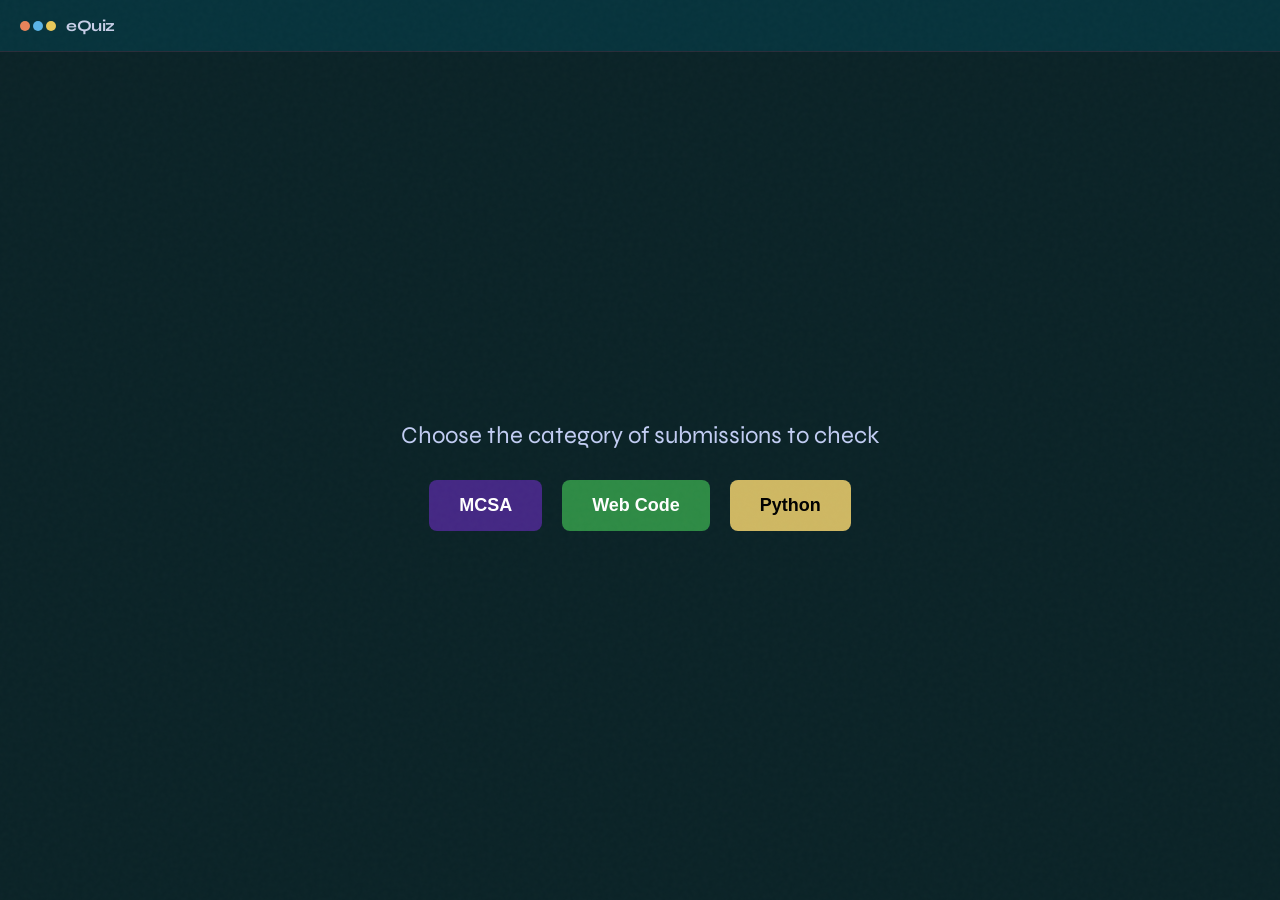
<file: admin.html>
<!DOCTYPE html>
<html lang="en">
<head>
  <meta charset="UTF-8"/>
  <meta name="viewport" content="width=device-width, initial-scale=1.0"/>
  <title>WebPad — HTML / CSS / JS Playground</title>
  <link href="https://fonts.googleapis.com/css2?family=Fira+Code:wght@300;400;500&family=Syne:wght@400;600;700&display=swap" rel="stylesheet"/>
  <style>
    *, *::before, *::after { box-sizing: border-box; margin: 0; padding: 0; }

    :root {
      --bg:        #0b2327;
      --surface:   #07333c;
      --surface2:  #092c47;
      --border:    #2a2d3a;
      --html:      #e8845a;
      --css:       #5ab4e8;
      --js:        #e8c95a;
      --green:     #5ae8a0;
      --red:       #e85a7a;
      --muted:     #3d4157;
      --text:      #c8cfe8;
      --text-dim:  #565d7a;
      --font-mono: 'Fira Code', monospace;
      --font-ui:   'Syne', sans-serif;
    }

    html, body { height: 100%; background: var(--bg); color: var(--text); font-family: var(--font-ui); overflow: hidden; }

    /* grain */
    body::after {
      content: '';
      position: fixed; inset: 0;
      background-image: url("data:image/svg+xml,%3Csvg viewBox='0 0 200 200' xmlns='http://www.w3.org/2000/svg'%3E%3Cfilter id='n'%3E%3CfeTurbulence type='fractalNoise' baseFrequency='0.9' numOctaves='4' stitchTiles='stitch'/%3E%3C/filter%3E%3Crect width='100%25' height='100%25' filter='url(%23n)'/%3E%3C/svg%3E");
      opacity: 0.022; pointer-events: none; z-index: 9999;
    }

    /* ── APP SHELL ── */
    .app { display: grid; grid-template-rows: 52px 1fr; height: 100vh; }

    /* ── HEADER ── */
    header {
      display: flex; align-items: center; justify-content: space-between;
      padding: 0 20px;
      background: var(--surface);
      border-bottom: 1px solid var(--border);
      position: relative; z-index: 10;
    }

    .logo {
      display: flex; align-items: center; gap: 10px;
      font-family: var(--font-ui); font-weight: 700; font-size: 16px;
      letter-spacing: -0.03em;
    }
    .logo-badges { display: flex; gap: 3px; }
    .logo-badge {
      width: 10px; height: 10px; border-radius: 50%;
    }
    .lb-h { background: var(--html); }
    .lb-c { background: var(--css); }
    .lb-j { background: var(--js); }

    .header-center {
      display: flex; align-items: center; gap: 6px;
    }

    .layout-btn {
      display: flex; align-items: center; gap: 5px;
      font-family: var(--font-mono); font-size: 11px;
      padding: 5px 12px; border-radius: 6px;
      border: 1px solid var(--border);
      background: transparent; color: var(--text-dim);
      cursor: pointer; transition: all 0.15s;
    }
    .layout-btn:hover, .layout-btn.active {
      border-color: var(--muted); color: var(--text);
      background: var(--surface2);
    }
    .layout-btn.active { color: var(--text); }

    .header-actions { display: flex; align-items: center; gap: 8px; }

    .btn {
      display: flex; align-items: center; gap: 6px;
      font-family: var(--font-ui); font-size: 13px; font-weight: 600;
      padding: 7px 16px; border-radius: 8px; border: none;
      cursor: pointer; transition: all 0.15s; letter-spacing: 0.01em;
    }
    .btn-run { background: var(--green); color: #0d1a12; }
    .btn-run:hover { filter: brightness(1.1); transform: translateY(-1px); }
    .btn-run:active { transform: none; }

    .btn-ghost {
      background: transparent; color: var(--text-dim);
      border: 1px solid var(--border);
    }
    .btn-ghost:hover { border-color: var(--muted); color: var(--text); }

    .btn-submit {
      background: transparent; color: var(--css);
      border: 1px solid var(--css);
    }
    .btn-submit:hover { background: rgba(90,180,232,0.08); transform: translateY(-1px); }
    .btn-submit:disabled { opacity: 0.4; cursor: not-allowed; transform: none; }

    @keyframes slideInUp {
      from {
        opacity: 0;
        transform: translateY(20px);
      }
      to {
        opacity: 1;
        transform: translateY(0);
      }
    }

    @keyframes pulse {
      0%, 100% {
        box-shadow: 0 0 0 0 rgba(255, 255, 255, 0.7);
      }
      50% {
        box-shadow: 0 0 0 10px rgba(255, 255, 255, 0);
      }
    }

    .big-btn {
      padding: 15px 30px; 
      font-size: 18px; 
      cursor: pointer;
      border: none; 
      border-radius: 8px; 
      transition: all 0.3s ease;
      font-weight: bold;
      /* animation: slideInUp 0.6s ease both; */
    }

    .big-btn:nth-child(1) { animation-delay: 0.1s; }
    .big-btn:nth-child(2) { animation-delay: 0.2s; }
    .big-btn:nth-child(3) { animation-delay: 0.3s; }

    .big-btn:hover {
      transform: translateY(-4px);
      box-shadow: 0 8px 24px rgba(0, 0, 0, 0.3);
      animation: pulse 1s infinite;
    }

    .big-btn:active {
      transform: translateY(-2px);
      box-shadow: 0 4px 12px rgba(0, 0, 0, 0.2);
    }
  </style>
</head>
<body>

<div class="app">
  <!-- HEADER -->
  <header>
    <div class="logo">
      <div class="logo-badges">
        <div class="logo-badge lb-h"></div>
        <div class="logo-badge lb-c"></div>
        <div class="logo-badge lb-j"></div>
      </div>
      eQuiz
    </div>

    <div class="header-center">
      <button class="layout-btn active" id="layout-split" title="Split view" style="display: none;">⬛ Split</button>
      <button class="layout-btn" id="layout-editors" title="Editors only" style="display: none;">✏️ Editors</button>
      <button class="layout-btn" id="layout-preview" title="Preview only" style="display: none;">👁 Preview</button>
    </div>

    <div class="header-actions">
      <button class="btn btn-ghost" id="btn-console" style="display: none;">⌨ Console</button>
      <button class="btn btn-ghost" id="btn-clear-all" style="display: none;">Clear</button>
      <button class="btn btn-submit" id="btn-submit" style="display: none;">⬆ Submit</button>
      <button class="btn btn-run" id="btn-run" style="display: none;">▶ Run</button>
    </div>
  </header>

  <!-- WORKSPACE -->
  <div style="display: flex; flex-direction: column; align-items: center; justify-content: center; height: 100%; gap: 30px;">
    <p style="font-size: 24px; color: #c2cdf3; text-align: center; max-width: 500px; margin: 0;">Choose the category of submissions to check</p>
    <div style="display: flex; gap: 20px;">
        <button onclick="window.location.href='./readmc.html'" class="big-btn" style="background: #442884; color: #fff;">MCSA</button>
        <button onclick="window.location.href='./readjs.html'" class="big-btn" style="background: #2e8b45; color: #fff;">Web Code</button>
        <button onclick="window.location.href='./readpyc.html'" class="big-btn" style="background: #cfb863; color: #000;">Python</button>
    </div>
  </div>
</div>

<script>

// ── LOAD STUDENT INFO FROM QUIZ ──
function loadStudentInfoFromQuiz() {
  const nameInput = document.getElementById('name');
  const emailInput = document.getElementById('email');
  const savedName = localStorage.getItem('quiz_student_name');
  const savedEmail = localStorage.getItem('quiz_student_email');
  
  if (savedName) {
    nameInput.value = savedName;
  }
  if (savedEmail) {
    emailInput.value = savedEmail;
  }
  
}

// Auto-run on load
loadStudentInfoFromQuiz();

</script>
</body>
</html>
</file>
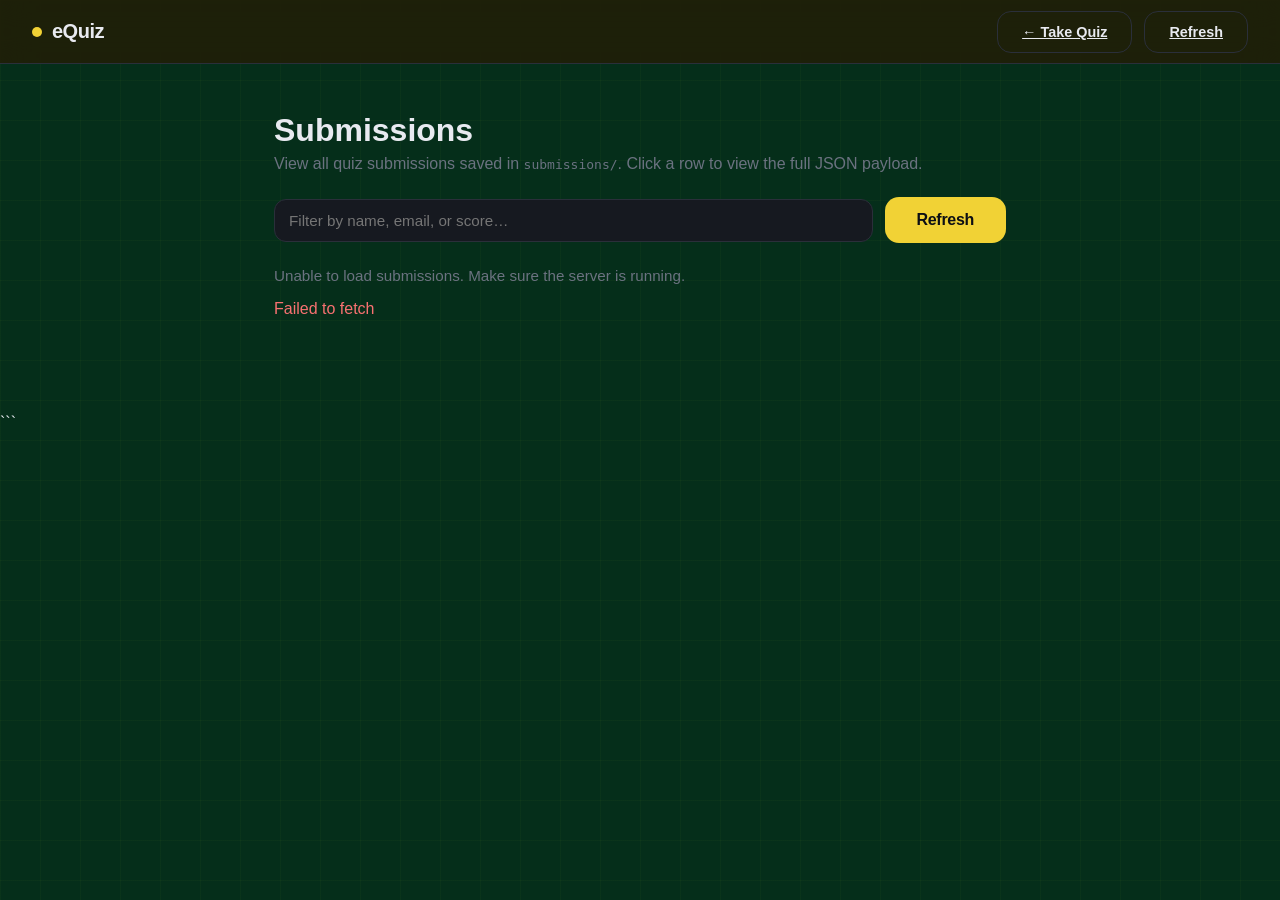
<file: checkmc.html>
<!DOCTYPE html>
<html lang="en">
<head>
  <meta charset="UTF-8" />
  <meta name="viewport" content="width=device-width, initial-scale=1.0" />
  <title>eQuiz — Submissions</title>
  <link rel="stylesheet" href="style.css" />
  <style>
    .toolbar {
      display: flex;
      gap: 12px;
      flex-wrap: wrap;
      margin-bottom: 1.5rem;
      align-items: center;
    }

    .toolbar input {
      flex: 1;
      min-width: 240px;
      padding: 12px 14px;
      border-radius: 12px;
      border: 1px solid var(--border);
      background: var(--surface);
      color: var(--text);
      font-size: 0.95rem;
    }

    .submission-table {
      width: 100%;
      border-collapse: collapse;
      margin-bottom: 1.5rem;
    }

    .submission-table th,
    .submission-table td {
      padding: 12px 14px;
      border-bottom: 1px solid rgba(255,255,255,0.08);
      text-align: left;
      font-size: 0.92rem;
    }

    .submission-table th {
      color: var(--muted);
      font-weight: 600;
      letter-spacing: 0.5px;
      text-transform: uppercase;
      font-size: 0.75rem;
    }

    .submission-table tr:hover {
      background: rgba(255,255,255,0.06);
    }

    .submission-detail {
      background: var(--surface);
      border: 1px solid var(--border);
      border-radius: var(--radius);
      padding: 1.25rem;
      margin-top: 1.5rem;
    }

    .submission-detail pre {
      background: rgba(255,255,255,0.04);
      padding: 1rem;
      border-radius: 12px;
      overflow-x: auto;
      color: var(--text);
      font-size: 0.85rem;
      line-height: 1.4;
    }

    .detail-header {
      display: flex;
      justify-content: space-between;
      align-items: flex-start;
      margin-bottom: 1.5rem;
      padding-bottom: 1rem;
      border-bottom: 1px solid var(--border);
    }

    .detail-student {
      flex: 1;
    }

    .detail-student h2 {
      margin: 0 0 0.5rem 0;
      font-size: 1.5rem;
      font-weight: 700;
    }

    .detail-student p {
      margin: 0;
      color: var(--muted);
      font-size: 0.9rem;
    }

    .detail-meta {
      display: flex;
      gap: 1rem;
      flex-wrap: wrap;
    }

    .meta-item {
      background: rgba(255,255,255,0.05);
      padding: 0.75rem 1rem;
      border-radius: 8px;
      text-align: center;
      min-width: 80px;
    }

    .meta-item .val {
      display: block;
      font-size: 1.2rem;
      font-weight: 700;
      color: var(--accent);
    }

    .meta-item .lbl {
      font-size: 0.75rem;
      color: var(--muted);
      text-transform: uppercase;
      letter-spacing: 0.5px;
      margin-top: 2px;
    }

    .answers-section {
      margin-top: 2rem;
    }

    .answers-section h3 {
      margin: 0 0 1rem 0;
      font-size: 1.2rem;
      font-weight: 600;
    }

    .question-item {
      background: rgba(255,255,255,0.03);
      border: 1px solid rgba(255,255,255,0.08);
      border-radius: 12px;
      padding: 1rem;
      margin-bottom: 1rem;
    }

    .question-header {
      display: flex;
      justify-content: space-between;
      align-items: flex-start;
      margin-bottom: 0.75rem;
    }

    .question-text {
      flex: 1;
      font-weight: 600;
      margin-right: 1rem;
    }

    .question-type {
      background: rgba(61,214,245,0.1);
      color: var(--accent2);
      padding: 4px 8px;
      border-radius: 6px;
      font-size: 0.75rem;
      font-family: 'DM Mono', monospace;
      text-transform: uppercase;
      letter-spacing: 0.5px;
    }

    .answer-row {
      display: flex;
      gap: 0.5rem;
      margin-bottom: 0.5rem;
      align-items: flex-start;
    }

    .answer-label {
      font-weight: 600;
      color: var(--muted);
      min-width: 100px;
      flex-shrink: 0;
    }

    .answer-val {
      flex: 1;
      word-wrap: break-word;
      white-space: pre-wrap;
    }

    .correct-val {
      color: var(--correct);
    }

    .incorrect-val {
      color: var(--incorrect);
    }

    .status-pill {
      display: inline-flex;
      align-items: center;
      gap: 6px;
      padding: 4px 10px;
      border-radius: 999px;
      font-family: 'DM Mono', monospace;
      font-size: 0.75rem;
      letter-spacing: 0.5px;
      background: rgba(255,255,255,0.07);
    }

    .status-pill[data-score^="100"] {
      background: rgba(74, 222, 128, 0.18);
      color: var(--correct);
    }

    .status-pill[data-score*="%"] {
      background: rgba(61, 214, 245, 0.14);
      color: var(--accent2);
    }

    .status-pill[data-score*="N/A"] {
      background: rgba(248, 113, 113, 0.18);
      color: var(--incorrect);
    }
  </style>
</head>
<body>
  <header>
    <div class="logo">
      <div class="logo-dot"></div>
      eQuiz
    </div>
    <div style="display:flex;gap:12px;align-items:center">
      <a class="btn-secondary" href="index.html">← Take Quiz</a>
      <a class="btn-secondary" href="submissions.html">Refresh</a>
    </div>
  </header>

  <div class="container">
    <h1 style="margin-bottom:0.4rem">Submissions</h1>
    <p style="color:var(--muted);margin-bottom:1.5rem;">View all quiz submissions saved in <code>submissions/</code>. Click a row to view the full JSON payload.</p>

    <div class="toolbar">
      <input id="filter" placeholder="Filter by name, email, or score…" />
      <button class="btn-primary" id="refresh">Refresh</button>
    </div>

    <div id="status" style="color:var(--muted);margin-bottom:1rem;font-size:.95rem"></div>
    <div id="list"></div>
    <div id="detail" class="submission-detail" style="display:none"></div>
  </div>

  <script>
    const API_BASE = `${location.protocol}//${location.hostname}:5000`;
    const listEl = document.getElementById('list');
    const detailEl = document.getElementById('detail');
    const statusEl = document.getElementById('status');
    const filterEl = document.getElementById('filter');
    const refreshBtn = document.getElementById('refresh');

    let submissions = [];

    function setStatus(text) {
      statusEl.textContent = text;
    }

    function formatDate(value) {
      if (!value) return '—';
      try {
        const d = new Date(value);
        return isNaN(d) ? value : d.toLocaleString();
      } catch {
        return value;
      }
    }

    function renderList() {
      const filter = filterEl.value.trim().toLowerCase();
      const rows = submissions
        .filter(s => {
          if (!filter) return true;
          const hay = `${s.name||''} ${s.email||''} ${s.score||''}`.toLowerCase();
          return hay.includes(filter);
        })
        .map(s => {
          return `
            <tr data-filename="${s.filename}">
              <td>${s.name || '—'}</td>
              <td>${s.email || '—'}</td>
              <td>${s.types || '—'}</td>
              <td><span class="status-pill" data-score="${s.score || ''}">${s.score || 'N/A'}</span></td>
              <td>${formatDate(s.submitted_at)}</td>
            </tr>
          `;
        })
        .join('');

      if (!rows) {
        listEl.innerHTML = '<p style="color:var(--muted);">No submissions found.</p>';
        return;
      }

      listEl.innerHTML = `
        <table class="submission-table">
          <thead>
            <tr>
              <th>Name</th>
              <th>Email</th>
              <th>Type</th>
              <th>Score</th>
              <th>Submitted</th>
            </tr>
          </thead>
          <tbody>${rows}</tbody>
        </table>
        <p style="color:var(--muted);font-size:.9rem;margin-top:-0.5rem">Click a row to view the full JSON.</p>
      `;

      listEl.querySelectorAll('tbody tr').forEach(row => {
        row.addEventListener('click', () => {
          const filename = row.dataset.filename;
          if (filename) loadDetail(filename);
        });
      });
    }

    async function loadDetail(filename) {
      detailEl.style.display = 'block';
      detailEl.innerHTML = '<p style="color:var(--muted);">Loading…</p>';

      try {
        const res = await fetch(`${API_BASE}/submissions/${encodeURIComponent(filename)}`);
        if (!res.ok) throw new Error(`HTTP ${res.status}`);
        const json = await res.json();

        // Parse data
        const types = json.types || '';
        const name = json.name || 'Unknown';
        const email = json.email || 'unknown@email.com';
        const score = json.score || 'N/A';
        const correct = json.correct || 0;
        const totalMc = json.total_mc || 0;
        const timeTaken = json.time_taken || 'N/A';
        const submittedAt = json.submitted_at || 'N/A';
        const answersStr = json.answers || '';

        // Parse answers
        const questions = answersStr.split('\n\n---\n\n').filter(q => q.trim());
        const questionItems = questions.map(q => {
          const lines = q.split('\n');
          const header = lines[0] || '';
          const isMc = header.includes('[Multiple Choice]');
          const isSa = header.includes('[Short Answer]');
          const questionText = header.replace(/^Q\d+ \[(Multiple Choice|Short Answer)\]: /, '');

          let yourAnswer = '';
          let correctAnswer = '';
          let result = '';

          if (isMc) {
            const yourLine = lines.find(l => l.startsWith('Your Answer: '));
            const corrLine = lines.find(l => l.startsWith('Correct Answer: '));
            const resLine = lines.find(l => l.startsWith('Result: '));
            yourAnswer = yourLine ? yourLine.replace('Your Answer: ', '') : '';
            correctAnswer = corrLine ? corrLine.replace('Correct Answer: ', '') : '';
            result = resLine ? resLine.replace('Result: ', '') : '';
          } else if (isSa) {
            const yourIndex = lines.findIndex(l => l.startsWith('Your Answer: '));
            if (yourIndex !== -1) {
              yourAnswer = lines.slice(yourIndex).join('\n').replace(/^Your Answer: /, '');
            }
          }

          return {
            text: questionText,
            type: isMc ? 'Multiple Choice' : isSa ? 'Short Answer' : 'Unknown',
            yourAnswer,
            correctAnswer,
            result,
            isCorrect: result.includes('Correct')
          };
        });

        // Render HTML
        const questionHtml = questionItems.map(q => `
          <div class="question-item">
            <div class="question-header">
              <div class="question-text">${q.text}</div>
              <div class="question-type">${q.type}</div>
            </div>
            ${q.yourAnswer ? `<div class="answer-row">
              <div class="answer-label">Your Answer:</div>
              <div class="answer-val ${q.isCorrect ? 'correct-val' : 'incorrect-val'}">${q.type === 'Short Answer' ? '<br>' : ''}${q.yourAnswer}</div>
            </div>` : ''}
            ${q.correctAnswer ? `<div class="answer-row">
              <div class="answer-label">Correct Answer:</div>
              <div class="answer-val correct-val">${q.correctAnswer}</div>
            </div>` : ''}
            ${q.result ? `<div class="answer-row">
              <div class="answer-label">Result:</div>
              <div class="answer-val ${q.isCorrect ? 'correct-val' : 'incorrect-val'}">${q.result}</div>
            </div>` : ''}
          </div>
        `).join('');

        detailEl.innerHTML = `
          <div class="detail-header">
            <div class="detail-student">
              <h2>${name}</h2>
              <p>${email}</p>
            </div>
            <div class="detail-meta">
                <div class="meta-item">
                    <span class="val">${score}</span>
                    <span class="lbl">Score</span>
                </div>

              <div class="meta-item">
                <span class="val">${correct}/${totalMc}</span>
                <span class="lbl">Correct</span>
              </div>
              <div class="meta-item">
                <span class="val">${timeTaken}</span>
                <span class="lbl">Time</span>
              </div>
            </div>
          </div>
          <div class="answers-section">
            <h3>Answers</h3>
            ${questionHtml || '<p style="color:var(--muted);">No answers found.</p>'}
          </div>
        `;
      } catch (err) {
        detailEl.innerHTML = `<p style="color:var(--incorrect);">Failed to load submission: ${err.message}</p>`;
      }
    }

    async function loadSubmissions() {
      setStatus('Loading submissions…');
      detailEl.style.display = 'none';
      try {
        const res = await fetch(`${API_BASE}/checkmc`);
        if (!res.ok) throw new Error(`HTTP ${res.status}`);
        submissions = await res.json();
        setStatus(`Loaded ${submissions.length} submission${submissions.length === 1 ? '' : 's'}`);
        renderList();
      } catch (err) {
        setStatus(`Unable to load submissions. Make sure the server is running.`);
        listEl.innerHTML = `<p style="color:var(--incorrect);">${err.message}</p>`;
      }
    }

    refreshBtn.addEventListener('click', loadSubmissions);
    filterEl.addEventListener('input', renderList);

    loadSubmissions();
  </script>
</body>
</html>
```
</file>
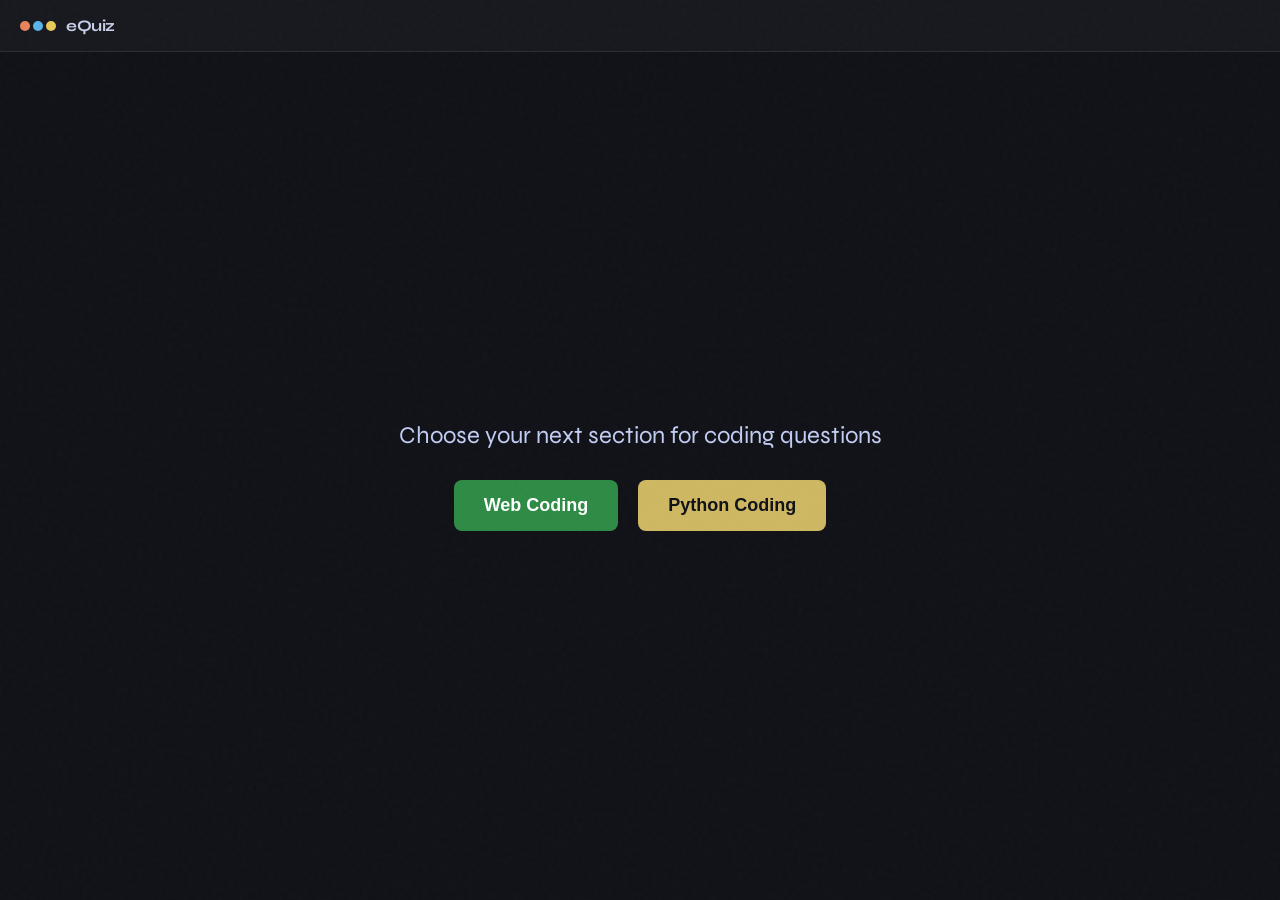
<file: choice.html>
<!DOCTYPE html>
<html lang="en">
<head>
  <meta charset="UTF-8"/>
  <meta name="viewport" content="width=device-width, initial-scale=1.0"/>
  <title>WebPad — HTML / CSS / JS Playground</title>
  <link href="https://fonts.googleapis.com/css2?family=Fira+Code:wght@300;400;500&family=Syne:wght@400;600;700&display=swap" rel="stylesheet"/>
  <style>
    *, *::before, *::after { box-sizing: border-box; margin: 0; padding: 0; }

    :root {
      --bg:        #111218;
      --surface:   #17191f;
      --surface2:  #1e2029;
      --border:    #2a2d3a;
      --html:      #e8845a;
      --css:       #5ab4e8;
      --js:        #e8c95a;
      --green:     #5ae8a0;
      --red:       #e85a7a;
      --muted:     #3d4157;
      --text:      #c8cfe8;
      --text-dim:  #565d7a;
      --font-mono: 'Fira Code', monospace;
      --font-ui:   'Syne', sans-serif;
    }

    html, body { height: 100%; background: var(--bg); color: var(--text); font-family: var(--font-ui); overflow: hidden; }

    /* grain */
    body::after {
      content: '';
      position: fixed; inset: 0;
      background-image: url("data:image/svg+xml,%3Csvg viewBox='0 0 200 200' xmlns='http://www.w3.org/2000/svg'%3E%3Cfilter id='n'%3E%3CfeTurbulence type='fractalNoise' baseFrequency='0.9' numOctaves='4' stitchTiles='stitch'/%3E%3C/filter%3E%3Crect width='100%25' height='100%25' filter='url(%23n)'/%3E%3C/svg%3E");
      opacity: 0.022; pointer-events: none; z-index: 9999;
    }

    /* ── APP SHELL ── */
    .app { display: grid; grid-template-rows: 52px 1fr; height: 100vh; }

    /* ── HEADER ── */
    header {
      display: flex; align-items: center; justify-content: space-between;
      padding: 0 20px;
      background: var(--surface);
      border-bottom: 1px solid var(--border);
      position: relative; z-index: 10;
    }

    .logo {
      display: flex; align-items: center; gap: 10px;
      font-family: var(--font-ui); font-weight: 700; font-size: 16px;
      letter-spacing: -0.03em;
    }
    .logo-badges { display: flex; gap: 3px; }
    .logo-badge {
      width: 10px; height: 10px; border-radius: 50%;
    }
    .lb-h { background: var(--html); }
    .lb-c { background: var(--css); }
    .lb-j { background: var(--js); }

    .header-center {
      display: flex; align-items: center; gap: 6px;
    }

    .layout-btn {
      display: flex; align-items: center; gap: 5px;
      font-family: var(--font-mono); font-size: 11px;
      padding: 5px 12px; border-radius: 6px;
      border: 1px solid var(--border);
      background: transparent; color: var(--text-dim);
      cursor: pointer; transition: all 0.15s;
    }
    .layout-btn:hover, .layout-btn.active {
      border-color: var(--muted); color: var(--text);
      background: var(--surface2);
    }
    .layout-btn.active { color: var(--text); }

    .header-actions { display: flex; align-items: center; gap: 8px; }

    .btn {
      display: flex; align-items: center; gap: 6px;
      font-family: var(--font-ui); font-size: 13px; font-weight: 600;
      padding: 7px 16px; border-radius: 8px; border: none;
      cursor: pointer; transition: all 0.15s; letter-spacing: 0.01em;
    }
    .btn-run { background: var(--green); color: #0d1a12; }
    .btn-run:hover { filter: brightness(1.1); transform: translateY(-1px); }
    .btn-run:active { transform: none; }

    .btn-ghost {
      background: transparent; color: var(--text-dim);
      border: 1px solid var(--border);
    }
    .btn-ghost:hover { border-color: var(--muted); color: var(--text); }

    .btn-submit {
      background: transparent; color: var(--css);
      border: 1px solid var(--css);
    }
    .btn-submit:hover { background: rgba(90,180,232,0.08); transform: translateY(-1px); }
    .btn-submit:disabled { opacity: 0.4; cursor: not-allowed; transform: none; }

    /* ── WORKSPACE ── */
    .workspace {
      display: grid;
      grid-template-columns: 1fr 1fr;
      grid-template-rows: 1fr;
      height: 100%;
      overflow: hidden;
      transition: grid-template-columns 0.3s ease;
    }
    .workspace.layout-preview { grid-template-columns: 0fr 1fr; }
    .workspace.layout-editors { grid-template-columns: 1fr 0fr; }

    /* ── EDITORS SIDE ── */
    .editors-side {
      display: grid;
      grid-template-rows: 1fr 1fr 1fr;
      border-right: 1px solid var(--border);
      overflow: hidden;
      transition: grid-template-rows 0.25s ease;
    }

    /* ── SINGLE EDITOR PANE ── */
    .editor-pane {
      display: flex; flex-direction: column;
      overflow: hidden;
      border-bottom: 1px solid var(--border);
      transition: all 0.2s;
    }
    .editor-pane:last-child { border-bottom: none; }

    .pane-header {
      display: flex; align-items: center; justify-content: space-between;
      padding: 0 14px;
      height: 34px;
      background: var(--surface);
      border-bottom: 1px solid var(--border);
      flex-shrink: 0;
    }
    .pane-tab {
      display: flex; align-items: center; gap: 7px;
      font-family: var(--font-mono); font-size: 11px; font-weight: 500;
      letter-spacing: 0.04em;
    }
    .tab-dot { width: 8px; height: 8px; border-radius: 50%; }
    .tab-dot.html { background: var(--html); box-shadow: 0 0 6px var(--html); }
    .tab-dot.css  { background: var(--css);  box-shadow: 0 0 6px var(--css); }
    .tab-dot.js   { background: var(--js);   box-shadow: 0 0 6px var(--js); }

    .pane-collapse {
      background: none; border: none; color: var(--text-dim);
      font-size: 14px; cursor: pointer; padding: 2px 6px; border-radius: 4px;
      transition: color 0.15s;
    }
    .pane-collapse:hover { color: var(--text); }

    .editor-wrap {
      display: flex; flex: 1; overflow: hidden;
    }

    .line-nums {
      padding: 12px 0;
      min-width: 40px;
      text-align: right; padding-right: 10px;
      font-family: var(--font-mono); font-size: 12px; line-height: 1.65;
      color: var(--muted);
      select: none;
      border-right: 1px solid var(--border);
      background: var(--surface);
      overflow: hidden; flex-shrink: 0;
    }

    textarea.code-input {
      flex: 1; resize: none;
      background: var(--surface);
      color: var(--text);
      border: none; outline: none;
      font-family: var(--font-mono); font-size: 12.5px; line-height: 1.65;
      padding: 12px 14px 12px 12px;
      tab-size: 2;
      overflow-y: auto; overflow-x: auto;
      white-space: pre;
    }
    textarea.code-input.html-ta { caret-color: var(--html); }
    textarea.code-input.css-ta  { caret-color: var(--css); }
    textarea.code-input.js-ta   { caret-color: var(--js); }

    textarea.code-input::selection { background: rgba(255,255,255,0.08); }
    textarea.code-input::-webkit-scrollbar { width: 5px; height: 5px; }
    textarea.code-input::-webkit-scrollbar-track { background: transparent; }
    textarea.code-input::-webkit-scrollbar-thumb { background: var(--border); border-radius: 3px; }

    /* collapsed pane */
    .editor-pane.collapsed { grid-row: auto; }
    .editor-pane.collapsed .editor-wrap { display: none; }
    .editor-pane.collapsed .pane-header { border-bottom: none; }

    /* ── PREVIEW SIDE ── */
    .preview-side {
      display: flex; flex-direction: column; overflow: hidden; background: #fff;
    }

    .preview-header {
      display: flex; align-items: center; justify-content: space-between;
      padding: 0 14px; height: 34px;
      background: var(--surface); border-bottom: 1px solid var(--border);
      flex-shrink: 0;
    }
    .preview-label {
      font-family: var(--font-mono); font-size: 11px;
      color: var(--text-dim); letter-spacing: 0.06em; text-transform: uppercase;
    }
    .preview-url {
      font-family: var(--font-mono); font-size: 10px;
      color: var(--text-dim); background: var(--bg);
      border: 1px solid var(--border); border-radius: 20px;
      padding: 2px 10px;
    }

    iframe#preview {
      flex: 1; border: none; width: 100%; background: #fff;
    }

    /* ── CONSOLE ── */
    .console-pane {
      height: 140px; flex-shrink: 0;
      border-top: 1px solid var(--border);
      background: var(--bg);
      display: flex; flex-direction: column;
      transition: height 0.2s;
    }
    .console-pane.hidden { height: 0; overflow: hidden; border-top: none; }

    .console-header {
      display: flex; align-items: center; justify-content: space-between;
      padding: 0 14px; height: 30px;
      background: var(--surface); border-bottom: 1px solid var(--border);
      flex-shrink: 0;
    }
    .console-title {
      font-family: var(--font-mono); font-size: 11px; color: var(--text-dim);
      text-transform: uppercase; letter-spacing: 0.06em;
      display: flex; align-items: center; gap: 8px;
    }
    .console-count {
      background: var(--surface2); border: 1px solid var(--border);
      border-radius: 10px; padding: 1px 7px; font-size: 10px; color: var(--text-dim);
    }
    .console-clear {
      background: none; border: none; color: var(--text-dim);
      font-family: var(--font-mono); font-size: 10px; cursor: pointer;
      padding: 2px 6px; border-radius: 4px;
    }
    .console-clear:hover { color: var(--text); }

    #console-output {
      flex: 1; overflow-y: auto; padding: 6px 14px;
      font-family: var(--font-mono); font-size: 11.5px; line-height: 1.6;
    }
    #console-output::-webkit-scrollbar { width: 4px; }
    #console-output::-webkit-scrollbar-thumb { background: var(--border); border-radius: 2px; }

    .log-line { padding: 1px 0; display: flex; gap: 10px; align-items: baseline; }
    .log-time { color: var(--text-dim); font-size: 10px; flex-shrink: 0; }
    .log-msg  { color: var(--text); word-break: break-all; }
    .log-line.log-error .log-msg { color: var(--red); }
    .log-line.log-warn  .log-msg { color: var(--js); }
    .log-line.log-info  .log-msg { color: var(--css); }

    /* ── TOAST ── */
    #toast {
      position: fixed; bottom: 24px; left: 50%;
      transform: translateX(-50%) translateY(10px);
      background: var(--surface2); border: 1px solid var(--border);
      color: var(--text); font-family: var(--font-mono); font-size: 12px;
      padding: 8px 18px; border-radius: 20px;
      opacity: 0; pointer-events: none; transition: all 0.2s;
      white-space: nowrap; z-index: 9998;
    }
    #toast.show { opacity: 1; transform: translateX(-50%) translateY(0); }

    /* ── SUBMIT MODAL ── */
    .modal-backdrop {
      position: fixed; inset: 0; background: rgba(0,0,0,0.65);
      backdrop-filter: blur(5px);
      z-index: 500; display: flex; align-items: center; justify-content: center;
      opacity: 0; pointer-events: none; transition: opacity 0.2s;
    }
    .modal-backdrop.open { opacity: 1; pointer-events: all; }
    .modal {
      background: var(--surface); border: 1px solid var(--border);
      border-radius: 14px; padding: 28px; width: 500px;
      max-width: calc(100vw - 40px);
      transform: translateY(14px); transition: transform 0.2s;
      box-shadow: 0 28px 72px rgba(0,0,0,0.55);
    }
    .modal-backdrop.open .modal { transform: translateY(0); }
    .modal-title { font-size: 15px; font-weight: 700; color: var(--text); margin-bottom: 4px; }
    .modal-sub { font-size: 12px; color: var(--text-dim); font-family: var(--font-mono); margin-bottom: 20px; }
    .field-label { font-size: 10px; font-family: var(--font-mono); color: var(--text-dim); text-transform: uppercase; letter-spacing: 0.08em; margin-bottom: 5px; }
    .field-row { margin-bottom: 13px; }
    .modal input, .modal select, .modal textarea {
      width: 100%; background: var(--bg); border: 1px solid var(--border);
      border-radius: 8px; color: var(--text); font-family: var(--font-mono);
      font-size: 12px; padding: 8px 12px; outline: none; transition: border-color 0.15s;
    }
    .modal input:focus, .modal select:focus, .modal textarea:focus { border-color: var(--css); }
    .modal select option { background: var(--surface); }
    .modal textarea { resize: vertical; min-height: 68px; line-height: 1.6; }
    .modal-row { display: grid; grid-template-columns: 120px 1fr; gap: 10px; }
    .modal-actions { display: flex; justify-content: flex-end; gap: 10px; margin-top: 18px; padding-top: 14px; border-top: 1px solid var(--border); }
    .submit-result {
      margin-top: 12px; padding: 10px 13px; border-radius: 8px;
      font-family: var(--font-mono); font-size: 11.5px; line-height: 1.5;
      display: none; word-break: break-all; white-space: pre-wrap;
    }
    .submit-result.ok  { background: rgba(90,232,160,0.07); border: 1px solid rgba(90,232,160,0.2); color: var(--green); display: block; }
    .submit-result.err { background: rgba(232,90,122,0.07); border: 1px solid rgba(232,90,122,0.2); color: var(--red); display: block; }

    /* run flash */
    @keyframes runPulse {
      0%   { outline: 2px solid transparent; }
      40%  { outline: 2px solid var(--green); }
      100% { outline: 2px solid transparent; }
    }
    .run-flash { animation: runPulse 0.5s ease; }
  </style>
</head>
<body>

<div class="app">
  <!-- HEADER -->
  <header>
    <div class="logo">
      <div class="logo-badges">
        <div class="logo-badge lb-h"></div>
        <div class="logo-badge lb-c"></div>
        <div class="logo-badge lb-j"></div>
      </div>
      eQuiz
    </div>

    <div class="header-center">
      <button class="layout-btn active" id="layout-split" title="Split view" style="display: none;">⬛ Split</button>
      <button class="layout-btn" id="layout-editors" title="Editors only" style="display: none;">✏️ Editors</button>
      <button class="layout-btn" id="layout-preview" title="Preview only" style="display: none;">👁 Preview</button>
    </div>

    <div class="header-actions">
      <button class="btn btn-ghost" id="btn-console" style="display: none;">⌨ Console</button>
      <button class="btn btn-ghost" id="btn-clear-all" style="display: none;">Clear</button>
      <button class="btn btn-submit" id="btn-submit" style="display: none;">⬆ Submit</button>
      <button class="btn btn-run" id="btn-run" style="display: none;">▶ Run</button>
    </div>
  </header>

  <!-- WORKSPACE -->
  <div style="display: flex; flex-direction: column; align-items: center; justify-content: center; height: 100%; gap: 30px;">
    <p style="font-size: 24px; color: #c2cdf3; text-align: center; max-width: 500px; margin: 0;">Choose your next section for coding questions</p>
    <div style="display: flex; gap: 20px;">
      <button onclick="window.location.href='./webtask.html'" style="padding: 15px 30px; font-size: 18px; cursor: pointer; background: #2e8b45; color: white; border: none; border-radius: 8px; font-weight: bold; transition: all 0.3s;">Web Coding</button>
      <button onclick="window.location.href='./pytask.html'" style="padding: 15px 30px; font-size: 18px; cursor: pointer; background: #cfb863; color: #111218; border: none; border-radius: 8px; font-weight: bold; transition: all 0.3s;">Python Coding</button>
    </div>
  </div>
</div>

<script>

// ── LOAD STUDENT INFO FROM QUIZ ──
function loadStudentInfoFromQuiz() {
  const nameInput = document.getElementById('name');
  const emailInput = document.getElementById('email');
  const savedName = localStorage.getItem('quiz_student_name');
  const savedEmail = localStorage.getItem('quiz_student_email');
  
  if (savedName) {
    nameInput.value = savedName;
  }
  if (savedEmail) {
    emailInput.value = savedEmail;
  }
  
}

// Auto-run on load
loadStudentInfoFromQuiz();

</script>
</body>
</html>
</file>
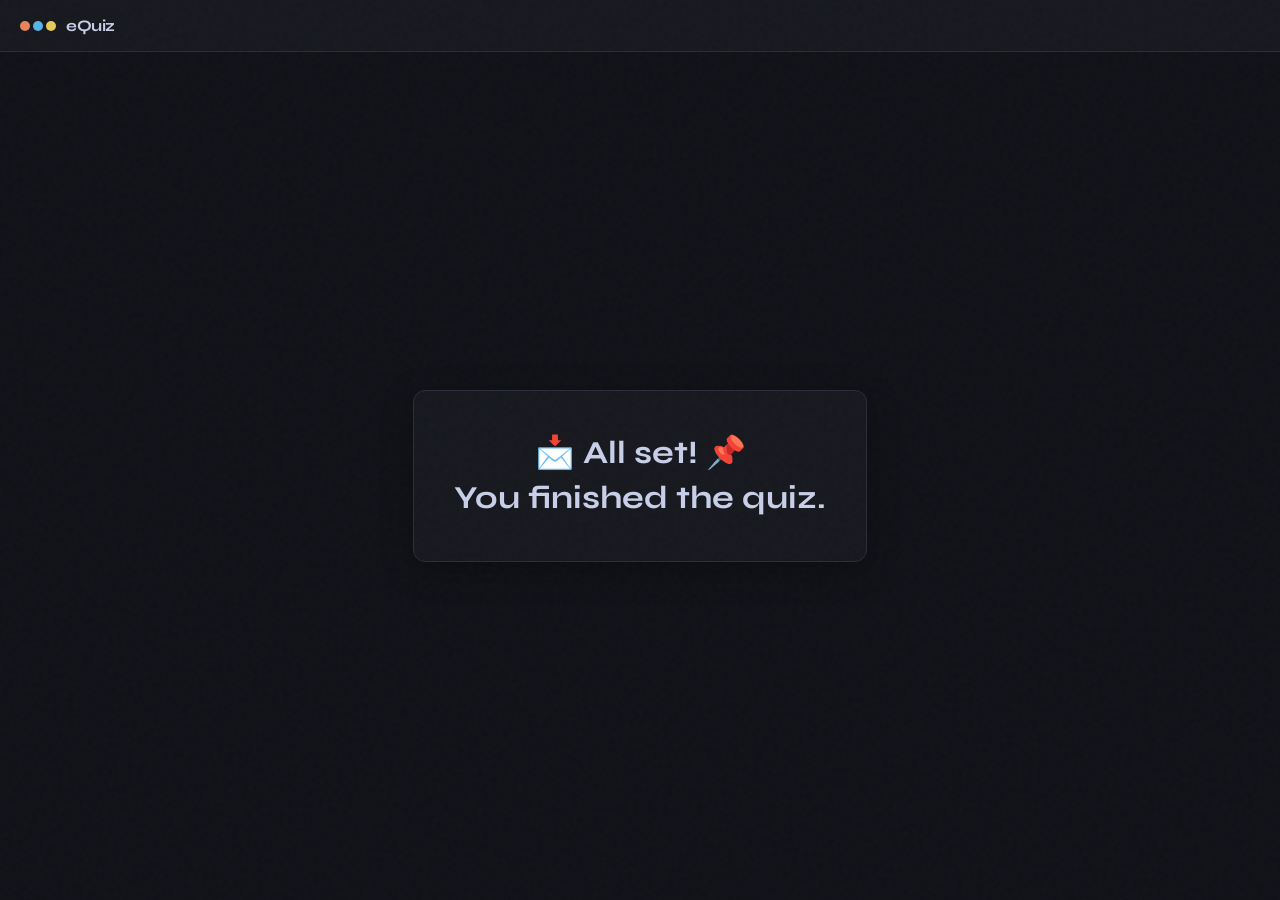
<file: done.html>
<!DOCTYPE html>
<html lang="en">
<head>
  <meta charset="UTF-8"/>
  <meta name="viewport" content="width=device-width, initial-scale=1.0"/>
  <title>WebPad — HTML / CSS / JS Playground</title>
  <link href="https://fonts.googleapis.com/css2?family=Fira+Code:wght@300;400;500&family=Syne:wght@400;600;700&display=swap" rel="stylesheet"/>
  <style>
    *, *::before, *::after { box-sizing: border-box; margin: 0; padding: 0; }

    :root {
      --bg:        #111218;
      --surface:   #17191f;
      --border:    #2a2d3a;
      --text:      #c8cfe8;
      --font-ui:   'Syne', sans-serif;
    }

    html, body { height: 100%; background: var(--bg); color: var(--text); font-family: var(--font-ui); overflow: hidden; }

    /* grain */
    body::after {
      content: '';
      position: fixed; inset: 0;
      background-image: url("data:image/svg+xml,%3Csvg viewBox='0 0 200 200' xmlns='http://www.w3.org/2000/svg'%3E%3Cfilter id='n'%3E%3CfeTurbulence type='fractalNoise' baseFrequency='0.9' numOctaves='4' stitchTiles='stitch'/%3E%3C/filter%3E%3Crect width='100%25' height='100%25' filter='url(%23n)'/%3E%3C/svg%3E");
      opacity: 0.022; pointer-events: none; z-index: 9999;
    }

    /* ── APP SHELL ── */
    .app { display: grid; grid-template-rows: 52px 1fr; height: 100vh; }

    /* ── HEADER ── */
    header {
      display: flex; align-items: center; justify-content: space-between;
      padding: 0 20px;
      background: var(--surface);
      border-bottom: 1px solid var(--border);
      position: relative; z-index: 10;
    }

    .logo {
      display: flex; align-items: center; gap: 10px;
      font-family: var(--font-ui); font-weight: 700; font-size: 16px;
      letter-spacing: -0.03em;
    }
    .logo-badges { display: flex; gap: 3px; }
    .logo-badge {
      width: 10px; height: 10px; border-radius: 50%;
    }
    .lb-h { background: #e8845a; }
    .lb-c { background: #5ab4e8; }
    .lb-j { background: #e8c95a; }

    /* ── CARD ── */
    .card {
      background: var(--surface);
      border: 1px solid var(--border);
      border-radius: 12px;
      padding: 40px;
      text-align: center;
      box-shadow: 0 8px 32px rgba(0, 0, 0, 0.3);
    }
    .card h1 {
      font-size: 32px;
      font-weight: 700;
      margin: 0;
      color: var(--text);
      line-height: 1.4;
    }

    </style>
</head>
<body>

<div class="app">
  <!-- HEADER -->
  <header>
    <div class="logo">
      <div class="logo-badges">
        <div class="logo-badge lb-h"></div>
        <div class="logo-badge lb-c"></div>
        <div class="logo-badge lb-j"></div>
      </div>
      eQuiz
    </div>
  </header>

  <div style="display: flex; align-items: center; justify-content: center; height: 100%; padding: 20px;">
    <div class="card">
        <h1>📩 All set! 📌<br>You finished the quiz.</h1>
    </div>
  </div>
</div>

<script>

// ── LOAD STUDENT INFO FROM QUIZ ──
function loadStudentInfoFromQuiz() {
  const nameInput = document.getElementById('name');
  const emailInput = document.getElementById('email');
  const savedName = localStorage.getItem('quiz_student_name');
  const savedEmail = localStorage.getItem('quiz_student_email');
  
  if (savedName) {
    nameInput.value = savedName;
  }
  if (savedEmail) {
    emailInput.value = savedEmail;
  }
  
}

// Auto-run on load
loadStudentInfoFromQuiz();

</script>
</body>
</html>
</file>
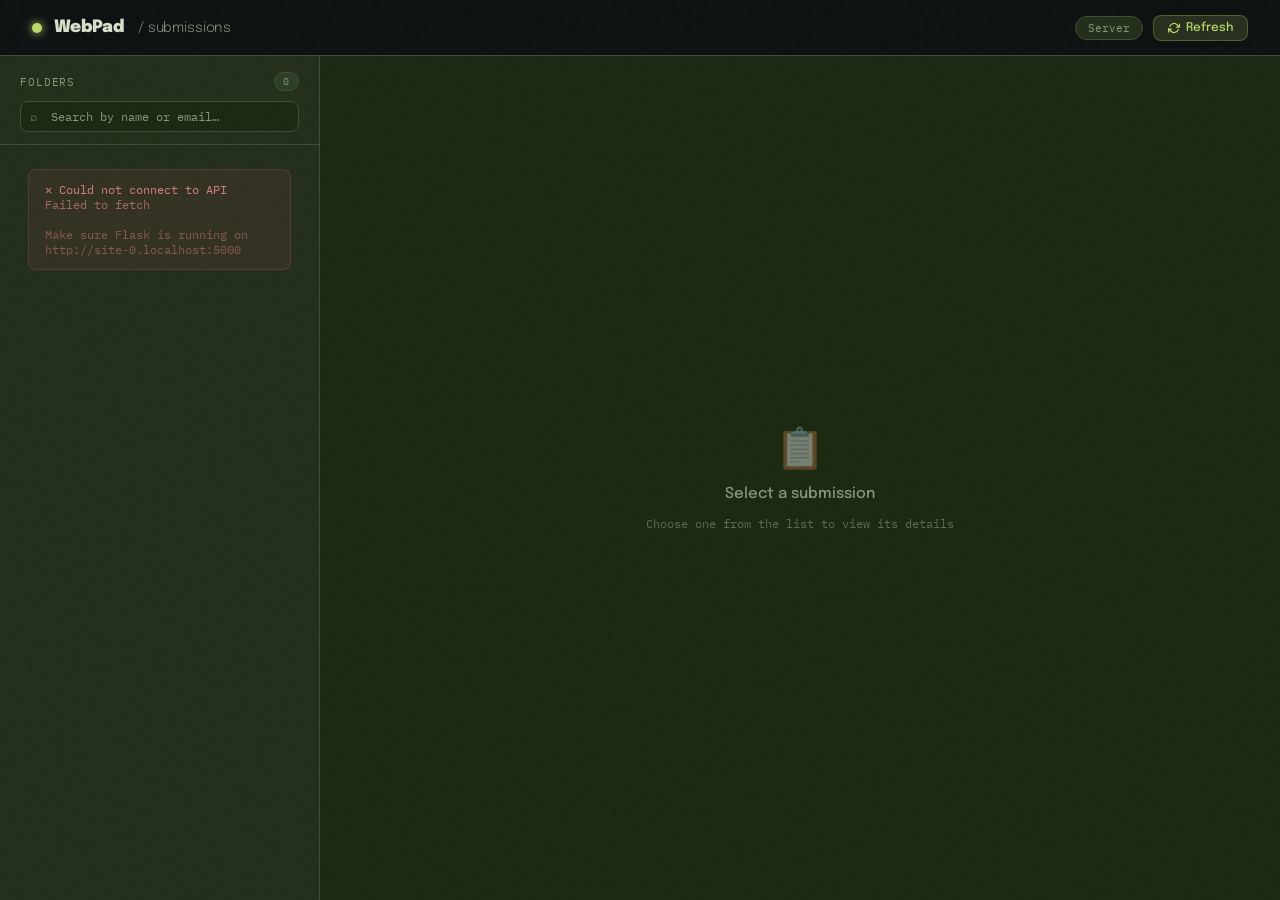
<file: readjs.html>
<!DOCTYPE html>
<html lang="en">
<head>
  <meta charset="UTF-8"/>
  <meta name="viewport" content="width=device-width, initial-scale=1.0"/>
  <title>WebPad — Submissions</title>
  <link href="https://fonts.googleapis.com/css2?family=IBM+Plex+Mono:ital,wght@0,300;0,400;0,500;1,400&family=Epilogue:wght@300;400;500;700;900&display=swap" rel="stylesheet"/>
  <style>
    *, *::before, *::after { box-sizing: border-box; margin: 0; padding: 0; }

    :root {
      --bg:         #1b2913;
      --surface:    #232f1b;
      --surface2:   #2d3d26;
      --border:     #3d4f34;
      --accent:     #b8d968;
      --accent-dim: rgba(184,217,104,0.15);
      --blue:       #6fafde;
      --red:        #d48080;
      --muted:      #5a6d50;
      --text:       #d4e0c8;
      --text-dim:   #8a9878;
      --font-mono:  'IBM Plex Mono', monospace;
      --font-ui:    'Epilogue', sans-serif;
    }

    html, body {
      min-height: 100vh;
      background: var(--bg);
      color: var(--text);
      font-family: var(--font-ui);
    }

    /* grain overlay */
    body::before {
      content: '';
      position: fixed; inset: 0;
      background-image: url("data:image/svg+xml,%3Csvg viewBox='0 0 200 200' xmlns='http://www.w3.org/2000/svg'%3E%3Cfilter id='n'%3E%3CfeTurbulence type='fractalNoise' baseFrequency='0.85' numOctaves='4' stitchTiles='stitch'/%3E%3C/filter%3E%3Crect width='100%25' height='100%25' filter='url(%23n)'/%3E%3C/svg%3E");
      opacity: 0.02; pointer-events: none; z-index: 9999;
    }

    /* ── HEADER ── */
    header {
      position: sticky; top: 0; z-index: 100;
      background: rgba(12,14,19,0.85);
      backdrop-filter: blur(12px);
      border-bottom: 1px solid var(--border);
      padding: 0 32px;
      height: 56px;
      display: flex; align-items: center; justify-content: space-between;
    }

    .logo {
      display: flex; align-items: center; gap: 12px;
      font-family: var(--font-ui); font-weight: 900;
      font-size: 17px; letter-spacing: -0.04em;
    }
    .logo-dot {
      width: 10px; height: 10px; border-radius: 50%;
      background: var(--accent);
      box-shadow: 0 0 10px var(--accent);
    }
    .logo-sub {
      font-weight: 300; color: var(--text-dim); font-size: 14px;
      margin-left: 2px; letter-spacing: -0.01em;
    }

    .header-right { display: flex; align-items: center; gap: 10px; }

    .btn {
      display: flex; align-items: center; gap: 6px;
      font-family: var(--font-ui); font-size: 12px; font-weight: 500;
      padding: 6px 14px; border-radius: 8px; border: none;
      cursor: pointer; transition: all 0.15s;
    }
    .btn-refresh {
      background: var(--accent-dim);
      color: var(--accent);
      border: 1px solid rgba(200,240,74,0.25);
    }
    .btn-refresh:hover { background: rgba(200,240,74,0.2); }
    .btn-refresh.spinning svg { animation: spin 0.8s linear infinite; }
    @keyframes spin { to { transform: rotate(360deg); } }

    .api-badge {
      font-family: var(--font-mono); font-size: 11px;
      color: var(--text-dim); background: var(--surface);
      border: 1px solid var(--border);
      padding: 4px 12px; border-radius: 20px;
    }

    /* ── MAIN LAYOUT ── */
    .container {
      display: grid;
      grid-template-columns: 320px 1fr;
      height: calc(100vh - 56px);
      overflow: hidden;
    }

    /* ── SIDEBAR ── */
    .sidebar {
      border-right: 1px solid var(--border);
      display: flex; flex-direction: column;
      overflow: hidden;
      background: var(--surface);
    }

    .sidebar-header {
      padding: 16px 20px 12px;
      border-bottom: 1px solid var(--border);
      flex-shrink: 0;
    }

    .sidebar-title {
      font-size: 11px; font-family: var(--font-mono);
      color: var(--text-dim); text-transform: uppercase;
      letter-spacing: 0.08em; margin-bottom: 10px;
      display: flex; align-items: center; justify-content: space-between;
    }

    .count-badge {
      background: var(--surface2); border: 1px solid var(--border);
      border-radius: 10px; padding: 2px 8px;
      font-size: 10px; color: var(--text-dim);
    }

    .search-wrap {
      position: relative;
    }
    .search-icon {
      position: absolute; left: 10px; top: 50%; transform: translateY(-50%);
      color: var(--text-dim); font-size: 12px; pointer-events: none;
    }
    #search {
      width: 100%;
      background: var(--bg);
      border: 1px solid var(--border);
      border-radius: 8px;
      color: var(--text);
      font-family: var(--font-mono); font-size: 12px;
      padding: 7px 10px 7px 30px;
      outline: none; transition: border-color 0.15s;
    }
    #search:focus { border-color: var(--accent); }
    #search::placeholder { color: var(--text-dim); }

    #sub-list {
      flex: 1; overflow-y: auto;
      padding: 8px 0;
    }
    #sub-list::-webkit-scrollbar { width: 4px; }
    #sub-list::-webkit-scrollbar-thumb { background: var(--border); border-radius: 2px; }

    .sub-item {
      padding: 12px 20px;
      cursor: pointer;
      border-left: 3px solid transparent;
      transition: all 0.12s;
      position: relative;
    }
    .sub-item:hover { background: var(--surface2); }
    .sub-item.active {
      background: var(--accent-dim);
      border-left-color: var(--accent);
    }

    .sub-item-name {
      font-size: 13px; font-weight: 500;
      color: var(--text); margin-bottom: 3px;
      white-space: nowrap; overflow: hidden; text-overflow: ellipsis;
    }
    .sub-item.active .sub-item-name { color: var(--accent); }

    .sub-item-meta {
      display: flex; align-items: center; gap: 8px;
      font-family: var(--font-mono); font-size: 10px; color: var(--text-dim);
    }
    .sub-item-file {
      white-space: nowrap; overflow: hidden; text-overflow: ellipsis;
      max-width: 160px;
    }

    .folder-btn {
      display: block;
      width: 100%;
      padding: 10px 16px;
      margin: 4px 0;
      background: var(--surface2);
      border: 1px solid var(--border);
      border-radius: 8px;
      color: var(--text);
      cursor: pointer;
      font-family: var(--font-mono);
      font-size: 12px;
      transition: all 0.15s;
      text-align: left;
    }
    .folder-btn:hover {
      background: var(--surface);
      border-color: var(--accent);
    }
    .folder-btn.active {
      background: var(--accent-dim);
      border-color: var(--accent);
      color: var(--accent);
    }

    .empty-sidebar {
      padding: 40px 20px; text-align: center;
      font-family: var(--font-mono); font-size: 12px; color: var(--text-dim);
      line-height: 1.8;
    }

    /* ── DETAIL PANEL ── */
    .detail {
      display: flex; flex-direction: column;
      overflow: hidden;
      background: var(--bg);
    }

    .detail-header {
      padding: 20px 28px 16px;
      border-bottom: 1px solid var(--border);
      background: var(--surface);
      flex-shrink: 0;
    }

    .detail-name {
      font-size: 22px; font-weight: 900;
      letter-spacing: -0.04em; color: var(--text);
      margin-bottom: 6px;
    }

    .detail-meta-row {
      display: flex; align-items: center; gap: 16px;
      flex-wrap: wrap;
    }

    .meta-chip {
      display: flex; align-items: center; gap: 6px;
      font-family: var(--font-mono); font-size: 11px;
      color: var(--text-dim);
    }
    .meta-chip svg { flex-shrink: 0; }

    .detail-tabs {
      display: flex; gap: 0;
      border-bottom: 1px solid var(--border);
      background: var(--surface);
      padding: 0 28px;
      flex-shrink: 0;
    }

    .tab {
      font-family: var(--font-mono); font-size: 11px;
      font-weight: 500; letter-spacing: 0.04em;
      padding: 10px 16px;
      border: none; background: none;
      color: var(--text-dim);
      cursor: pointer;
      border-bottom: 2px solid transparent;
      transition: all 0.15s;
      text-transform: uppercase;
    }
    .tab:hover { color: var(--text); }
    .tab.active { color: var(--accent); border-bottom-color: var(--accent); }

    .detail-body {
      flex: 1; overflow-y: auto; padding: 24px 28px;
    }
    .detail-body::-webkit-scrollbar { width: 6px; }
    .detail-body::-webkit-scrollbar-thumb { background: var(--border); border-radius: 3px; }

    /* code view */
    .code-block {
      background: var(--surface);
      border: 1px solid var(--border);
      border-radius: 10px;
      overflow: hidden;
    }
    .code-block-header {
      display: flex; align-items: center; justify-content: space-between;
      padding: 10px 16px;
      border-bottom: 1px solid var(--border);
      background: var(--surface2);
    }
    .code-lang {
      font-family: var(--font-mono); font-size: 11px;
      color: var(--text-dim); letter-spacing: 0.06em; text-transform: uppercase;
    }
    .copy-btn {
      font-family: var(--font-mono); font-size: 10px;
      background: none; border: 1px solid var(--border);
      color: var(--text-dim); border-radius: 5px;
      padding: 3px 10px; cursor: pointer; transition: all 0.15s;
    }
    .copy-btn:hover { border-color: var(--accent); color: var(--accent); }
    .copy-btn.copied { border-color: var(--accent); color: var(--accent); }

    pre {
      padding: 18px;
      font-family: var(--font-mono); font-size: 12px;
      line-height: 1.7; color: var(--text);
      overflow-x: auto; white-space: pre-wrap; word-break: break-word;
      max-height: 520px; overflow-y: auto;
    }
    pre::-webkit-scrollbar { width: 4px; height: 4px; }
    pre::-webkit-scrollbar-thumb { background: var(--border); border-radius: 2px; }

    /* preview iframe */
    .preview-wrap {
      border: 1px solid var(--border);
      border-radius: 10px; overflow: hidden;
      background: #fff;
    }
    .preview-bar {
      display: flex; align-items: center; gap: 8px;
      padding: 8px 14px;
      background: var(--surface2);
      border-bottom: 1px solid var(--border);
    }
    .preview-dot { width: 8px; height: 8px; border-radius: 50%; }
    .pd-r { background: #e85a7a; }
    .pd-y { background: #e8c95a; }
    .pd-g { background: #5ae8a0; }
    iframe.sub-preview {
      width: 100%; border: none;
      height: 480px; display: block;
      background: #fff;
    }

    /* json view */
    .json-view { font-family: var(--font-mono); font-size: 12px; line-height: 1.8; }
    .jk { color: var(--blue); }
    .jv { color: var(--text); }
    .js { color: #a8e890; }
    .jn { color: #e8a05a; }

    /* empty / loading state */
    .state-screen {
      display: flex; flex-direction: column;
      align-items: center; justify-content: center;
      height: 100%; gap: 14px;
      color: var(--text-dim);
    }
    .state-icon { font-size: 40px; opacity: 0.4; }
    .state-title { font-size: 15px; font-weight: 500; color: var(--text-dim); }
    .state-sub { font-family: var(--font-mono); font-size: 12px; color: var(--text-dim); opacity: 0.6; }

    /* loading bar */
    .loading-bar-wrap {
      width: 160px; height: 2px;
      background: var(--border); border-radius: 2px; overflow: hidden;
    }
    .loading-bar {
      height: 100%; width: 0%;
      background: var(--accent); border-radius: 2px;
      animation: loadprogress 1.2s ease infinite;
    }
    @keyframes loadprogress {
      0%   { width: 0%;   margin-left: 0%; }
      50%  { width: 60%;  margin-left: 20%; }
      100% { width: 0%;   margin-left: 100%; }
    }

    /* error banner */
    .error-banner {
      background: rgba(232,90,122,0.08);
      border: 1px solid rgba(232,90,122,0.2);
      border-radius: 8px; padding: 12px 16px;
      font-family: var(--font-mono); font-size: 12px;
      color: var(--red); margin: 20px 28px;
    }

    /* stagger animation */
    .sub-item { animation: fadeUp 0.2s ease both; }
    @keyframes fadeUp {
      from { opacity: 0; transform: translateY(6px); }
      to   { opacity: 1; transform: none; }
    }

    /* toast */
    #toast {
      position: fixed; bottom: 24px; left: 50%;
      transform: translateX(-50%) translateY(10px);
      background: var(--surface2); border: 1px solid var(--border);
      color: var(--text); font-family: var(--font-mono); font-size: 12px;
      padding: 8px 18px; border-radius: 20px;
      opacity: 0; pointer-events: none; transition: all 0.2s;
      white-space: nowrap; z-index: 9998;
    }
    #toast.show { opacity: 1; transform: translateX(-50%) translateY(0); }
  </style>
</head>
<body>

<!-- HEADER -->
<header>
  <div class="logo">
    <div class="logo-dot"></div>
    WebPad
    <span class="logo-sub">/ submissions</span>
  </div>
  <div class="header-right">
    <span class="api-badge" id="api-url-badge">Server</span>
    <button class="btn btn-refresh" id="btn-refresh">
      <svg width="12" height="12" viewBox="0 0 24 24" fill="none" stroke="currentColor" stroke-width="2.5" stroke-linecap="round" stroke-linejoin="round">
        <polyline points="23 4 23 10 17 10"/><polyline points="1 20 1 14 7 14"/>
        <path d="M3.51 9a9 9 0 0 1 14.85-3.36L23 10M1 14l4.64 4.36A9 9 0 0 0 20.49 15"/>
      </svg>
      Refresh
    </button>
  </div>
</header>

<!-- MAIN -->
<div class="container">

  <!-- SIDEBAR -->
  <div class="sidebar">
    <div class="sidebar-header">
      <div class="sidebar-title">
        Folders
        <span class="count-badge" id="count-badge">0</span>
      </div>
      <div class="search-wrap">
        <span class="search-icon">⌕</span>
        <input type="text" id="search" placeholder="Search by name or email…"/>
      </div>
    </div>
    <div id="folder-list" style="padding: 8px 12px; flex: 1; overflow-y: auto;">
      <div class="state-screen" style="height:200px">
        <div class="loading-bar-wrap"><div class="loading-bar"></div></div>
        <div class="state-sub">Loading folders…</div>
      </div>
    </div>
    <div id="sub-list" style="flex: 1; overflow-y: auto; padding: 8px 0; display: none;">
      <div class="state-screen" style="height:200px">
        <div class="loading-bar-wrap"><div class="loading-bar"></div></div>
        <div class="state-sub">Loading submissions…</div>
      </div>
    </div>
  </div>

  <!-- DETAIL -->
  <div class="detail" id="detail">
    <div class="state-screen">
      <div class="state-icon">📋</div>
      <div class="state-title">Select a submission</div>
      <div class="state-sub">Choose one from the list to view its details</div>
    </div>
  </div>

</div>

<div id="toast"></div>

<script>
// ── CONFIG ──
// const API_BASE = 'http://localhost:5000';
const API_BASE = `${location.protocol}//${location.hostname}:5000`;

// ── STATE ──
let allSubmissions = [];
let allFolders = [];
let activeFile = null;
let activeFolder = null;

// ── FETCH FOLDERS ──
async function loadFolders() {
  const btn = document.getElementById('btn-refresh');
  btn.classList.add('spinning');

  try {
    const res = await fetch(`${API_BASE}/webcode-folders`);
    if (!res.ok) throw new Error(`${res.status} ${res.statusText}`);
    const data = await res.json();
    allFolders = data.folders || [];
    renderFolders(allFolders);
    document.getElementById('count-badge').textContent = allFolders.length;
  } catch (err) {
    document.getElementById('folder-list').innerHTML = `
      <div class="error-banner" style="margin:16px">
        ✕ Could not connect to API<br>
        <span style="opacity:0.7">${escHtml(err.message)}</span><br><br>
        <span style="opacity:0.5">Make sure Flask is running on ${API_BASE}</span>
      </div>`;
  } finally {
    btn.classList.remove('spinning');
  }
}

// ── RENDER FOLDERS ──
function renderFolders(folders) {
  const list = document.getElementById('folder-list');
  
  if (folders.length === 0) {
    list.innerHTML = `<div class="empty-sidebar">
      No submission folders found.<br>Run WebPad and submit some code!
    </div>`;
    return;
  }

  list.innerHTML = folders.map((folder, i) => {
    const isActive = folder === activeFolder;
    const emoji = isActive ? '📂' : '📁';
    return `
    <button class="folder-btn${isActive ? ' active' : ''}"
            data-folder="${escHtml(folder)}"
            style="animation-delay:${i * 0.03}s"
            onclick="openFolder('${escHtml(folder)}')">
      ${emoji} ${escHtml(folder)}
    </button>
  `;
  }).join('');
}

// ── FETCH Files in FOLDER ──
async function openFolder(folder) {
  activeFolder = folder;
  activeFile = null;
  renderFolders(allFolders); // update active highlight

  const subList = document.getElementById('sub-list');
  subList.style.display = 'block';
  subList.innerHTML = `<div class="state-screen">
    <div class="loading-bar-wrap"><div class="loading-bar"></div></div>
    <div class="state-sub">Loading submissions from ${escHtml(folder)}…</div>
  </div>`;

  try {
    const res = await fetch(`${API_BASE}/webcode-submissions/${encodeURIComponent(folder)}`);
    if (!res.ok) throw new Error(`${res.status} ${res.statusText}`);
    const data = await res.json();
    allSubmissions = data.submissions || [];
    renderList(allSubmissions);
    document.getElementById('count-badge').textContent = allSubmissions.length;
  } catch (err) {
    subList.innerHTML = `
      <div class="error-banner" style="margin:16px">
        ✕ Could not load submissions<br>
        <span style="opacity:0.7">${escHtml(err.message)}</span>
      </div>`;
  }
}

// ── FETCH LIST ──
async function loadSubmissions() {
  // This now just loads folders
  loadFolders();
}

// ── RENDER LIST ──
function renderList(subs) {
  const list = document.getElementById('sub-list');
  const q = document.getElementById('search').value.toLowerCase();
  const filtered = subs.filter(s =>
    (s.name  || '').toLowerCase().includes(q) ||
    (s.email || '').toLowerCase().includes(q) ||
    (s.file  || '').toLowerCase().includes(q)
  );

  if (filtered.length === 0) {
    list.innerHTML = `<div class="empty-sidebar">
      ${q ? `No results for "<strong>${escHtml(q)}</strong>"` : 'No submissions yet.<br>Run WebPad and submit some code!'}
    </div>`;
    return;
  }

  list.innerHTML = filtered.map((s, i) => `
    <div class="sub-item${s.file === activeFile ? ' active' : ''}"
         data-file="${escHtml(s.file)}"
         style="animation-delay:${i * 0.03}s"
         onclick="openSubmission('${escHtml(s.file)}')">
      <div class="sub-item-name">${escHtml(s.name || '—')} ${escHtml(s.types || '—')}</div>

      <div class="sub-item-meta">
        <span>${escHtml(s.email || '—')}</span>
        ·
        <span class="sub-item-file">${escHtml(s.file)}</span>
      </div>
    </div>
  `).join('');
}

// ── FETCH SUBMISSION DETAIL ──
async function openSubmission(file) {
  activeFile = file;
  renderList(allSubmissions); // update active highlight

  const detail = document.getElementById('detail');
  detail.innerHTML = `<div class="state-screen">
    <div class="loading-bar-wrap"><div class="loading-bar"></div></div>
    <div class="state-sub">Loading ${escHtml(file)}…</div>
  </div>`;

  try {
    // Construct the full path: assets/submissions/webcode/{folder}/{file}
    const filepath = `assets/submissions/webcode/${activeFolder}/${file}`;
    const res = await fetch(`${API_BASE}/web-subdetail/${encodeURIComponent(filepath)}`);
    if (!res.ok) throw new Error(`${res.status} ${res.statusText}`);
    const sub = await res.json();
    renderDetail(sub);
  } catch (err) {
    detail.innerHTML = `<div class="error-banner">✕ Failed to load: ${escHtml(err.message)}</div>`;
  }
}

// ── RENDER DETAIL ──
function renderDetail(sub) {
  const detail = document.getElementById('detail');
  const date = sub.submitted_at
    ? new Date(sub.submitted_at).toLocaleString('en', {dateStyle:'medium', timeStyle:'short'})
    : '—';

  detail.innerHTML = `
    <div class="detail-header">
      <div class="detail-name">${escHtml(sub.name || '—')}</div>
      <div class="detail-meta-row">
        <div class="meta-chip">
          <svg width="12" height="12" viewBox="0 0 24 24" fill="none" stroke="currentColor" stroke-width="2" stroke-linecap="round" stroke-linejoin="round"><path d="M4 4h16c1.1 0 2 .9 2 2v12c0 1.1-.9 2-2 2H4c-1.1 0-2-.9-2-2V6c0-1.1.9-2 2-2z"/><polyline points="22,6 12,13 2,6"/></svg>
          ${escHtml(sub.email || '—')}
        </div>
        <div class="meta-chip">
          <svg width="12" height="12" viewBox="0 0 24 24" fill="none" stroke="currentColor" stroke-width="2" stroke-linecap="round" stroke-linejoin="round"><circle cx="12" cy="12" r="10"/><polyline points="12 6 12 12 16 14"/></svg>
          ${escHtml(date)}
        </div>
        <div class="meta-chip">
          <svg width="12" height="12" viewBox="0 0 24 24" fill="none" stroke="currentColor" stroke-width="2" stroke-linecap="round" stroke-linejoin="round"><path d="M14 2H6a2 2 0 0 0-2 2v16a2 2 0 0 0 2 2h12a2 2 0 0 0 2-2V8z"/><polyline points="14 2 14 8 20 8"/></svg>
          ${escHtml(sub.saved_as || '—')}
        </div>
      </div>
    </div>

    <div class="detail-tabs">
      <button class="tab active" onclick="switchTab(this,'tab-preview')">Preview</button>
      <button class="tab" onclick="switchTab(this,'tab-code')">Code</button>
      <button class="tab" onclick="switchTab(this,'tab-json')">JSON</button>
    </div>

    <div class="detail-body">

      <!-- PREVIEW TAB -->
      <div id="tab-preview">
        <div class="preview-wrap">
          <div class="preview-bar">
            <div class="preview-dot pd-r"></div>
            <div class="preview-dot pd-y"></div>
            <div class="preview-dot pd-g"></div>
          </div>
          <iframe class="sub-preview" sandbox="allow-scripts allow-modals"
            srcdoc="${escAttr(sub.code || '')}"></iframe>
        </div>
      </div>

      <!-- CODE TAB -->
      <div id="tab-code" style="display:none">
        <div class="code-block">
          <div class="code-block-header">
            <span class="code-lang">HTML / CSS / JS — merged</span>
            <button class="copy-btn" onclick="copyCode(this, ${JSON.stringify(escHtml(sub.code || ''))})">Copy</button>
          </div>
          <pre>${escHtml(sub.code || '(empty)')}</pre>
        </div>
      </div>

      <!-- JSON TAB -->
      <div id="tab-json" style="display:none">
        <div class="code-block">
          <div class="code-block-header">
            <span class="code-lang">raw JSON</span>
            <button class="copy-btn" onclick="copyCode(this, ${JSON.stringify(JSON.stringify(sub, null, 2))})">Copy</button>
          </div>
          <pre class="json-view">${renderJson(sub)}</pre>
        </div>
      </div>

    </div>
  `;
}

// ── TAB SWITCH ──
function switchTab(btn, id) {
  document.querySelectorAll('.tab').forEach(t => t.classList.remove('active'));
  btn.classList.add('active');
  ['tab-preview','tab-code','tab-json'].forEach(t => {
    const el = document.getElementById(t);
    if (el) el.style.display = t === id ? '' : 'none';
  });
}

// ── COPY ──
function copyCode(btn, text) {
  // text is already HTML-escaped display; we need raw - pass raw via data attr instead
  // Use a hidden approach: decode escaping for clipboard
  const ta = document.createElement('textarea');
  ta.value = text;
  document.body.appendChild(ta);
  ta.select();
  document.execCommand('copy');
  document.body.removeChild(ta);
  btn.textContent = '✓ Copied';
  btn.classList.add('copied');
  setTimeout(() => { btn.textContent = 'Copy'; btn.classList.remove('copied'); }, 1800);
  showToast('Copied to clipboard ✓');
}

// ── SEARCH ──
document.getElementById('search').addEventListener('input', () => renderList(allSubmissions));

// ── REFRESH ──
document.getElementById('btn-refresh').addEventListener('click', loadSubmissions);

// ── JSON SYNTAX HIGHLIGHT ──
function renderJson(obj) {
  return JSON.stringify(obj, null, 2)
    .replace(/&/g,'&amp;').replace(/</g,'&lt;').replace(/>/g,'&gt;')
    .replace(/("(\\u[a-zA-Z0-9]{4}|\\[^u]|[^\\"])*"(\s*:)?|\b(true|false|null)\b|-?\d+(?:\.\d*)?(?:[eE][+\-]?\d+)?)/g, match => {
      if (/^"/.test(match)) {
        if (/:$/.test(match)) return `<span class="jk">${match}</span>`;
        return `<span class="js">${match}</span>`;
      }
      if (/true|false/.test(match)) return `<span class="jn">${match}</span>`;
      if (/null/.test(match)) return `<span class="jn">${match}</span>`;
      return `<span class="jn">${match}</span>`;
    });
}

// ── TOAST ──
let toastTimer;
function showToast(msg) {
  const t = document.getElementById('toast');
  t.textContent = msg;
  t.classList.add('show');
  clearTimeout(toastTimer);
  toastTimer = setTimeout(() => t.classList.remove('show'), 2200);
}

// ── UTILS ──
function escHtml(s) {
  return String(s).replace(/&/g,'&amp;').replace(/</g,'&lt;').replace(/>/g,'&gt;').replace(/"/g,'&quot;');
}
function escAttr(s) {
  return String(s).replace(/&/g,'&amp;').replace(/"/g,'&quot;').replace(/'/g,'&#39;');
}

// ── BOOT ──
loadSubmissions();
</script>
</body>
</html>
</file>
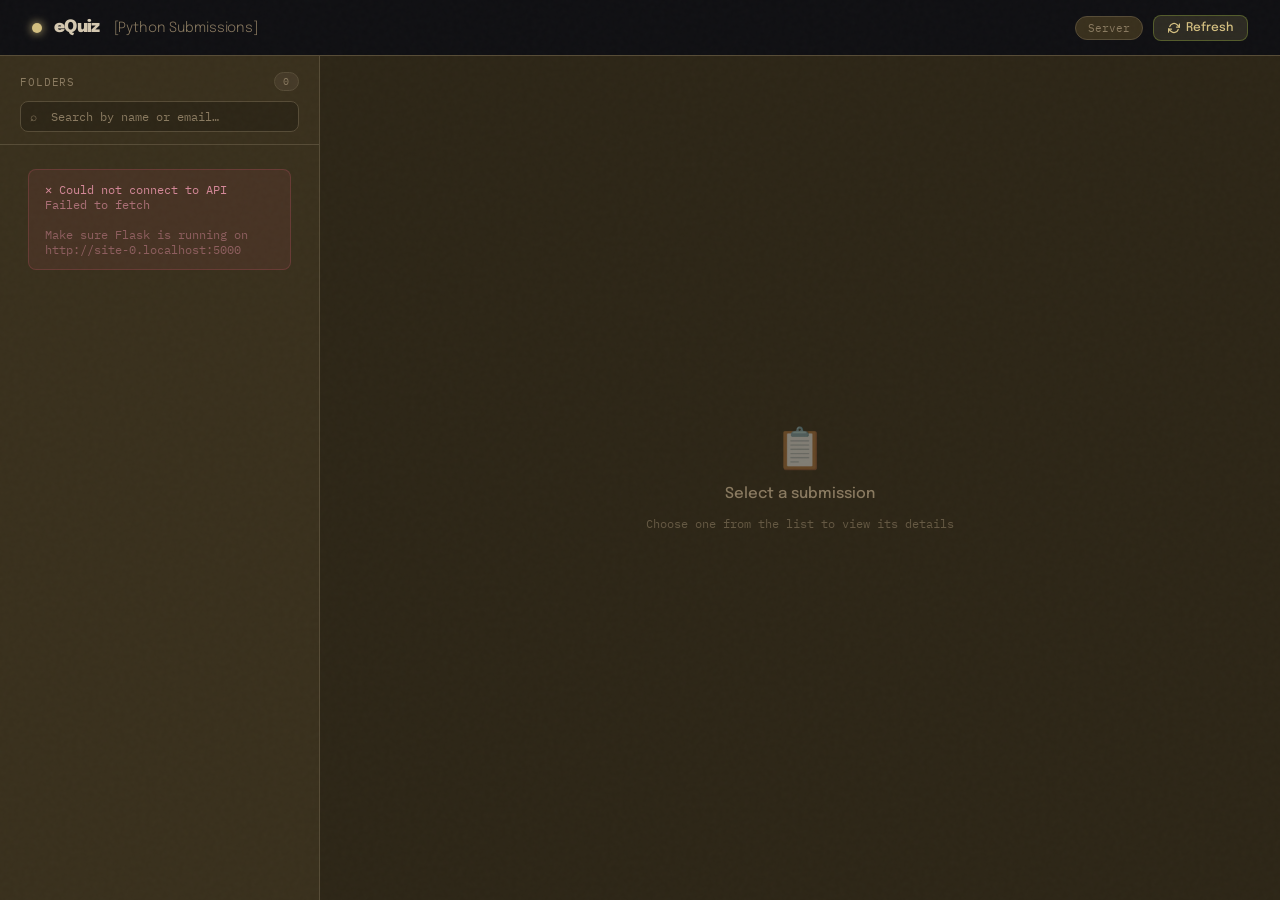
<file: readpyc.html>
<!DOCTYPE html>
<html lang="en">
<head>
  <meta charset="UTF-8"/>
  <meta name="viewport" content="width=device-width, initial-scale=1.0"/>
  <title>eQuiz</title>
  <link href="https://fonts.googleapis.com/css2?family=IBM+Plex+Mono:ital,wght@0,300;0,400;0,500;1,400&family=Epilogue:wght@300;400;500;700;900&display=swap" rel="stylesheet"/>
  <style>
    *, *::before, *::after { box-sizing: border-box; margin: 0; padding: 0; }

    :root {
      --bg:         #2d2617;
      --surface:    #39301d;
      --surface2:   #453a28;
      --border:     #574c37;
      --accent:     #d4c080;
      --accent-dim: rgba(212,192,128,0.15);
      --blue:       #8aadcc;
      --red:        #d48898;
      --muted:      #6d6250;
      --text:       #d4c8b0;
      --text-dim:   #8a7a60;
      --font-mono:  'IBM Plex Mono', monospace;
      --font-ui:    'Epilogue', sans-serif;
    }

    html, body {
      min-height: 100vh;
      background: var(--bg);
      color: var(--text);
      font-family: var(--font-ui);
    }

    /* grain overlay */
    body::before {
      content: '';
      position: fixed; inset: 0;
      background-image: url("data:image/svg+xml,%3Csvg viewBox='0 0 200 200' xmlns='http://www.w3.org/2000/svg'%3E%3Cfilter id='n'%3E%3CfeTurbulence type='fractalNoise' baseFrequency='0.85' numOctaves='4' stitchTiles='stitch'/%3E%3C/filter%3E%3Crect width='100%25' height='100%25' filter='url(%23n)'/%3E%3C/svg%3E");
      opacity: 0.02; pointer-events: none; z-index: 9999;
    }

    /* ── HEADER ── */
    header {
      position: sticky; top: 0; z-index: 100;
      background: rgba(12,14,19,0.85);
      backdrop-filter: blur(12px);
      border-bottom: 1px solid var(--border);
      padding: 0 32px;
      height: 56px;
      display: flex; align-items: center; justify-content: space-between;
    }

    .logo {
      display: flex; align-items: center; gap: 12px;
      font-family: var(--font-ui); font-weight: 900;
      font-size: 17px; letter-spacing: -0.04em;
    }
    .logo-dot {
      width: 10px; height: 10px; border-radius: 50%;
      background: var(--accent);
      box-shadow: 0 0 10px var(--accent);
    }
    .logo-sub {
      font-weight: 300; color: var(--text-dim); font-size: 14px;
      margin-left: 2px; letter-spacing: -0.01em;
    }

    .header-right { display: flex; align-items: center; gap: 10px; }

    .btn {
      display: flex; align-items: center; gap: 6px;
      font-family: var(--font-ui); font-size: 12px; font-weight: 500;
      padding: 6px 14px; border-radius: 8px; border: none;
      cursor: pointer; transition: all 0.15s;
    }
    .btn-refresh {
      background: var(--accent-dim);
      color: var(--accent);
      border: 1px solid rgba(200,240,74,0.25);
    }
    .btn-refresh:hover { background: rgba(200,240,74,0.2); }
    .btn-refresh.spinning svg { animation: spin 0.8s linear infinite; }
    @keyframes spin { to { transform: rotate(360deg); } }

    .api-badge {
      font-family: var(--font-mono); font-size: 11px;
      color: var(--text-dim); background: var(--surface);
      border: 1px solid var(--border);
      padding: 4px 12px; border-radius: 20px;
    }

    /* ── MAIN LAYOUT ── */
    .container {
      display: grid;
      grid-template-columns: 320px 1fr;
      height: calc(100vh - 56px);
      overflow: hidden;
    }

    /* ── SIDEBAR ── */
    .sidebar {
      border-right: 1px solid var(--border);
      display: flex; flex-direction: column;
      overflow: hidden;
      background: var(--surface);
    }

    .sidebar-header {
      padding: 16px 20px 12px;
      border-bottom: 1px solid var(--border);
      flex-shrink: 0;
    }

    .sidebar-title {
      font-size: 11px; font-family: var(--font-mono);
      color: var(--text-dim); text-transform: uppercase;
      letter-spacing: 0.08em; margin-bottom: 10px;
      display: flex; align-items: center; justify-content: space-between;
    }

    .count-badge {
      background: var(--surface2); border: 1px solid var(--border);
      border-radius: 10px; padding: 2px 8px;
      font-size: 10px; color: var(--text-dim);
    }

    .search-wrap {
      position: relative;
    }
    .search-icon {
      position: absolute; left: 10px; top: 50%; transform: translateY(-50%);
      color: var(--text-dim); font-size: 12px; pointer-events: none;
    }
    #search {
      width: 100%;
      background: var(--bg);
      border: 1px solid var(--border);
      border-radius: 8px;
      color: var(--text);
      font-family: var(--font-mono); font-size: 12px;
      padding: 7px 10px 7px 30px;
      outline: none; transition: border-color 0.15s;
    }
    #search:focus { border-color: var(--accent); }
    #search::placeholder { color: var(--text-dim); }

    #sub-list {
      flex: 1; overflow-y: auto;
      padding: 8px 0;
    }
    #sub-list::-webkit-scrollbar { width: 4px; }
    #sub-list::-webkit-scrollbar-thumb { background: var(--border); border-radius: 2px; }

    .folder-btn {
      display: block;
      width: 100%;
      padding: 10px 16px;
      margin: 4px 0;
      background: var(--surface2);
      border: 1px solid var(--border);
      border-radius: 8px;
      color: var(--text);
      cursor: pointer;
      font-family: var(--font-mono);
      font-size: 12px;
      transition: all 0.15s;
      text-align: left;
    }
    .folder-btn:hover {
      background: var(--surface);
      border-color: var(--accent);
    }
    .folder-btn.active {
      background: var(--accent-dim);
      border-color: var(--accent);
      color: var(--accent);
    }


    .sub-item {
      padding: 12px 20px;
      cursor: pointer;
      border-left: 3px solid transparent;
      transition: all 0.12s;
      position: relative;
    }
    .sub-item:hover { background: var(--surface2); }
    .sub-item.active {
      background: var(--accent-dim);
      border-left-color: var(--accent);
    }

    .sub-item-name {
      font-size: 13px; font-weight: 500;
      color: var(--text); margin-bottom: 3px;
      white-space: nowrap; overflow: hidden; text-overflow: ellipsis;
    }
    .sub-item.active .sub-item-name { color: var(--accent); }

    .sub-item-meta {
      display: flex; align-items: center; gap: 8px;
      font-family: var(--font-mono); font-size: 10px; color: var(--text-dim);
    }
    .sub-item-file {
      white-space: nowrap; overflow: hidden; text-overflow: ellipsis;
      max-width: 160px;
    }

    .empty-sidebar {
      padding: 40px 20px; text-align: center;
      font-family: var(--font-mono); font-size: 12px; color: var(--text-dim);
      line-height: 1.8;
    }

    /* ── DETAIL PANEL ── */
    .detail {
      display: flex; flex-direction: column;
      overflow: hidden;
      background: var(--bg);
    }

    .detail-header {
      padding: 20px 28px 16px;
      border-bottom: 1px solid var(--border);
      background: var(--surface);
      flex-shrink: 0;
    }

    .detail-name {
      font-size: 22px; font-weight: 900;
      letter-spacing: -0.04em; color: var(--text);
      margin-bottom: 6px;
    }

    .detail-meta-row {
      display: flex; align-items: center; gap: 16px;
      flex-wrap: wrap;
    }

    .meta-chip {
      display: flex; align-items: center; gap: 6px;
      font-family: var(--font-mono); font-size: 11px;
      color: var(--text-dim);
    }
    .meta-chip svg { flex-shrink: 0; }

    .detail-tabs {
      display: flex; gap: 0;
      border-bottom: 1px solid var(--border);
      background: var(--surface);
      padding: 0 28px;
      flex-shrink: 0;
    }

    .tab {
      font-family: var(--font-mono); font-size: 11px;
      font-weight: 500; letter-spacing: 0.04em;
      padding: 10px 16px;
      border: none; background: none;
      color: var(--text-dim);
      cursor: pointer;
      border-bottom: 2px solid transparent;
      transition: all 0.15s;
      text-transform: uppercase;
    }
    .tab:hover { color: var(--text); }
    .tab.active { color: var(--accent); border-bottom-color: var(--accent); }

    .detail-body {
      flex: 1; overflow-y: auto; padding: 24px 28px;
    }
    .detail-body::-webkit-scrollbar { width: 6px; }
    .detail-body::-webkit-scrollbar-thumb { background: var(--border); border-radius: 3px; }

    /* code view */
    .code-block {
      background: var(--surface);
      border: 1px solid var(--border);
      border-radius: 10px;
      overflow: hidden;
    }
    .code-block-header {
      display: flex; align-items: center; justify-content: space-between;
      padding: 10px 16px;
      border-bottom: 1px solid var(--border);
      background: var(--surface2);
    }
    .code-lang {
      font-family: var(--font-mono); font-size: 11px;
      color: var(--text-dim); letter-spacing: 0.06em; text-transform: uppercase;
    }
    .copy-btn {
      font-family: var(--font-mono); font-size: 10px;
      background: none; border: 1px solid var(--border);
      color: var(--text-dim); border-radius: 5px;
      padding: 3px 10px; cursor: pointer; transition: all 0.15s;
    }
    .copy-btn:hover { border-color: var(--accent); color: var(--accent); }
    .copy-btn.copied { border-color: var(--accent); color: var(--accent); }

    pre {
      padding: 18px;
      font-family: var(--font-mono); font-size: 12px;
      line-height: 1.7; color: var(--text);
      overflow-x: auto; white-space: pre-wrap; word-break: break-word;
      max-height: 520px; overflow-y: auto;
    }
    pre::-webkit-scrollbar { width: 4px; height: 4px; }
    pre::-webkit-scrollbar-thumb { background: var(--border); border-radius: 2px; }

    /* preview iframe */
    .preview-wrap {
      border: 1px solid var(--border);
      border-radius: 10px; overflow: hidden;
      background: #fff;
    }
    .preview-bar {
      display: flex; align-items: center; gap: 8px;
      padding: 8px 14px;
      background: var(--surface2);
      border-bottom: 1px solid var(--border);
    }
    .preview-dot { width: 8px; height: 8px; border-radius: 50%; }
    .pd-r { background: #e85a7a; }
    .pd-y { background: #e8c95a; }
    .pd-g { background: #5ae8a0; }
    iframe.sub-preview {
      width: 100%; border: none;
      height: 480px; display: block;
      background: #fff;
    }

    /* json view */
    .json-view { font-family: var(--font-mono); font-size: 12px; line-height: 1.8; }
    .jk { color: var(--blue); }
    .jv { color: var(--text); }
    .js { color: #a8e890; }
    .jn { color: #e8a05a; }

    /* empty / loading state */
    .state-screen {
      display: flex; flex-direction: column;
      align-items: center; justify-content: center;
      height: 100%; gap: 14px;
      color: var(--text-dim);
    }
    .state-icon { font-size: 40px; opacity: 0.4; }
    .state-title { font-size: 15px; font-weight: 500; color: var(--text-dim); }
    .state-sub { font-family: var(--font-mono); font-size: 12px; color: var(--text-dim); opacity: 0.6; }

    /* loading bar */
    .loading-bar-wrap {
      width: 160px; height: 2px;
      background: var(--border); border-radius: 2px; overflow: hidden;
    }
    .loading-bar {
      height: 100%; width: 0%;
      background: var(--accent); border-radius: 2px;
      animation: loadprogress 1.2s ease infinite;
    }
    @keyframes loadprogress {
      0%   { width: 0%;   margin-left: 0%; }
      50%  { width: 60%;  margin-left: 20%; }
      100% { width: 0%;   margin-left: 100%; }
    }

    /* error banner */
    .error-banner {
      background: rgba(232,90,122,0.08);
      border: 1px solid rgba(232,90,122,0.2);
      border-radius: 8px; padding: 12px 16px;
      font-family: var(--font-mono); font-size: 12px;
      color: var(--red); margin: 20px 28px;
    }

    /* Python execution output */
    .py-output-wrap {
      border: 1px solid var(--border);
      border-radius: 10px;
      overflow: hidden;
      background: var(--surface);
      margin-top: 20px;
    }
    .py-output-header {
      display: flex;
      align-items: center;
      justify-content: space-between;
      padding: 10px 16px;
      background: var(--surface2);
      border-bottom: 1px solid var(--border);
    }
    .py-run-btn {
      display: flex;
      align-items: center;
      gap: 6px;
      font-family: var(--font-ui);
      font-size: 12px;
      font-weight: 500;
      padding: 6px 14px;
      border-radius: 6px;
      border: 1px solid var(--accent-dim);
      background: rgba(200,240,74,0.1);
      color: var(--accent);
      cursor: pointer;
      transition: all 0.15s;
    }
    .py-run-btn:hover {
      background: rgba(200,240,74,0.2);
      border-color: var(--accent);
    }
    .py-run-btn.running {
      opacity: 0.6;
      cursor: not-allowed;
    }
    .py-output-content {
      padding: 16px;
      max-height: 400px;
      overflow-y: auto;
      font-family: var(--font-mono);
      font-size: 12px;
      line-height: 1.6;
      color: var(--text);
      white-space: pre-wrap;
      word-break: break-word;
    }
    .py-output-empty {
      color: var(--text-dim);
      font-style: italic;
    }
    .py-error {
      color: var(--red);
    }

    /* stagger animation */
    .sub-item { animation: fadeUp 0.2s ease both; }
    @keyframes fadeUp {
      from { opacity: 0; transform: translateY(6px); }
      to   { opacity: 1; transform: none; }
    }

    /* toast */
    #toast {
      position: fixed; bottom: 24px; left: 50%;
      transform: translateX(-50%) translateY(10px);
      background: var(--surface2); border: 1px solid var(--border);
      color: var(--text); font-family: var(--font-mono); font-size: 12px;
      padding: 8px 18px; border-radius: 20px;
      opacity: 0; pointer-events: none; transition: all 0.2s;
      white-space: nowrap; z-index: 9998;
    }
    #toast.show { opacity: 1; transform: translateX(-50%) translateY(0); }
  </style>
</head>
<body>

<!-- HEADER -->
<header>
  <div class="logo">
    <div class="logo-dot"></div>
    eQuiz
    <span class="logo-sub"> [Python Submissions]</span>
  </div>
  <div class="header-right">
    <span class="api-badge" id="api-url-badge">Server</span>
    <button class="btn btn-refresh" id="btn-refresh">
      <svg width="12" height="12" viewBox="0 0 24 24" fill="none" stroke="currentColor" stroke-width="2.5" stroke-linecap="round" stroke-linejoin="round">
        <polyline points="23 4 23 10 17 10"/><polyline points="1 20 1 14 7 14"/>
        <path d="M3.51 9a9 9 0 0 1 14.85-3.36L23 10M1 14l4.64 4.36A9 9 0 0 0 20.49 15"/>
      </svg>
      Refresh
    </button>
  </div>
</header>

<!-- MAIN -->
<div class="container">

  <!-- SIDEBAR -->
  <div class="sidebar">
    <div class="sidebar-header">
      <div class="sidebar-title">
        Folders
        <span class="count-badge" id="count-badge">0</span>
      </div>
      <div class="search-wrap">
        <span class="search-icon">⌕</span>
        <input type="text" id="search" placeholder="Search by name or email…"/>
      </div>
    </div>
    <div id="folder-list" style="padding: 8px 12px; flex: 1; overflow-y: auto;">
      <div class="state-screen" style="height:200px">
        <div class="loading-bar-wrap"><div class="loading-bar"></div></div>
        <div class="state-sub">Loading folders…</div>
      </div>
    </div>
    <div id="sub-list" style="flex: 1; overflow-y: auto; padding: 8px 0; display: none;">
      <div class="state-screen" style="height:200px">
        <div class="loading-bar-wrap"><div class="loading-bar"></div></div>
        <div class="state-sub">Loading submissions…</div>
      </div>
    </div>
  </div>

  <!-- DETAIL -->
  <div class="detail" id="detail">
    <div class="state-screen">
      <div class="state-icon">📋</div>
      <div class="state-title">Select a submission</div>
      <div class="state-sub">Choose one from the list to view its details</div>
    </div>
  </div>

</div>

<div id="toast"></div>

<script>
// ── CONFIG ──
// const API_BASE = 'http://localhost:5000';
const API_BASE = `${location.protocol}//${location.hostname}:5000`;

// ── STATE ──
let allSubmissions = [];
let allFolders = [];
let activeFile = null;
let activeFolder = null;

// ── FETCH FOLDERS ──
async function loadFolders() {
  const btn = document.getElementById('btn-refresh');
  btn.classList.add('spinning');

  try {
    const res = await fetch(`${API_BASE}/pycode-folders`);
    if (!res.ok) throw new Error(`${res.status} ${res.statusText}`);
    const data = await res.json();
    allFolders = data.folders || [];
    renderFolders(allFolders);
    document.getElementById('count-badge').textContent = allFolders.length;
  } catch (err) {
    document.getElementById('folder-list').innerHTML = `
      <div class="error-banner" style="margin:16px">
        ✕ Could not connect to API<br>
        <span style="opacity:0.7">${escHtml(err.message)}</span><br><br>
        <span style="opacity:0.5">Make sure Flask is running on ${API_BASE}</span>
      </div>`;
  } finally {
    btn.classList.remove('spinning');
  }
}

// ── RENDER FOLDERS ──
function renderFolders(folders) {
  const list = document.getElementById('folder-list');
  
  if (folders.length === 0) {
    list.innerHTML = `<div class="empty-sidebar">
      No submission folders found.<br>Run PyTask and submit some code!
    </div>`;
    return;
  }

  list.innerHTML = folders.map((folder, i) => {
    const isActive = folder === activeFolder;
    const emoji = isActive ? '📂' : '📁';
    return `
    <button class="folder-btn${isActive ? ' active' : ''}"
            data-folder="${escHtml(folder)}"
            style="animation-delay:${i * 0.03}s"
            onclick="openFolder('${escHtml(folder)}')">
      ${emoji} ${escHtml(folder)}
    </button>
  `;
  }).join('');
}

// ── OPEN FOLDER ──
async function openFolder(folder) {
  activeFolder = folder;
  activeFile = null;
  renderFolders(allFolders); // update active highlight

  const subList = document.getElementById('sub-list');
  subList.style.display = 'block';
  subList.innerHTML = `<div class="state-screen">
    <div class="loading-bar-wrap"><div class="loading-bar"></div></div>
    <div class="state-sub">Loading submissions from ${escHtml(folder)}…</div>
  </div>`;

  try {
    const res = await fetch(`${API_BASE}/pycode-submissions/${encodeURIComponent(folder)}`);
    if (!res.ok) throw new Error(`${res.status} ${res.statusText}`);
    const data = await res.json();
    allSubmissions = data.submissions || [];
    renderList(allSubmissions);
    document.getElementById('count-badge').textContent = allSubmissions.length;
  } catch (err) {
    subList.innerHTML = `
      <div class="error-banner" style="margin:16px">
        ✕ Could not load submissions<br>
        <span style="opacity:0.7">${escHtml(err.message)}</span>
      </div>`;
  }
}

// ── FETCH LIST ──
async function loadSubmissions() {
  // This now just loads folders
  loadFolders();
}

// ── RENDER LIST ──
function renderList(subs) {
  const list = document.getElementById('sub-list');
  const q = document.getElementById('search').value.toLowerCase();
  const filtered = subs.filter(s =>
    (s.name  || '').toLowerCase().includes(q) ||
    (s.email || '').toLowerCase().includes(q) ||
    (s.file  || '').toLowerCase().includes(q)
  );

  if (filtered.length === 0) {
    list.innerHTML = `<div class="empty-sidebar">
      ${q ? `No results for "<strong>${escHtml(q)}</strong>"` : 'No submissions yet.<br>Run eQuiz and submit some code!'}
    </div>`;
    return;
  }

  list.innerHTML = filtered.map((s, i) => `
    <div class="sub-item${s.file === activeFile ? ' active' : ''}"
         data-file="${escHtml(s.file)}"
         style="animation-delay:${i * 0.03}s"
         onclick="openSubmission('${escHtml(s.file)}')">
      <div class="sub-item-name">${escHtml(s.name || '—')} ${escHtml(s.types || '—')}</div>

      <div class="sub-item-meta">
        <span>${escHtml(s.email || '—')}</span>
        ·
        <span class="sub-item-file">${escHtml(s.file)}</span>
      </div>
    </div>
  `).join('');
}

// ── OPEN DETAIL ──
async function openSubmission(file) {
  activeFile = file;
  renderList(allSubmissions); // update active highlight

  const detail = document.getElementById('detail');
  detail.innerHTML = `<div class="state-screen">
    <div class="loading-bar-wrap"><div class="loading-bar"></div></div>
    <div class="state-sub">Loading ${escHtml(file)}…</div>
  </div>`;

  try {
    // Construct the full path: assets/submissions/pycode/{folder}/{file}
    const filepath = `assets/submissions/pycode/${activeFolder}/${file}`;
    const res = await fetch(`${API_BASE}/python-submissions/${encodeURIComponent(filepath)}`);
    // console.log('Fetching submission detail from:', `${location.protocol}//${location.hostname}:5500/${encodeURIComponent(filepath)}`);

    if (!res.ok) throw new Error(`${res.status} ${res.statusText}`);
    const sub = await res.json();
    renderDetail(sub);
  } catch (err) {
    detail.innerHTML = `<div class="error-banner">✕ Failed to load: ${escHtml(err.message)}</div>`;
  }
}

// ── RENDER DETAIL ──
function renderDetail(sub) {
  const detail = document.getElementById('detail');
  const date = sub.submitted_at
    ? new Date(sub.submitted_at).toLocaleString('en', {dateStyle:'medium', timeStyle:'short'})
    : '—';

  detail.innerHTML = `
    <div class="detail-header">
      <div class="detail-name">${escHtml(sub.name || '—')}</div>
      <div class="detail-meta-row">
        <div class="meta-chip">
          <svg width="12" height="12" viewBox="0 0 24 24" fill="none" stroke="currentColor" stroke-width="2" stroke-linecap="round" stroke-linejoin="round"><path d="M4 4h16c1.1 0 2 .9 2 2v12c0 1.1-.9 2-2 2H4c-1.1 0-2-.9-2-2V6c0-1.1.9-2 2-2z"/><polyline points="22,6 12,13 2,6"/></svg>
          ${escHtml(sub.email || '—')}
        </div>
        <div class="meta-chip">
          <svg width="12" height="12" viewBox="0 0 24 24" fill="none" stroke="currentColor" stroke-width="2" stroke-linecap="round" stroke-linejoin="round"><circle cx="12" cy="12" r="10"/><polyline points="12 6 12 12 16 14"/></svg>
          ${escHtml(date)}
        </div>
        <div class="meta-chip">
          <svg width="12" height="12" viewBox="0 0 24 24" fill="none" stroke="currentColor" stroke-width="2" stroke-linecap="round" stroke-linejoin="round"><path d="M14 2H6a2 2 0 0 0-2 2v16a2 2 0 0 0 2 2h12a2 2 0 0 0 2-2V8z"/><polyline points="14 2 14 8 20 8"/></svg>
          ${escHtml(sub.saved_as || '—')}
        </div>
      </div>
    </div>

    <div class="detail-tabs">
      ${
        sub.tasks && Array.isArray(sub.tasks)
          ? sub.tasks.map((task, idx) => `
            <button class="tab ${idx === 0 ? 'active' : ''}" onclick="switchTab(this,'tab-task-${idx}')">
              ${escHtml(task.name || `Task ${idx + 1}`)}
            </button>
          `).join('')
          : '<button class="tab active" onclick="switchTab(this,\'tab-task-0\')">Task 1</button>'
      }
      <button class="tab" onclick="switchTab(this,'tab-json')">JSON</button>
    </div>

    <div class="detail-body">

      <!-- TASK TABS -->
      ${
        sub.tasks && Array.isArray(sub.tasks)
          ? sub.tasks.map((task, idx) => `
            <div id="tab-task-${idx}" style="display:${idx === 0 ? '' : 'none'}">
              <div class="code-block">
                <div class="code-block-header">
                  <span class="code-lang">${escHtml(task.name || `Task ${idx + 1}`)} - Python</span>
                  <button class="copy-btn" onclick="copyCode(this, ${JSON.stringify(escHtml(task.code || ''))})">Copy</button>
                </div>
                <pre>${escHtml(task.code || '(empty)')}</pre>
              </div>
              ${task.code ? `<div class="py-output-wrap">
                <div class="py-output-header">
                  <span class="code-lang">Output</span>
                  <button class="py-run-btn" onclick="runPythonCode(this, ${JSON.stringify(task.code || '')})">
                    <svg width="12" height="12" viewBox="0 0 24 24" fill="none" stroke="currentColor" stroke-width="2" stroke-linecap="round" stroke-linejoin="round"><polygon points="5 3 19 12 5 21 5 3"></polygon></svg>
                    Run
                  </button>
                </div>
                <div class="py-output-content py-output-empty">Click "Run" to execute this code</div>
              </div>` : ''}
            </div>
          `).join('')
          : `<div id="tab-task-0">
            <div class="code-block">
              <div class="code-block-header">
                <span class="code-lang">Task 1 - Python</span>
              </div>
              <pre>(no task data)</pre>
            </div>
          </div>`
      }

      <!-- JSON TAB -->
      <div id="tab-json" style="display:none">
        <div class="code-block">
          <div class="code-block-header">
            <span class="code-lang">raw JSON</span>
            <button class="copy-btn" onclick="copyCode(this, ${JSON.stringify(JSON.stringify(sub, null, 2))})">Copy</button>
          </div>
          <pre class="json-view">${renderJson(sub)}</pre>
        </div>
      </div>

    </div>
  `;
}

// ── TAB SWITCH ──
function switchTab(btn, id) {
  document.querySelectorAll('.tab').forEach(t => t.classList.remove('active'));
  btn.classList.add('active');
  // Hide all tabs and show only the selected one
  document.querySelectorAll('[id^="tab-"]').forEach(el => {
    el.style.display = el.id === id ? '' : 'none';
  });
}

// ── COPY ──
function copyCode(btn, text) {
  // text is already HTML-escaped display; we need raw - pass raw via data attr instead
  // Use a hidden approach: decode escaping for clipboard
  const ta = document.createElement('textarea');
  ta.value = text;
  document.body.appendChild(ta);
  ta.select();
  document.execCommand('copy');
  document.body.removeChild(ta);
  btn.textContent = '✓ Copied';
  btn.classList.add('copied');
  setTimeout(() => { btn.textContent = 'Copy'; btn.classList.remove('copied'); }, 1800);
  showToast('Copied to clipboard ✓');
}

// ── RUN PYTHON CODE ──
async function runPythonCode(btn, code) {
  btn.classList.add('running');
  btn.disabled = true;
  const outputContainer = btn.closest('.py-output-wrap').querySelector('.py-output-content');
  outputContainer.textContent = 'Executing...';
  outputContainer.classList.remove('py-output-empty', 'py-error');

  try {
    const res = await fetch(`${API_BASE}/execute-python`, {
      method: 'POST',
      headers: { 'Content-Type': 'application/json' },
      body: JSON.stringify({ code: code })
    });

    if (!res.ok) throw new Error(`${res.status} ${res.statusText}`);
    const result = await res.json();

    if (result.success) {
      outputContainer.textContent = result.output || '(no output)';
      outputContainer.classList.remove('py-error');
      if (!result.output) outputContainer.classList.add('py-output-empty');
    } else {
      outputContainer.textContent = result.error || 'Unknown error';
      outputContainer.classList.add('py-error');
    }
  } catch (err) {
    outputContainer.textContent = `Error: ${err.message}`;
    outputContainer.classList.add('py-error');
  } finally {
    btn.classList.remove('running');
    btn.disabled = false;
  }
}

// ── SEARCH ──
document.getElementById('search').addEventListener('input', () => renderList(allSubmissions));

// ── REFRESH ──
document.getElementById('btn-refresh').addEventListener('click', loadSubmissions);

// ── JSON SYNTAX HIGHLIGHT ──
function renderJson(obj) {
  return JSON.stringify(obj, null, 2)
    .replace(/&/g,'&amp;').replace(/</g,'&lt;').replace(/>/g,'&gt;')
    .replace(/("(\\u[a-zA-Z0-9]{4}|\\[^u]|[^\\"])*"(\s*:)?|\b(true|false|null)\b|-?\d+(?:\.\d*)?(?:[eE][+\-]?\d+)?)/g, match => {
      if (/^"/.test(match)) {
        if (/:$/.test(match)) return `<span class="jk">${match}</span>`;
        return `<span class="js">${match}</span>`;
      }
      if (/true|false/.test(match)) return `<span class="jn">${match}</span>`;
      if (/null/.test(match)) return `<span class="jn">${match}</span>`;
      return `<span class="jn">${match}</span>`;
    });
}

// ── TOAST ──
let toastTimer;
function showToast(msg) {
  const t = document.getElementById('toast');
  t.textContent = msg;
  t.classList.add('show');
  clearTimeout(toastTimer);
  toastTimer = setTimeout(() => t.classList.remove('show'), 2200);
}

// ── UTILS ──
function escHtml(s) {
  return String(s).replace(/&/g,'&amp;').replace(/</g,'&lt;').replace(/>/g,'&gt;').replace(/"/g,'&quot;');
}
function escAttr(s) {
  return String(s).replace(/&/g,'&amp;').replace(/"/g,'&quot;').replace(/'/g,'&#39;');
}

// ── BOOT ──
loadSubmissions();
</script>
</body>
</html>
</file>
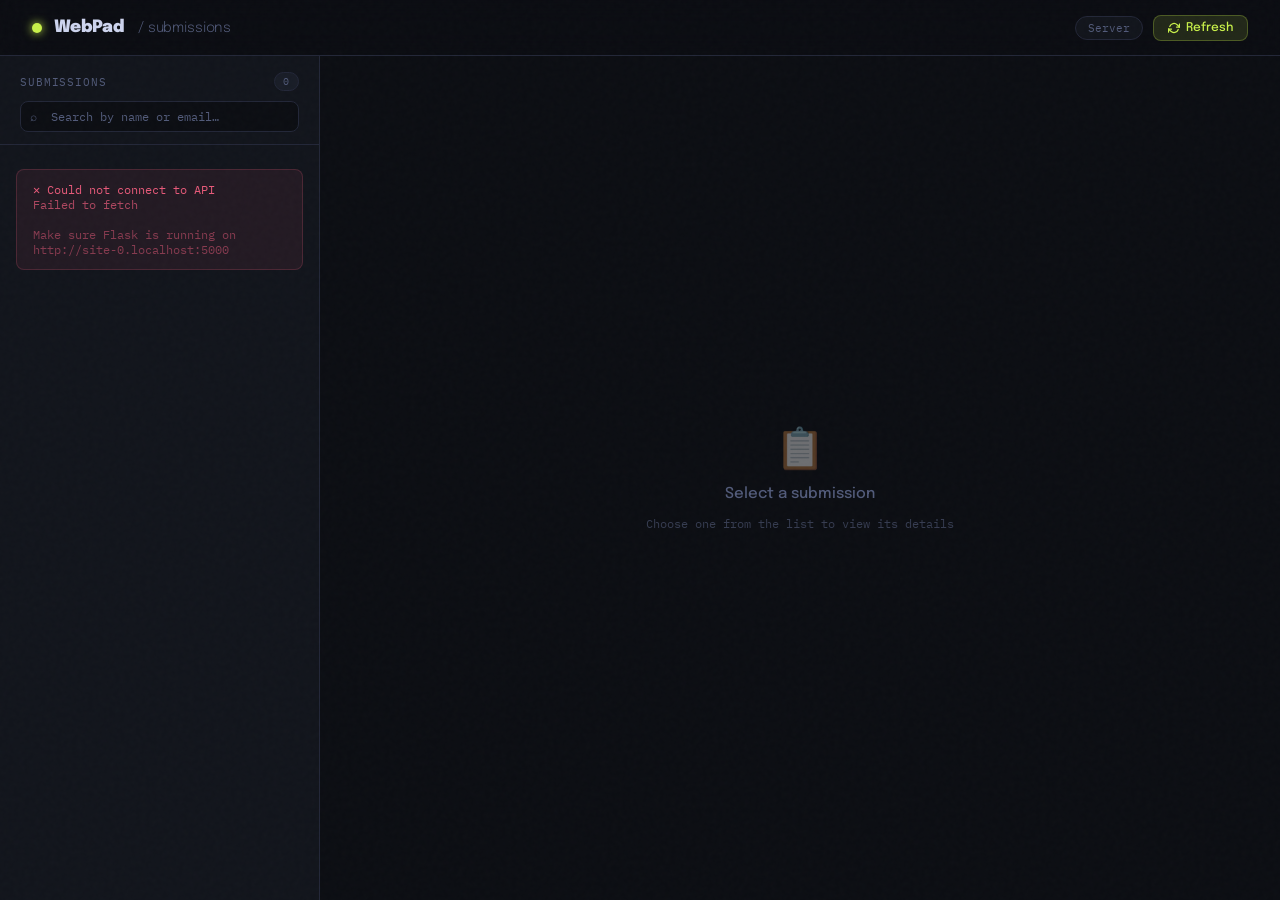
<file: subs.html>
<!DOCTYPE html>
<html lang="en">
<head>
  <meta charset="UTF-8"/>
  <meta name="viewport" content="width=device-width, initial-scale=1.0"/>
  <title>WebPad — Submissions</title>
  <link href="https://fonts.googleapis.com/css2?family=IBM+Plex+Mono:ital,wght@0,300;0,400;0,500;1,400&family=Epilogue:wght@300;400;500;700;900&display=swap" rel="stylesheet"/>
  <style>
    *, *::before, *::after { box-sizing: border-box; margin: 0; padding: 0; }

    :root {
      --bg:         #0c0e13;
      --surface:    #12151c;
      --surface2:   #191d27;
      --border:     #232738;
      --accent:     #c8f04a;
      --accent-dim: rgba(200,240,74,0.12);
      --blue:       #5ab4e8;
      --red:        #e85a7a;
      --muted:      #353a52;
      --text:       #cdd4ee;
      --text-dim:   #525b7a;
      --font-mono:  'IBM Plex Mono', monospace;
      --font-ui:    'Epilogue', sans-serif;
    }

    html, body {
      min-height: 100vh;
      background: var(--bg);
      color: var(--text);
      font-family: var(--font-ui);
    }

    /* grain overlay */
    body::before {
      content: '';
      position: fixed; inset: 0;
      background-image: url("data:image/svg+xml,%3Csvg viewBox='0 0 200 200' xmlns='http://www.w3.org/2000/svg'%3E%3Cfilter id='n'%3E%3CfeTurbulence type='fractalNoise' baseFrequency='0.85' numOctaves='4' stitchTiles='stitch'/%3E%3C/filter%3E%3Crect width='100%25' height='100%25' filter='url(%23n)'/%3E%3C/svg%3E");
      opacity: 0.02; pointer-events: none; z-index: 9999;
    }

    /* ── HEADER ── */
    header {
      position: sticky; top: 0; z-index: 100;
      background: rgba(12,14,19,0.85);
      backdrop-filter: blur(12px);
      border-bottom: 1px solid var(--border);
      padding: 0 32px;
      height: 56px;
      display: flex; align-items: center; justify-content: space-between;
    }

    .logo {
      display: flex; align-items: center; gap: 12px;
      font-family: var(--font-ui); font-weight: 900;
      font-size: 17px; letter-spacing: -0.04em;
    }
    .logo-dot {
      width: 10px; height: 10px; border-radius: 50%;
      background: var(--accent);
      box-shadow: 0 0 10px var(--accent);
    }
    .logo-sub {
      font-weight: 300; color: var(--text-dim); font-size: 14px;
      margin-left: 2px; letter-spacing: -0.01em;
    }

    .header-right { display: flex; align-items: center; gap: 10px; }

    .btn {
      display: flex; align-items: center; gap: 6px;
      font-family: var(--font-ui); font-size: 12px; font-weight: 500;
      padding: 6px 14px; border-radius: 8px; border: none;
      cursor: pointer; transition: all 0.15s;
    }
    .btn-refresh {
      background: var(--accent-dim);
      color: var(--accent);
      border: 1px solid rgba(200,240,74,0.25);
    }
    .btn-refresh:hover { background: rgba(200,240,74,0.2); }
    .btn-refresh.spinning svg { animation: spin 0.8s linear infinite; }
    @keyframes spin { to { transform: rotate(360deg); } }

    .api-badge {
      font-family: var(--font-mono); font-size: 11px;
      color: var(--text-dim); background: var(--surface);
      border: 1px solid var(--border);
      padding: 4px 12px; border-radius: 20px;
    }

    /* ── MAIN LAYOUT ── */
    .container {
      display: grid;
      grid-template-columns: 320px 1fr;
      height: calc(100vh - 56px);
      overflow: hidden;
    }

    /* ── SIDEBAR ── */
    .sidebar {
      border-right: 1px solid var(--border);
      display: flex; flex-direction: column;
      overflow: hidden;
      background: var(--surface);
    }

    .sidebar-header {
      padding: 16px 20px 12px;
      border-bottom: 1px solid var(--border);
      flex-shrink: 0;
    }

    .sidebar-title {
      font-size: 11px; font-family: var(--font-mono);
      color: var(--text-dim); text-transform: uppercase;
      letter-spacing: 0.08em; margin-bottom: 10px;
      display: flex; align-items: center; justify-content: space-between;
    }

    .count-badge {
      background: var(--surface2); border: 1px solid var(--border);
      border-radius: 10px; padding: 2px 8px;
      font-size: 10px; color: var(--text-dim);
    }

    .search-wrap {
      position: relative;
    }
    .search-icon {
      position: absolute; left: 10px; top: 50%; transform: translateY(-50%);
      color: var(--text-dim); font-size: 12px; pointer-events: none;
    }
    #search {
      width: 100%;
      background: var(--bg);
      border: 1px solid var(--border);
      border-radius: 8px;
      color: var(--text);
      font-family: var(--font-mono); font-size: 12px;
      padding: 7px 10px 7px 30px;
      outline: none; transition: border-color 0.15s;
    }
    #search:focus { border-color: var(--accent); }
    #search::placeholder { color: var(--text-dim); }

    #sub-list {
      flex: 1; overflow-y: auto;
      padding: 8px 0;
    }
    #sub-list::-webkit-scrollbar { width: 4px; }
    #sub-list::-webkit-scrollbar-thumb { background: var(--border); border-radius: 2px; }

    .sub-item {
      padding: 12px 20px;
      cursor: pointer;
      border-left: 3px solid transparent;
      transition: all 0.12s;
      position: relative;
    }
    .sub-item:hover { background: var(--surface2); }
    .sub-item.active {
      background: var(--accent-dim);
      border-left-color: var(--accent);
    }

    .sub-item-name {
      font-size: 13px; font-weight: 500;
      color: var(--text); margin-bottom: 3px;
      white-space: nowrap; overflow: hidden; text-overflow: ellipsis;
    }
    .sub-item.active .sub-item-name { color: var(--accent); }

    .sub-item-meta {
      display: flex; align-items: center; gap: 8px;
      font-family: var(--font-mono); font-size: 10px; color: var(--text-dim);
    }
    .sub-item-file {
      white-space: nowrap; overflow: hidden; text-overflow: ellipsis;
      max-width: 160px;
    }

    .empty-sidebar {
      padding: 40px 20px; text-align: center;
      font-family: var(--font-mono); font-size: 12px; color: var(--text-dim);
      line-height: 1.8;
    }

    /* ── DETAIL PANEL ── */
    .detail {
      display: flex; flex-direction: column;
      overflow: hidden;
      background: var(--bg);
    }

    .detail-header {
      padding: 20px 28px 16px;
      border-bottom: 1px solid var(--border);
      background: var(--surface);
      flex-shrink: 0;
    }

    .detail-name {
      font-size: 22px; font-weight: 900;
      letter-spacing: -0.04em; color: var(--text);
      margin-bottom: 6px;
    }

    .detail-meta-row {
      display: flex; align-items: center; gap: 16px;
      flex-wrap: wrap;
    }

    .meta-chip {
      display: flex; align-items: center; gap: 6px;
      font-family: var(--font-mono); font-size: 11px;
      color: var(--text-dim);
    }
    .meta-chip svg { flex-shrink: 0; }

    .detail-tabs {
      display: flex; gap: 0;
      border-bottom: 1px solid var(--border);
      background: var(--surface);
      padding: 0 28px;
      flex-shrink: 0;
    }

    .tab {
      font-family: var(--font-mono); font-size: 11px;
      font-weight: 500; letter-spacing: 0.04em;
      padding: 10px 16px;
      border: none; background: none;
      color: var(--text-dim);
      cursor: pointer;
      border-bottom: 2px solid transparent;
      transition: all 0.15s;
      text-transform: uppercase;
    }
    .tab:hover { color: var(--text); }
    .tab.active { color: var(--accent); border-bottom-color: var(--accent); }

    .detail-body {
      flex: 1; overflow-y: auto; padding: 24px 28px;
    }
    .detail-body::-webkit-scrollbar { width: 6px; }
    .detail-body::-webkit-scrollbar-thumb { background: var(--border); border-radius: 3px; }

    /* code view */
    .code-block {
      background: var(--surface);
      border: 1px solid var(--border);
      border-radius: 10px;
      overflow: hidden;
    }
    .code-block-header {
      display: flex; align-items: center; justify-content: space-between;
      padding: 10px 16px;
      border-bottom: 1px solid var(--border);
      background: var(--surface2);
    }
    .code-lang {
      font-family: var(--font-mono); font-size: 11px;
      color: var(--text-dim); letter-spacing: 0.06em; text-transform: uppercase;
    }
    .copy-btn {
      font-family: var(--font-mono); font-size: 10px;
      background: none; border: 1px solid var(--border);
      color: var(--text-dim); border-radius: 5px;
      padding: 3px 10px; cursor: pointer; transition: all 0.15s;
    }
    .copy-btn:hover { border-color: var(--accent); color: var(--accent); }
    .copy-btn.copied { border-color: var(--accent); color: var(--accent); }

    pre {
      padding: 18px;
      font-family: var(--font-mono); font-size: 12px;
      line-height: 1.7; color: var(--text);
      overflow-x: auto; white-space: pre-wrap; word-break: break-word;
      max-height: 520px; overflow-y: auto;
    }
    pre::-webkit-scrollbar { width: 4px; height: 4px; }
    pre::-webkit-scrollbar-thumb { background: var(--border); border-radius: 2px; }

    /* preview iframe */
    .preview-wrap {
      border: 1px solid var(--border);
      border-radius: 10px; overflow: hidden;
      background: #fff;
    }
    .preview-bar {
      display: flex; align-items: center; gap: 8px;
      padding: 8px 14px;
      background: var(--surface2);
      border-bottom: 1px solid var(--border);
    }
    .preview-dot { width: 8px; height: 8px; border-radius: 50%; }
    .pd-r { background: #e85a7a; }
    .pd-y { background: #e8c95a; }
    .pd-g { background: #5ae8a0; }
    iframe.sub-preview {
      width: 100%; border: none;
      height: 480px; display: block;
      background: #fff;
    }

    /* json view */
    .json-view { font-family: var(--font-mono); font-size: 12px; line-height: 1.8; }
    .jk { color: var(--blue); }
    .jv { color: var(--text); }
    .js { color: #a8e890; }
    .jn { color: #e8a05a; }

    /* empty / loading state */
    .state-screen {
      display: flex; flex-direction: column;
      align-items: center; justify-content: center;
      height: 100%; gap: 14px;
      color: var(--text-dim);
    }
    .state-icon { font-size: 40px; opacity: 0.4; }
    .state-title { font-size: 15px; font-weight: 500; color: var(--text-dim); }
    .state-sub { font-family: var(--font-mono); font-size: 12px; color: var(--text-dim); opacity: 0.6; }

    /* loading bar */
    .loading-bar-wrap {
      width: 160px; height: 2px;
      background: var(--border); border-radius: 2px; overflow: hidden;
    }
    .loading-bar {
      height: 100%; width: 0%;
      background: var(--accent); border-radius: 2px;
      animation: loadprogress 1.2s ease infinite;
    }
    @keyframes loadprogress {
      0%   { width: 0%;   margin-left: 0%; }
      50%  { width: 60%;  margin-left: 20%; }
      100% { width: 0%;   margin-left: 100%; }
    }

    /* error banner */
    .error-banner {
      background: rgba(232,90,122,0.08);
      border: 1px solid rgba(232,90,122,0.2);
      border-radius: 8px; padding: 12px 16px;
      font-family: var(--font-mono); font-size: 12px;
      color: var(--red); margin: 20px 28px;
    }

    /* stagger animation */
    .sub-item { animation: fadeUp 0.2s ease both; }
    @keyframes fadeUp {
      from { opacity: 0; transform: translateY(6px); }
      to   { opacity: 1; transform: none; }
    }

    /* toast */
    #toast {
      position: fixed; bottom: 24px; left: 50%;
      transform: translateX(-50%) translateY(10px);
      background: var(--surface2); border: 1px solid var(--border);
      color: var(--text); font-family: var(--font-mono); font-size: 12px;
      padding: 8px 18px; border-radius: 20px;
      opacity: 0; pointer-events: none; transition: all 0.2s;
      white-space: nowrap; z-index: 9998;
    }
    #toast.show { opacity: 1; transform: translateX(-50%) translateY(0); }
  </style>
</head>
<body>

<!-- HEADER -->
<header>
  <div class="logo">
    <div class="logo-dot"></div>
    WebPad
    <span class="logo-sub">/ submissions</span>
  </div>
  <div class="header-right">
    <span class="api-badge" id="api-url-badge">Server</span>
    <button class="btn btn-refresh" id="btn-refresh">
      <svg width="12" height="12" viewBox="0 0 24 24" fill="none" stroke="currentColor" stroke-width="2.5" stroke-linecap="round" stroke-linejoin="round">
        <polyline points="23 4 23 10 17 10"/><polyline points="1 20 1 14 7 14"/>
        <path d="M3.51 9a9 9 0 0 1 14.85-3.36L23 10M1 14l4.64 4.36A9 9 0 0 0 20.49 15"/>
      </svg>
      Refresh
    </button>
  </div>
</header>

<!-- MAIN -->
<div class="container">

  <!-- SIDEBAR -->
  <div class="sidebar">
    <div class="sidebar-header">
      <div class="sidebar-title">
        Submissions
        <span class="count-badge" id="count-badge">0</span>
      </div>
      <div class="search-wrap">
        <span class="search-icon">⌕</span>
        <input type="text" id="search" placeholder="Search by name or email…"/>
      </div>
    </div>
    <div id="sub-list">
      <div class="state-screen" style="height:200px">
        <div class="loading-bar-wrap"><div class="loading-bar"></div></div>
        <div class="state-sub">Loading submissions…</div>
      </div>
    </div>
  </div>

  <!-- DETAIL -->
  <div class="detail" id="detail">
    <div class="state-screen">
      <div class="state-icon">📋</div>
      <div class="state-title">Select a submission</div>
      <div class="state-sub">Choose one from the list to view its details</div>
    </div>
  </div>

</div>

<div id="toast"></div>

<script>
// ── CONFIG ──
// const API_BASE = 'http://localhost:5000';
const API_BASE = `${location.protocol}//${location.hostname}:5000`;

// ── STATE ──
let allSubmissions = [];
let activeFile = null;

// ── FETCH LIST ──
async function loadSubmissions() {
  const btn = document.getElementById('btn-refresh');
  btn.classList.add('spinning');

  try {
    const res = await fetch(`${API_BASE}/submissions`);
    if (!res.ok) throw new Error(`${res.status} ${res.statusText}`);
    const data = await res.json();
    allSubmissions = data.submissions || [];
    renderList(allSubmissions);
    document.getElementById('count-badge').textContent = allSubmissions.length;
  } catch (err) {
    document.getElementById('sub-list').innerHTML = `
      <div class="error-banner" style="margin:16px">
        ✕ Could not connect to API<br>
        <span style="opacity:0.7">${escHtml(err.message)}</span><br><br>
        <span style="opacity:0.5">Make sure Flask is running on ${API_BASE}</span>
      </div>`;
  } finally {
    btn.classList.remove('spinning');
  }
}

// ── RENDER LIST ──
function renderList(subs) {
  const list = document.getElementById('sub-list');
  const q = document.getElementById('search').value.toLowerCase();
  const filtered = subs.filter(s =>
    (s.name  || '').toLowerCase().includes(q) ||
    (s.email || '').toLowerCase().includes(q) ||
    (s.file  || '').toLowerCase().includes(q)
  );

  if (filtered.length === 0) {
    list.innerHTML = `<div class="empty-sidebar">
      ${q ? `No results for "<strong>${escHtml(q)}</strong>"` : 'No submissions yet.<br>Run WebPad and submit some code!'}
    </div>`;
    return;
  }

  list.innerHTML = filtered.map((s, i) => `
    <div class="sub-item${s.file === activeFile ? ' active' : ''}"
         data-file="${escHtml(s.file)}"
         style="animation-delay:${i * 0.03}s"
         onclick="openSubmission('${escHtml(s.file)}')">
      <div class="sub-item-name">${escHtml(s.name || '—')}</div>
      <div class="sub-item-meta">
        <span>${escHtml(s.email || '—')}</span>
        ·
        <span class="sub-item-file">${escHtml(s.file)}</span>
      </div>
    </div>
  `).join('');
}

// ── OPEN DETAIL ──
async function openSubmission(file) {
  activeFile = file;
  renderList(allSubmissions); // update active highlight

  const detail = document.getElementById('detail');
  detail.innerHTML = `<div class="state-screen">
    <div class="loading-bar-wrap"><div class="loading-bar"></div></div>
    <div class="state-sub">Loading ${escHtml(file)}…</div>
  </div>`;

  try {
    const res = await fetch(`${API_BASE}/submissions/${encodeURIComponent(file)}`);
    if (!res.ok) throw new Error(`${res.status} ${res.statusText}`);
    const sub = await res.json();
    renderDetail(sub);
  } catch (err) {
    detail.innerHTML = `<div class="error-banner">✕ Failed to load: ${escHtml(err.message)}</div>`;
  }
}

// ── RENDER DETAIL ──
function renderDetail(sub) {
  const detail = document.getElementById('detail');
  const date = sub.submitted_at
    ? new Date(sub.submitted_at).toLocaleString('en', {dateStyle:'medium', timeStyle:'short'})
    : '—';

  detail.innerHTML = `
    <div class="detail-header">
      <div class="detail-name">${escHtml(sub.name || '—')}</div>
      <div class="detail-meta-row">
        <div class="meta-chip">
          <svg width="12" height="12" viewBox="0 0 24 24" fill="none" stroke="currentColor" stroke-width="2" stroke-linecap="round" stroke-linejoin="round"><path d="M4 4h16c1.1 0 2 .9 2 2v12c0 1.1-.9 2-2 2H4c-1.1 0-2-.9-2-2V6c0-1.1.9-2 2-2z"/><polyline points="22,6 12,13 2,6"/></svg>
          ${escHtml(sub.email || '—')}
        </div>
        <div class="meta-chip">
          <svg width="12" height="12" viewBox="0 0 24 24" fill="none" stroke="currentColor" stroke-width="2" stroke-linecap="round" stroke-linejoin="round"><circle cx="12" cy="12" r="10"/><polyline points="12 6 12 12 16 14"/></svg>
          ${escHtml(date)}
        </div>
        <div class="meta-chip">
          <svg width="12" height="12" viewBox="0 0 24 24" fill="none" stroke="currentColor" stroke-width="2" stroke-linecap="round" stroke-linejoin="round"><path d="M14 2H6a2 2 0 0 0-2 2v16a2 2 0 0 0 2 2h12a2 2 0 0 0 2-2V8z"/><polyline points="14 2 14 8 20 8"/></svg>
          ${escHtml(sub.saved_as || '—')}
        </div>
      </div>
    </div>

    <div class="detail-tabs">
      <button class="tab active" onclick="switchTab(this,'tab-preview')">Preview</button>
      <button class="tab" onclick="switchTab(this,'tab-code')">Code</button>
      <button class="tab" onclick="switchTab(this,'tab-json')">JSON</button>
    </div>

    <div class="detail-body">

      <!-- PREVIEW TAB -->
      <div id="tab-preview">
        <div class="preview-wrap">
          <div class="preview-bar">
            <div class="preview-dot pd-r"></div>
            <div class="preview-dot pd-y"></div>
            <div class="preview-dot pd-g"></div>
          </div>
          <iframe class="sub-preview" sandbox="allow-scripts allow-modals"
            srcdoc="${escAttr(sub.code || '')}"></iframe>
        </div>
      </div>

      <!-- CODE TAB -->
      <div id="tab-code" style="display:none">
        <div class="code-block">
          <div class="code-block-header">
            <span class="code-lang">HTML / CSS / JS — merged</span>
            <button class="copy-btn" onclick="copyCode(this, ${JSON.stringify(escHtml(sub.code || ''))})">Copy</button>
          </div>
          <pre>${escHtml(sub.code || '(empty)')}</pre>
        </div>
      </div>

      <!-- JSON TAB -->
      <div id="tab-json" style="display:none">
        <div class="code-block">
          <div class="code-block-header">
            <span class="code-lang">raw JSON</span>
            <button class="copy-btn" onclick="copyCode(this, ${JSON.stringify(JSON.stringify(sub, null, 2))})">Copy</button>
          </div>
          <pre class="json-view">${renderJson(sub)}</pre>
        </div>
      </div>

    </div>
  `;
}

// ── TAB SWITCH ──
function switchTab(btn, id) {
  document.querySelectorAll('.tab').forEach(t => t.classList.remove('active'));
  btn.classList.add('active');
  ['tab-preview','tab-code','tab-json'].forEach(t => {
    const el = document.getElementById(t);
    if (el) el.style.display = t === id ? '' : 'none';
  });
}

// ── COPY ──
function copyCode(btn, text) {
  // text is already HTML-escaped display; we need raw - pass raw via data attr instead
  // Use a hidden approach: decode escaping for clipboard
  const ta = document.createElement('textarea');
  ta.value = text;
  document.body.appendChild(ta);
  ta.select();
  document.execCommand('copy');
  document.body.removeChild(ta);
  btn.textContent = '✓ Copied';
  btn.classList.add('copied');
  setTimeout(() => { btn.textContent = 'Copy'; btn.classList.remove('copied'); }, 1800);
  showToast('Copied to clipboard ✓');
}

// ── SEARCH ──
document.getElementById('search').addEventListener('input', () => renderList(allSubmissions));

// ── REFRESH ──
document.getElementById('btn-refresh').addEventListener('click', loadSubmissions);

// ── JSON SYNTAX HIGHLIGHT ──
function renderJson(obj) {
  return JSON.stringify(obj, null, 2)
    .replace(/&/g,'&amp;').replace(/</g,'&lt;').replace(/>/g,'&gt;')
    .replace(/("(\\u[a-zA-Z0-9]{4}|\\[^u]|[^\\"])*"(\s*:)?|\b(true|false|null)\b|-?\d+(?:\.\d*)?(?:[eE][+\-]?\d+)?)/g, match => {
      if (/^"/.test(match)) {
        if (/:$/.test(match)) return `<span class="jk">${match}</span>`;
        return `<span class="js">${match}</span>`;
      }
      if (/true|false/.test(match)) return `<span class="jn">${match}</span>`;
      if (/null/.test(match)) return `<span class="jn">${match}</span>`;
      return `<span class="jn">${match}</span>`;
    });
}

// ── TOAST ──
let toastTimer;
function showToast(msg) {
  const t = document.getElementById('toast');
  t.textContent = msg;
  t.classList.add('show');
  clearTimeout(toastTimer);
  toastTimer = setTimeout(() => t.classList.remove('show'), 2200);
}

// ── UTILS ──
function escHtml(s) {
  return String(s).replace(/&/g,'&amp;').replace(/</g,'&lt;').replace(/>/g,'&gt;').replace(/"/g,'&quot;');
}
function escAttr(s) {
  return String(s).replace(/&/g,'&amp;').replace(/"/g,'&quot;').replace(/'/g,'&#39;');
}

// ── BOOT ──
loadSubmissions();
</script>
</body>
</html>
</file>
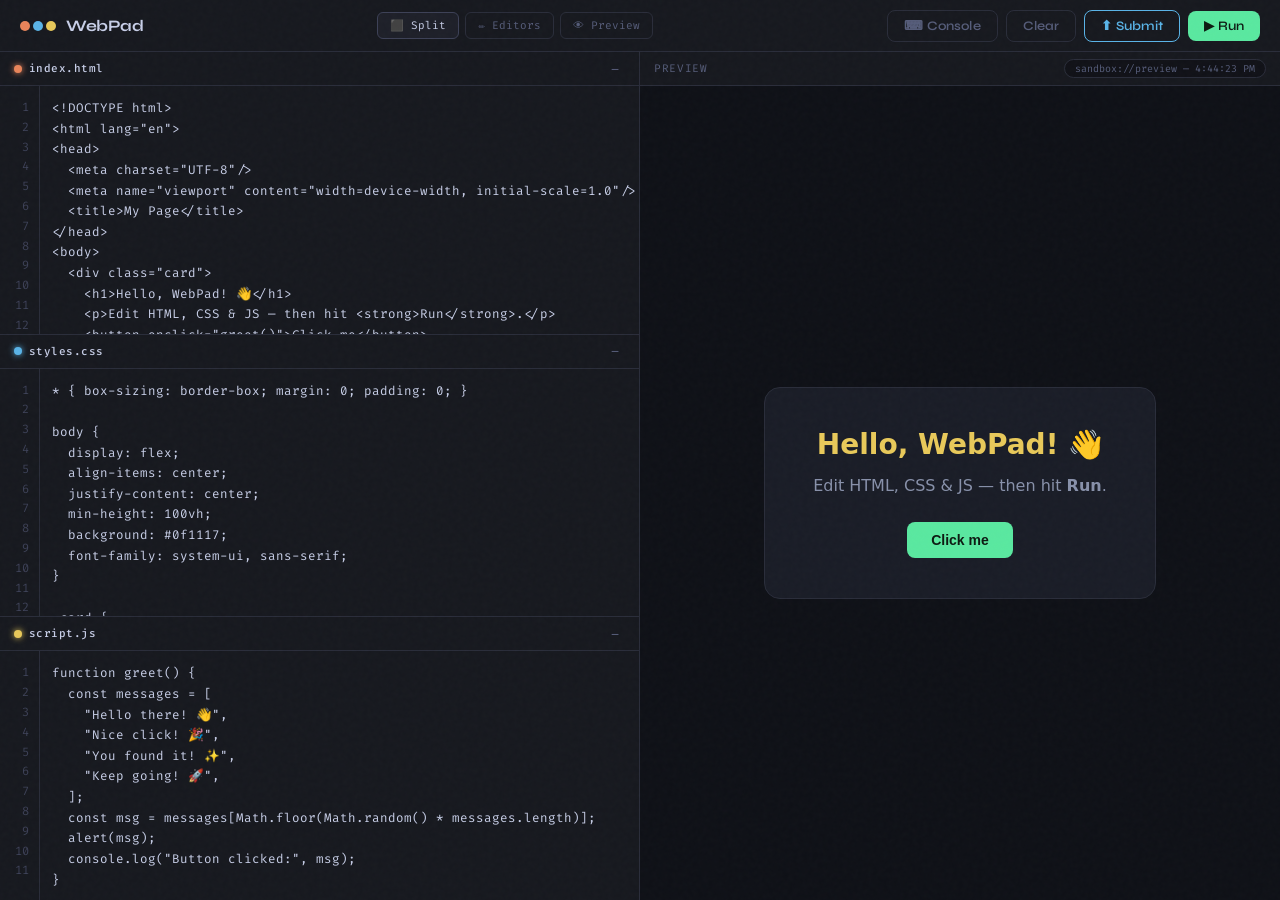
<file: webpad.html>
<!DOCTYPE html>
<html lang="en">
<head>
  <meta charset="UTF-8"/>
  <meta name="viewport" content="width=device-width, initial-scale=1.0"/>
  <title>WebPad — HTML / CSS / JS Playground</title>
  <link href="https://fonts.googleapis.com/css2?family=Fira+Code:wght@300;400;500&family=Syne:wght@400;600;700&display=swap" rel="stylesheet"/>
  <style>
    *, *::before, *::after { box-sizing: border-box; margin: 0; padding: 0; }

    :root {
      --bg:        #111218;
      --surface:   #17191f;
      --surface2:  #1e2029;
      --border:    #2a2d3a;
      --html:      #e8845a;
      --css:       #5ab4e8;
      --js:        #e8c95a;
      --green:     #5ae8a0;
      --red:       #e85a7a;
      --muted:     #3d4157;
      --text:      #c8cfe8;
      --text-dim:  #565d7a;
      --font-mono: 'Fira Code', monospace;
      --font-ui:   'Syne', sans-serif;
    }

    html, body { height: 100%; background: var(--bg); color: var(--text); font-family: var(--font-ui); overflow: hidden; }

    /* grain */
    body::after {
      content: '';
      position: fixed; inset: 0;
      background-image: url("data:image/svg+xml,%3Csvg viewBox='0 0 200 200' xmlns='http://www.w3.org/2000/svg'%3E%3Cfilter id='n'%3E%3CfeTurbulence type='fractalNoise' baseFrequency='0.9' numOctaves='4' stitchTiles='stitch'/%3E%3C/filter%3E%3Crect width='100%25' height='100%25' filter='url(%23n)'/%3E%3C/svg%3E");
      opacity: 0.022; pointer-events: none; z-index: 9999;
    }

    /* ── APP SHELL ── */
    .app { display: grid; grid-template-rows: 52px 1fr; height: 100vh; }

    /* ── HEADER ── */
    header {
      display: flex; align-items: center; justify-content: space-between;
      padding: 0 20px;
      background: var(--surface);
      border-bottom: 1px solid var(--border);
      position: relative; z-index: 10;
    }

    .logo {
      display: flex; align-items: center; gap: 10px;
      font-family: var(--font-ui); font-weight: 700; font-size: 16px;
      letter-spacing: -0.03em;
    }
    .logo-badges { display: flex; gap: 3px; }
    .logo-badge {
      width: 10px; height: 10px; border-radius: 50%;
    }
    .lb-h { background: var(--html); }
    .lb-c { background: var(--css); }
    .lb-j { background: var(--js); }

    .header-center {
      display: flex; align-items: center; gap: 6px;
    }

    .layout-btn {
      display: flex; align-items: center; gap: 5px;
      font-family: var(--font-mono); font-size: 11px;
      padding: 5px 12px; border-radius: 6px;
      border: 1px solid var(--border);
      background: transparent; color: var(--text-dim);
      cursor: pointer; transition: all 0.15s;
    }
    .layout-btn:hover, .layout-btn.active {
      border-color: var(--muted); color: var(--text);
      background: var(--surface2);
    }
    .layout-btn.active { color: var(--text); }

    .header-actions { display: flex; align-items: center; gap: 8px; }

    .btn {
      display: flex; align-items: center; gap: 6px;
      font-family: var(--font-ui); font-size: 13px; font-weight: 600;
      padding: 7px 16px; border-radius: 8px; border: none;
      cursor: pointer; transition: all 0.15s; letter-spacing: 0.01em;
    }
    .btn-run { background: var(--green); color: #0d1a12; }
    .btn-run:hover { filter: brightness(1.1); transform: translateY(-1px); }
    .btn-run:active { transform: none; }

    .btn-ghost {
      background: transparent; color: var(--text-dim);
      border: 1px solid var(--border);
    }
    .btn-ghost:hover { border-color: var(--muted); color: var(--text); }

    .btn-submit {
      background: transparent; color: var(--css);
      border: 1px solid var(--css);
    }
    .btn-submit:hover { background: rgba(90,180,232,0.08); transform: translateY(-1px); }
    .btn-submit:disabled { opacity: 0.4; cursor: not-allowed; transform: none; }

    /* ── WORKSPACE ── */
    .workspace {
      display: grid;
      grid-template-columns: 1fr 1fr;
      grid-template-rows: 1fr;
      height: 100%;
      overflow: hidden;
      transition: grid-template-columns 0.3s ease;
    }
    .workspace.layout-preview { grid-template-columns: 0fr 1fr; }
    .workspace.layout-editors { grid-template-columns: 1fr 0fr; }

    /* ── EDITORS SIDE ── */
    .editors-side {
      display: grid;
      grid-template-rows: 1fr 1fr 1fr;
      border-right: 1px solid var(--border);
      overflow: hidden;
      transition: grid-template-rows 0.25s ease;
    }

    /* ── SINGLE EDITOR PANE ── */
    .editor-pane {
      display: flex; flex-direction: column;
      overflow: hidden;
      border-bottom: 1px solid var(--border);
      transition: all 0.2s;
    }
    .editor-pane:last-child { border-bottom: none; }

    .pane-header {
      display: flex; align-items: center; justify-content: space-between;
      padding: 0 14px;
      height: 34px;
      background: var(--surface);
      border-bottom: 1px solid var(--border);
      flex-shrink: 0;
    }
    .pane-tab {
      display: flex; align-items: center; gap: 7px;
      font-family: var(--font-mono); font-size: 11px; font-weight: 500;
      letter-spacing: 0.04em;
    }
    .tab-dot { width: 8px; height: 8px; border-radius: 50%; }
    .tab-dot.html { background: var(--html); box-shadow: 0 0 6px var(--html); }
    .tab-dot.css  { background: var(--css);  box-shadow: 0 0 6px var(--css); }
    .tab-dot.js   { background: var(--js);   box-shadow: 0 0 6px var(--js); }

    .pane-collapse {
      background: none; border: none; color: var(--text-dim);
      font-size: 14px; cursor: pointer; padding: 2px 6px; border-radius: 4px;
      transition: color 0.15s;
    }
    .pane-collapse:hover { color: var(--text); }

    .editor-wrap {
      display: flex; flex: 1; overflow: hidden;
    }

    .line-nums {
      padding: 12px 0;
      min-width: 40px;
      text-align: right; padding-right: 10px;
      font-family: var(--font-mono); font-size: 12px; line-height: 1.65;
      color: var(--muted);
      user-select: none;
      border-right: 1px solid var(--border);
      background: var(--surface);
      overflow: hidden; flex-shrink: 0;
    }

    textarea.code-input {
      flex: 1; resize: none;
      background: var(--surface);
      color: var(--text);
      border: none; outline: none;
      font-family: var(--font-mono); font-size: 12.5px; line-height: 1.65;
      padding: 12px 14px 12px 12px;
      tab-size: 2;
      overflow-y: auto; overflow-x: auto;
      white-space: pre;
    }
    textarea.code-input.html-ta { caret-color: var(--html); }
    textarea.code-input.css-ta  { caret-color: var(--css); }
    textarea.code-input.js-ta   { caret-color: var(--js); }

    textarea.code-input::selection { background: rgba(255,255,255,0.08); }
    textarea.code-input::-webkit-scrollbar { width: 5px; height: 5px; }
    textarea.code-input::-webkit-scrollbar-track { background: transparent; }
    textarea.code-input::-webkit-scrollbar-thumb { background: var(--border); border-radius: 3px; }

    /* collapsed pane */
    .editor-pane.collapsed { grid-row: auto; }
    .editor-pane.collapsed .editor-wrap { display: none; }
    .editor-pane.collapsed .pane-header { border-bottom: none; }

    /* ── PREVIEW SIDE ── */
    .preview-side {
      display: flex; flex-direction: column; overflow: hidden; background: #fff;
    }

    .preview-header {
      display: flex; align-items: center; justify-content: space-between;
      padding: 0 14px; height: 34px;
      background: var(--surface); border-bottom: 1px solid var(--border);
      flex-shrink: 0;
    }
    .preview-label {
      font-family: var(--font-mono); font-size: 11px;
      color: var(--text-dim); letter-spacing: 0.06em; text-transform: uppercase;
    }
    .preview-url {
      font-family: var(--font-mono); font-size: 10px;
      color: var(--text-dim); background: var(--bg);
      border: 1px solid var(--border); border-radius: 20px;
      padding: 2px 10px;
    }

    iframe#preview {
      flex: 1; border: none; width: 100%; background: #fff;
    }

    /* ── CONSOLE ── */
    .console-pane {
      height: 140px; flex-shrink: 0;
      border-top: 1px solid var(--border);
      background: var(--bg);
      display: flex; flex-direction: column;
      transition: height 0.2s;
    }
    .console-pane.hidden { height: 0; overflow: hidden; border-top: none; }

    .console-header {
      display: flex; align-items: center; justify-content: space-between;
      padding: 0 14px; height: 30px;
      background: var(--surface); border-bottom: 1px solid var(--border);
      flex-shrink: 0;
    }
    .console-title {
      font-family: var(--font-mono); font-size: 11px; color: var(--text-dim);
      text-transform: uppercase; letter-spacing: 0.06em;
      display: flex; align-items: center; gap: 8px;
    }
    .console-count {
      background: var(--surface2); border: 1px solid var(--border);
      border-radius: 10px; padding: 1px 7px; font-size: 10px; color: var(--text-dim);
    }
    .console-clear {
      background: none; border: none; color: var(--text-dim);
      font-family: var(--font-mono); font-size: 10px; cursor: pointer;
      padding: 2px 6px; border-radius: 4px;
    }
    .console-clear:hover { color: var(--text); }

    #console-output {
      flex: 1; overflow-y: auto; padding: 6px 14px;
      font-family: var(--font-mono); font-size: 11.5px; line-height: 1.6;
    }
    #console-output::-webkit-scrollbar { width: 4px; }
    #console-output::-webkit-scrollbar-thumb { background: var(--border); border-radius: 2px; }

    .log-line { padding: 1px 0; display: flex; gap: 10px; align-items: baseline; }
    .log-time { color: var(--text-dim); font-size: 10px; flex-shrink: 0; }
    .log-msg  { color: var(--text); word-break: break-all; }
    .log-line.log-error .log-msg { color: var(--red); }
    .log-line.log-warn  .log-msg { color: var(--js); }
    .log-line.log-info  .log-msg { color: var(--css); }

    /* ── TOAST ── */
    #toast {
      position: fixed; bottom: 24px; left: 50%;
      transform: translateX(-50%) translateY(10px);
      background: var(--surface2); border: 1px solid var(--border);
      color: var(--text); font-family: var(--font-mono); font-size: 12px;
      padding: 8px 18px; border-radius: 20px;
      opacity: 0; pointer-events: none; transition: all 0.2s;
      white-space: nowrap; z-index: 9998;
    }
    #toast.show { opacity: 1; transform: translateX(-50%) translateY(0); }

    /* ── SUBMIT MODAL ── */
    .modal-backdrop {
      position: fixed; inset: 0; background: rgba(0,0,0,0.65);
      backdrop-filter: blur(5px);
      z-index: 500; display: flex; align-items: center; justify-content: center;
      opacity: 0; pointer-events: none; transition: opacity 0.2s;
    }
    .modal-backdrop.open { opacity: 1; pointer-events: all; }
    .modal {
      background: var(--surface); border: 1px solid var(--border);
      border-radius: 14px; padding: 28px; width: 500px;
      max-width: calc(100vw - 40px);
      transform: translateY(14px); transition: transform 0.2s;
      box-shadow: 0 28px 72px rgba(0,0,0,0.55);
    }
    .modal-backdrop.open .modal { transform: translateY(0); }
    .modal-title { font-size: 15px; font-weight: 700; color: var(--text); margin-bottom: 4px; }
    .modal-sub { font-size: 12px; color: var(--text-dim); font-family: var(--font-mono); margin-bottom: 20px; }
    .field-label { font-size: 10px; font-family: var(--font-mono); color: var(--text-dim); text-transform: uppercase; letter-spacing: 0.08em; margin-bottom: 5px; }
    .field-row { margin-bottom: 13px; }
    .modal input, .modal select, .modal textarea {
      width: 100%; background: var(--bg); border: 1px solid var(--border);
      border-radius: 8px; color: var(--text); font-family: var(--font-mono);
      font-size: 12px; padding: 8px 12px; outline: none; transition: border-color 0.15s;
    }
    .modal input:focus, .modal select:focus, .modal textarea:focus { border-color: var(--css); }
    .modal select option { background: var(--surface); }
    .modal textarea { resize: vertical; min-height: 68px; line-height: 1.6; }
    .modal-row { display: grid; grid-template-columns: 120px 1fr; gap: 10px; }
    .modal-actions { display: flex; justify-content: flex-end; gap: 10px; margin-top: 18px; padding-top: 14px; border-top: 1px solid var(--border); }
    .submit-result {
      margin-top: 12px; padding: 10px 13px; border-radius: 8px;
      font-family: var(--font-mono); font-size: 11.5px; line-height: 1.5;
      display: none; word-break: break-all; white-space: pre-wrap;
    }
    .submit-result.ok  { background: rgba(90,232,160,0.07); border: 1px solid rgba(90,232,160,0.2); color: var(--green); display: block; }
    .submit-result.err { background: rgba(232,90,122,0.07); border: 1px solid rgba(232,90,122,0.2); color: var(--red); display: block; }

    /* run flash */
    @keyframes runPulse {
      0%   { outline: 2px solid transparent; }
      40%  { outline: 2px solid var(--green); }
      100% { outline: 2px solid transparent; }
    }
    .run-flash { animation: runPulse 0.5s ease; }
  </style>
</head>
<body>

<div class="app">
  <!-- HEADER -->
  <header>
    <div class="logo">
      <div class="logo-badges">
        <div class="logo-badge lb-h"></div>
        <div class="logo-badge lb-c"></div>
        <div class="logo-badge lb-j"></div>
      </div>
      WebPad
    </div>

    <div class="header-center">
      <button class="layout-btn active" id="layout-split" title="Split view">⬛ Split</button>
      <button class="layout-btn" id="layout-editors" title="Editors only">✏️ Editors</button>
      <button class="layout-btn" id="layout-preview" title="Preview only">👁 Preview</button>
    </div>

    <div class="header-actions">
      <button class="btn btn-ghost" id="btn-console">⌨ Console</button>
      <button class="btn btn-ghost" id="btn-clear-all">Clear</button>
      <button class="btn btn-submit" id="btn-submit">⬆ Submit</button>
      <button class="btn btn-run" id="btn-run">▶ Run</button>
    </div>
  </header>

  <!-- WORKSPACE -->
  <div class="workspace" id="workspace">

    <!-- LEFT: EDITORS -->
    <div class="editors-side" id="editors-side">

      <!-- HTML -->
      <div class="editor-pane" id="pane-html">
        <div class="pane-header">
          <div class="pane-tab">
            <div class="tab-dot html"></div>
            index.html
          </div>
          <button class="pane-collapse" data-pane="html" title="Collapse">−</button>
        </div>
        <div class="editor-wrap">
          <div class="line-nums" id="ln-html">1</div>
          <textarea class="code-input html-ta" id="editor-html" spellcheck="false" autocorrect="off" autocapitalize="off"><!DOCTYPE html>
<html lang="en">
<head>
  <meta charset="UTF-8"/>
  <meta name="viewport" content="width=device-width, initial-scale=1.0"/>
  <title>My Page</title>
</head>
<body>
  <div class="card">
    <h1>Hello, WebPad! 👋</h1>
    <p>Edit HTML, CSS &amp; JS — then hit <strong>Run</strong>.</p>
    <button onclick="greet()">Click me</button>
  </div>
</body>
</html></textarea>
        </div>
      </div>

      <!-- CSS -->
      <div class="editor-pane" id="pane-css">
        <div class="pane-header">
          <div class="pane-tab">
            <div class="tab-dot css"></div>
            styles.css
          </div>
          <button class="pane-collapse" data-pane="css" title="Collapse">−</button>
        </div>
        <div class="editor-wrap">
          <div class="line-nums" id="ln-css">1</div>
          <textarea class="code-input css-ta" id="editor-css" spellcheck="false" autocorrect="off" autocapitalize="off">* { box-sizing: border-box; margin: 0; padding: 0; }

body {
  display: flex;
  align-items: center;
  justify-content: center;
  min-height: 100vh;
  background: #0f1117;
  font-family: system-ui, sans-serif;
}

.card {
  background: #1a1d27;
  border: 1px solid #2a2d3a;
  border-radius: 16px;
  padding: 40px 48px;
  text-align: center;
  max-width: 420px;
}

h1 {
  color: #e8c95a;
  font-size: 28px;
  margin-bottom: 12px;
}

p {
  color: #8891aa;
  line-height: 1.6;
  margin-bottom: 24px;
}

button {
  background: #5ae8a0;
  color: #0d1a12;
  border: none;
  border-radius: 8px;
  padding: 10px 24px;
  font-size: 14px;
  font-weight: 600;
  cursor: pointer;
  transition: filter 0.15s;
}

button:hover { filter: brightness(1.1); }</textarea>
        </div>
      </div>

      <!-- JS -->
      <div class="editor-pane" id="pane-js">
        <div class="pane-header">
          <div class="pane-tab">
            <div class="tab-dot js"></div>
            script.js
          </div>
          <button class="pane-collapse" data-pane="js" title="Collapse">−</button>
        </div>
        <div class="editor-wrap">
          <div class="line-nums" id="ln-js">1</div>
          <textarea class="code-input js-ta" id="editor-js" spellcheck="false" autocorrect="off" autocapitalize="off">function greet() {
  const messages = [
    "Hello there! 👋",
    "Nice click! 🎉",
    "You found it! ✨",
    "Keep going! 🚀",
  ];
  const msg = messages[Math.floor(Math.random() * messages.length)];
  alert(msg);
  console.log("Button clicked:", msg);
}</textarea>
        </div>
      </div>

    </div>

    <!-- RIGHT: PREVIEW -->
    <div class="preview-side" id="preview-side">
      <div class="preview-header">
        <span class="preview-label">preview</span>
        <span class="preview-url" id="preview-url">sandbox://preview</span>
      </div>
      <iframe id="preview" sandbox="allow-scripts allow-modals"></iframe>
      <!-- CONSOLE -->
      <div class="console-pane hidden" id="console-pane">
        <div class="console-header">
          <div class="console-title">
            console
            <span class="console-count" id="console-count">0</span>
          </div>
          <button class="console-clear" id="console-clear-btn">clear</button>
        </div>
        <div id="console-output"></div>
      </div>
    </div>

  </div>
</div>

<!-- TOAST -->
<div id="toast"></div>

<!-- SUBMIT MODAL -->
<div class="modal-backdrop" id="submit-modal">
  <div class="modal">
    <div class="modal-title">Submit Code</div>
    <div class="modal-sub">Send HTML, CSS &amp; JS to your API endpoint</div>

    <div class="modal-row field-row">
      <div>
        <div class="field-label">Name <span style="opacity:0.5">(required)</span></div>
        <input type="text" id="user-name" placeholder="Jane Smith"/>
      </div>
      <div>
        <div class="field-label">Email <span style="opacity:0.5">(required)</span></div>
        <input type="email" id="user-email" placeholder="jane@example.com"/>
      </div>
    </div>

    <div class="modal-row field-row">
      <div>
        <div class="field-label">Method</div>
        <select id="api-method">
          <option value="POST">POST</option>
          <option value="PUT">PUT</option>
          <option value="PATCH">PATCH</option>
        </select>
      </div>
      <div>
        <div class="field-label">Endpoint URL</div>
        <input type="text" id="api-url" placeholder="https://your-api.com/submit"/>
      </div>
    </div>

    <div class="field-row">
      <div class="field-label">Headers <span style="opacity:0.5">(JSON, optional)</span></div>
      <textarea id="api-headers" placeholder='{"Authorization": "Bearer TOKEN"}'></textarea>
    </div>

    <div class="field-row">
      <div class="field-label">Payload preview <span style="opacity:0.5">(read-only)</span></div>
      <textarea id="api-payload-preview" readonly style="opacity:0.55; min-height:60px;"></textarea>
    </div>

    <div id="submit-result" class="submit-result"></div>

    <div class="modal-actions">
      <button class="btn btn-ghost" id="modal-cancel">Cancel</button>
      <button class="btn btn-submit" id="modal-send">⬆ Send to API</button>
    </div>
  </div>
</div>

<script>
// ── CONFIG ──────────────────────────────────────────────
// ↓↓↓ Set your API defaults here ↓↓↓
const API_CONFIG = {
  url: '',         // e.g. 'https://your-api.com/submit'
  method: 'POST',
  headers: {
    'Content-Type': 'application/json',
    // 'Authorization': 'Bearer YOUR_TOKEN',
  },
  buildPayload(html, css, js, name, email) {
    // Merge HTML, CSS, JS into a single integrated HTML file
    const bodyMatch = html.match(/<body[^>]*>([\s\S]*)<\/body>/i);
    const bodyContent = bodyMatch ? bodyMatch[1] : html;
    const headMatch = html.match(/<head[^>]*>([\s\S]*)<\/head>/i);
    const headContent = headMatch ? headMatch[1] : '<meta charset="UTF-8"/>';

    const merged = `<!DOCTYPE html>
<html lang="en">
<head>
${headContent.trim()}
<style>
${css.trim()}
</style>
</head>
<body>
${bodyContent.trim()}
<script>
${js.trim()}
<\/script>
</body>
</html>`;

    return {
      name,
      email,
      code: merged,
      timestamp: new Date().toISOString(),
    };
  }
};
// ↑↑↑ End config ↑↑↑
// ────────────────────────────────────────────────────────

// ── EDITORS ──
const editors = {
  html: document.getElementById('editor-html'),
  css:  document.getElementById('editor-css'),
  js:   document.getElementById('editor-js'),
};

// Line numbers
function updateLineNums(lang) {
  const ta = editors[lang];
  const ln = document.getElementById('ln-' + lang);
  const count = ta.value.split('\n').length;
  ln.innerHTML = Array.from({length: count}, (_, i) => i + 1).join('<br>');
}

// Tab support + no paste
Object.entries(editors).forEach(([lang, ta]) => {
  updateLineNums(lang);

  ta.addEventListener('input', () => updateLineNums(lang));
  ta.addEventListener('scroll', () => {
    document.getElementById('ln-' + lang).style.transform = `translateY(-${ta.scrollTop}px)`;
  });
  ta.addEventListener('keydown', e => {
    if (e.key === 'Tab') {
      e.preventDefault();
      const s = ta.selectionStart, end = ta.selectionEnd;
      ta.value = ta.value.substring(0, s) + '  ' + ta.value.substring(end);
      ta.selectionStart = ta.selectionEnd = s + 2;
      updateLineNums(lang);
    }
    if ((e.ctrlKey || e.metaKey) && e.key === 'Enter') runCode();
  });
  ta.addEventListener('paste', e => {
    e.preventDefault();
    showToast('Pasting is disabled — type your code ✍️');
  });
});

// ── RUN ──
let logCount = 0;

function runCode() {
  const html = editors.html.value;
  const css  = editors.css.value;
  const js   = editors.js.value;

  // Flash
  document.getElementById('preview').classList.add('run-flash');
  setTimeout(() => document.getElementById('preview').classList.remove('run-flash'), 500);

  // Build document
  const doc = `<!DOCTYPE html>
<html>
<head>
<meta charset="UTF-8"/>
<style>${css}</style>
</head>
<body>
${extractBody(html)}
<script>
// Console bridge
(function() {
  const send = (level, args) => {
    window.parent.postMessage({ type: 'console', level, args: args.map(String) }, '*');
  };
  ['log','warn','error','info'].forEach(fn => {
    const orig = console[fn].bind(console);
    console[fn] = (...a) => { send(fn, a); orig(...a); };
  });
  window.addEventListener('error', e => {
    send('error', [e.message + ' (line ' + e.lineno + ')']);
  });
})();
<\/script>
<script>${js}<\/script>
</body>
</html>`;

  const iframe = document.getElementById('preview');
  iframe.srcdoc = doc;
  document.getElementById('preview-url').textContent = 'sandbox://preview — ' + new Date().toLocaleTimeString();
}

function extractBody(fullHtml) {
  const bodyMatch = fullHtml.match(/<body[^>]*>([\s\S]*)<\/body>/i);
  return bodyMatch ? bodyMatch[1] : fullHtml;
}

// ── CONSOLE ──
window.addEventListener('message', e => {
  if (e.data?.type !== 'console') return;
  const { level, args } = e.data;
  addLog(level, args.join(' '));
});

function addLog(level, msg) {
  logCount++;
  document.getElementById('console-count').textContent = logCount;
  const out = document.getElementById('console-output');
  const now = new Date().toLocaleTimeString('en', {hour12: false, hour:'2-digit', minute:'2-digit', second:'2-digit'});
  const line = document.createElement('div');
  line.className = `log-line log-${level}`;
  line.innerHTML = `<span class="log-time">${now}</span><span class="log-msg">${escapeHtml(msg)}</span>`;
  out.appendChild(line);
  out.scrollTop = out.scrollHeight;
}

document.getElementById('console-clear-btn').addEventListener('click', () => {
  document.getElementById('console-output').innerHTML = '';
  logCount = 0;
  document.getElementById('console-count').textContent = '0';
});

// ── COLLAPSE PANES ──
document.querySelectorAll('.pane-collapse').forEach(btn => {
  btn.addEventListener('click', () => {
    const pane = document.getElementById('pane-' + btn.dataset.pane);
    const collapsed = pane.classList.toggle('collapsed');
    btn.textContent = collapsed ? '+' : '−';
    // Recalculate grid rows
    const panes = ['html','css','js'];
    const open = panes.filter(p => !document.getElementById('pane-'+p).classList.contains('collapsed'));
    const side = document.getElementById('editors-side');
    const rows = panes.map(p =>
      document.getElementById('pane-'+p).classList.contains('collapsed') ? '34px' : '1fr'
    ).join(' ');
    side.style.gridTemplateRows = rows;
  });
});

// ── LAYOUT TOGGLE ──
document.getElementById('layout-split').addEventListener('click', () => setLayout('split'));
document.getElementById('layout-editors').addEventListener('click', () => setLayout('editors'));
document.getElementById('layout-preview').addEventListener('click', () => setLayout('preview'));

function setLayout(mode) {
  const ws = document.getElementById('workspace');
  ws.className = 'workspace' + (mode !== 'split' ? ' layout-' + mode : '');
  document.querySelectorAll('.layout-btn').forEach(b => b.classList.remove('active'));
  document.getElementById('layout-' + mode).classList.add('active');
}

// ── CONSOLE TOGGLE ──
document.getElementById('btn-console').addEventListener('click', () => {
  const pane = document.getElementById('console-pane');
  pane.classList.toggle('hidden');
});

// ── CLEAR ──
document.getElementById('btn-clear-all').addEventListener('click', () => {
  editors.html.value = '';
  editors.css.value = '';
  editors.js.value = '';
  ['html','css','js'].forEach(updateLineNums);
  document.getElementById('preview').srcdoc = '';
  document.getElementById('console-output').innerHTML = '';
  logCount = 0;
  document.getElementById('console-count').textContent = '0';
});

// ── RUN BUTTON ──
document.getElementById('btn-run').addEventListener('click', runCode);

// ── SUBMIT ──
document.getElementById('btn-submit').addEventListener('click', () => {
  const urlInput = document.getElementById('api-url');
  const methodSel = document.getElementById('api-method');
  const headersInput = document.getElementById('api-headers');
  const preview = document.getElementById('api-payload-preview');
  const result = document.getElementById('submit-result');

  urlInput.value = API_CONFIG.url || '';
  methodSel.value = API_CONFIG.method || 'POST';
  const defaultHeaders = Object.fromEntries(Object.entries(API_CONFIG.headers).filter(([k]) => k !== 'Content-Type'));
  headersInput.value = Object.keys(defaultHeaders).length ? JSON.stringify(defaultHeaders, null, 2) : '';

  const payload = API_CONFIG.buildPayload(editors.html.value, editors.css.value, editors.js.value, '', '');
  preview.value = JSON.stringify(payload, null, 2);

  result.className = 'submit-result';
  result.textContent = '';

  document.getElementById('submit-modal').classList.add('open');
});

document.getElementById('modal-cancel').addEventListener('click', () => {
  document.getElementById('submit-modal').classList.remove('open');
});

// Live payload preview update when name/email change
['user-name','user-email'].forEach(id => {
  document.getElementById(id).addEventListener('input', () => {
    const name = document.getElementById('user-name').value.trim();
    const email = document.getElementById('user-email').value.trim();
    const payload = API_CONFIG.buildPayload(editors.html.value, editors.css.value, editors.js.value, name, email);
    document.getElementById('api-payload-preview').value = JSON.stringify(payload, null, 2);
  });
});
document.getElementById('submit-modal').addEventListener('click', e => {
  if (e.target === e.currentTarget) e.currentTarget.classList.remove('open');
});

document.getElementById('modal-send').addEventListener('click', async () => {
  const url = document.getElementById('api-url').value.trim();
  const method = document.getElementById('api-method').value;
  const headersRaw = document.getElementById('api-headers').value.trim();
  const name = document.getElementById('user-name').value.trim();
  const email = document.getElementById('user-email').value.trim();
  const result = document.getElementById('submit-result');
  const sendBtn = document.getElementById('modal-send');

  if (!name) {
    result.className = 'submit-result err';
    result.textContent = 'Error: Please enter your name.';
    return;
  }
  if (!email || !/^[^\s@]+@[^\s@]+\.[^\s@]+$/.test(email)) {
    result.className = 'submit-result err';
    result.textContent = 'Error: Please enter a valid email address.';
    return;
  }
  if (!url) {
    result.className = 'submit-result err';
    result.textContent = 'Error: Please enter an API endpoint URL.';
    return;
  }

  let extraHeaders = {};
  if (headersRaw) {
    try { extraHeaders = JSON.parse(headersRaw); }
    catch { result.className = 'submit-result err'; result.textContent = 'Error: Invalid JSON in headers.'; return; }
  }

  const payload = API_CONFIG.buildPayload(editors.html.value, editors.css.value, editors.js.value, name, email);
  const headers = { 'Content-Type': 'application/json', ...extraHeaders };

  sendBtn.disabled = true;
  sendBtn.textContent = '⏳ Sending…';
  result.className = 'submit-result';

  try {
    const res = await fetch(url, { method, headers, body: JSON.stringify(payload) });
    const text = await res.text();
    let pretty = text;
    try { pretty = JSON.stringify(JSON.parse(text), null, 2); } catch(_) {}

    if (res.ok) {
      result.className = 'submit-result ok';
      result.textContent = `✓ ${res.status} ${res.statusText}\n\n${pretty}`;
      showToast('Code submitted successfully ✓');
    } else {
      result.className = 'submit-result err';
      result.textContent = `✕ ${res.status} ${res.statusText}\n\n${pretty}`;
    }
  } catch(err) {
    result.className = 'submit-result err';
    result.textContent = `Network error: ${err.message}`;
  }

  sendBtn.disabled = false;
  sendBtn.textContent = '⬆ Send to API';
});

// ── TOAST ──
let toastTimer;
function showToast(msg) {
  const t = document.getElementById('toast');
  t.textContent = msg;
  t.classList.add('show');
  clearTimeout(toastTimer);
  toastTimer = setTimeout(() => t.classList.remove('show'), 2400);
}

// ── UTILS ──
function escapeHtml(str) {
  return str.replace(/&/g,'&amp;').replace(/</g,'&lt;').replace(/>/g,'&gt;').replace(/"/g,'&quot;');
}

// Auto-run on load
runCode();
</script>
</body>
</html>
</file>
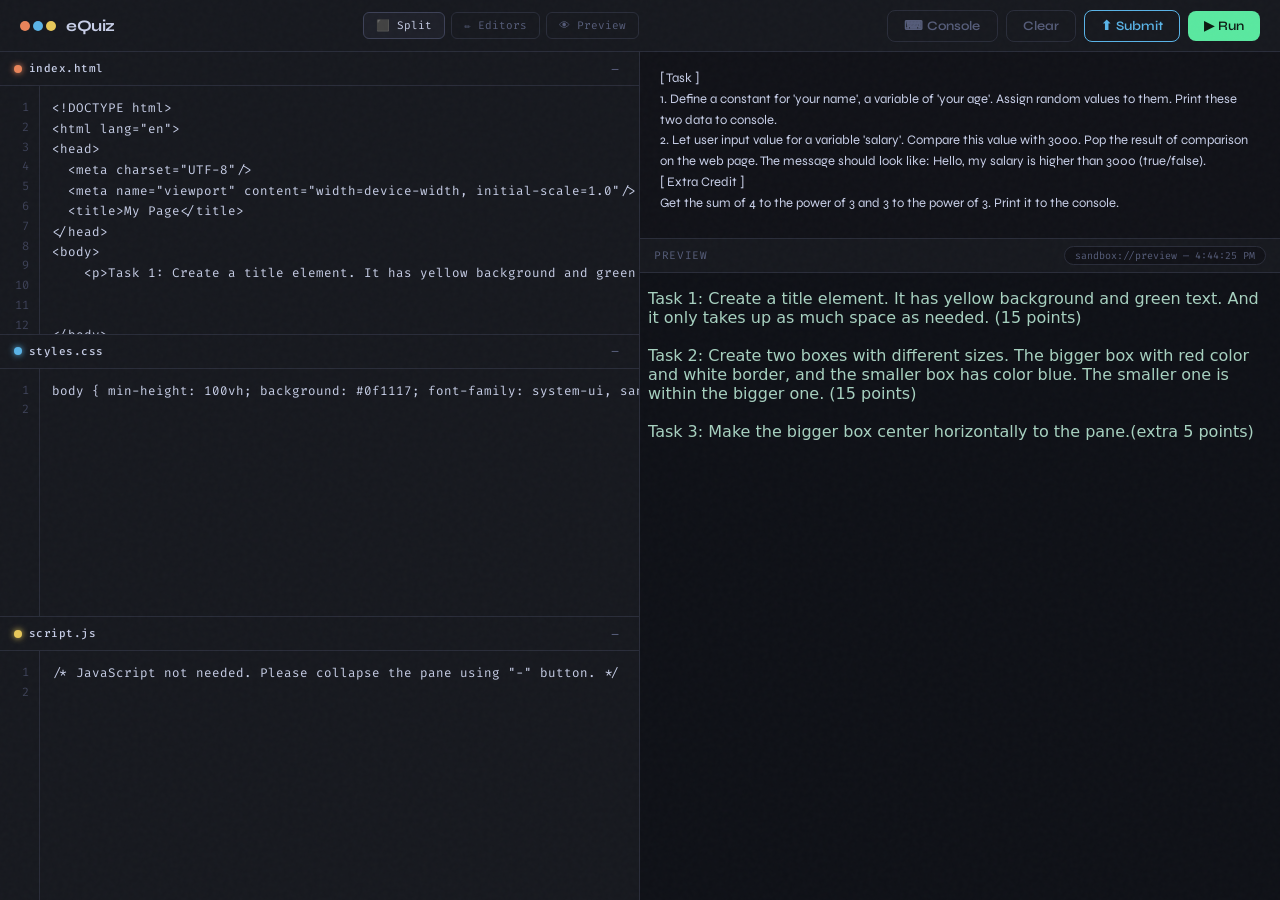
<file: webtask.html>
<!DOCTYPE html>
<html lang="en">
<head>
  <meta charset="UTF-8"/>
  <meta name="viewport" content="width=device-width, initial-scale=1.0"/>
  <title>eQuiz — HTML / CSS / JS Playground</title>
  <link href="https://fonts.googleapis.com/css2?family=Fira+Code:wght@300;400;500&family=Syne:wght@400;600;700&display=swap" rel="stylesheet"/>
  <style>
    *, *::before, *::after { box-sizing: border-box; margin: 0; padding: 0; }

    :root {
      --bg:        #111218;
      --surface:   #17191f;
      --surface2:  #1e2029;
      --border:    #2a2d3a;
      --html:      #e8845a;
      --css:       #5ab4e8;
      --js:        #e8c95a;
      --green:     #5ae8a0;
      --red:       #e85a7a;
      --muted:     #3d4157;
      --text:      #c8cfe8;
      --text-dim:  #565d7a;
      --font-mono: 'Fira Code', monospace;
      --font-ui:   'Syne', sans-serif;
    }

    html, body { height: 100%; background: var(--bg); color: var(--text); font-family: var(--font-ui); overflow: hidden; }

    /* grain */
    body::after {
      content: '';
      position: fixed; inset: 0;
      background-image: url("data:image/svg+xml,%3Csvg viewBox='0 0 200 200' xmlns='http://www.w3.org/2000/svg'%3E%3Cfilter id='n'%3E%3CfeTurbulence type='fractalNoise' baseFrequency='0.9' numOctaves='4' stitchTiles='stitch'/%3E%3C/filter%3E%3Crect width='100%25' height='100%25' filter='url(%23n)'/%3E%3C/svg%3E");
      opacity: 0.022; pointer-events: none; z-index: 9999;
    }

    /* ── APP SHELL ── */
    .app { display: grid; grid-template-rows: 52px 1fr; height: 100vh; }

    /* ── HEADER ── */
    header {
      display: flex; align-items: center; justify-content: space-between;
      padding: 0 20px;
      background: var(--surface);
      border-bottom: 1px solid var(--border);
      position: relative; z-index: 10;
    }

    .logo {
      display: flex; align-items: center; gap: 10px;
      font-family: var(--font-ui); font-weight: 700; font-size: 16px;
      letter-spacing: -0.03em;
    }
    .logo-badges { display: flex; gap: 3px; }
    .logo-badge {
      width: 10px; height: 10px; border-radius: 50%;
    }
    .lb-h { background: var(--html); }
    .lb-c { background: var(--css); }
    .lb-j { background: var(--js); }

    .header-center {
      display: flex; align-items: center; gap: 6px;
    }

    .layout-btn {
      display: flex; align-items: center; gap: 5px;
      font-family: var(--font-mono); font-size: 11px;
      padding: 5px 12px; border-radius: 6px;
      border: 1px solid var(--border);
      background: transparent; color: var(--text-dim);
      cursor: pointer; transition: all 0.15s;
    }
    .layout-btn:hover, .layout-btn.active {
      border-color: var(--muted); color: var(--text);
      background: var(--surface2);
    }
    .layout-btn.active { color: var(--text); }

    .header-actions { display: flex; align-items: center; gap: 8px; }

    .btn {
      display: flex; align-items: center; gap: 6px;
      font-family: var(--font-ui); font-size: 13px; font-weight: 600;
      padding: 7px 16px; border-radius: 8px; border: none;
      cursor: pointer; transition: all 0.15s; letter-spacing: 0.01em;
    }
    .btn-run { background: var(--green); color: #0d1a12; }
    .btn-run:hover { filter: brightness(1.1); transform: translateY(-1px); }
    .btn-run:active { transform: none; }

    .btn-ghost {
      background: transparent; color: var(--text-dim);
      border: 1px solid var(--border);
    }
    .btn-ghost:hover { border-color: var(--muted); color: var(--text); }

    .btn-submit {
      background: transparent; color: var(--css);
      border: 1px solid var(--css);
    }
    .btn-submit:hover { background: rgba(90,180,232,0.08); transform: translateY(-1px); }
    .btn-submit:disabled { opacity: 0.4; cursor: not-allowed; transform: none; }

    /* ── WORKSPACE ── */
    .workspace {
      display: grid;
      grid-template-columns: 1fr 1fr;
      grid-template-rows: 1fr;
      height: 100%;
      overflow: hidden;
      transition: grid-template-columns 0.3s ease;
    }
    .workspace.layout-preview { grid-template-columns: 0fr 1fr; }
    .workspace.layout-editors { grid-template-columns: 1fr 0fr; }

    /* ── EDITORS SIDE ── */
    .editors-side {
      display: grid;
      grid-template-rows: 1fr 1fr 1fr;
      border-right: 1px solid var(--border);
      overflow: hidden;
      transition: grid-template-rows 0.25s ease;
    }

    /* ── SINGLE EDITOR PANE ── */
    .editor-pane {
      display: flex; flex-direction: column;
      overflow: hidden;
      border-bottom: 1px solid var(--border);
      transition: all 0.2s;
    }
    .editor-pane:last-child { border-bottom: none; }

    .pane-header {
      display: flex; align-items: center; justify-content: space-between;
      padding: 0 14px;
      height: 34px;
      background: var(--surface);
      border-bottom: 1px solid var(--border);
      flex-shrink: 0;
    }
    .pane-tab {
      display: flex; align-items: center; gap: 7px;
      font-family: var(--font-mono); font-size: 11px; font-weight: 500;
      letter-spacing: 0.04em;
    }
    .tab-dot { width: 8px; height: 8px; border-radius: 50%; }
    .tab-dot.html { background: var(--html); box-shadow: 0 0 6px var(--html); }
    .tab-dot.css  { background: var(--css);  box-shadow: 0 0 6px var(--css); }
    .tab-dot.js   { background: var(--js);   box-shadow: 0 0 6px var(--js); }

    .pane-collapse {
      background: none; border: none; color: var(--text-dim);
      font-size: 14px; cursor: pointer; padding: 2px 6px; border-radius: 4px;
      transition: color 0.15s;
    }
    .pane-collapse:hover { color: var(--text); }

    .editor-wrap {
      display: flex; flex: 1; overflow: hidden;
    }

    .line-nums {
      padding: 12px 0;
      min-width: 40px;
      text-align: right; padding-right: 10px;
      font-family: var(--font-mono); font-size: 12px; line-height: 1.65;
      color: var(--muted);
      select: none;
      border-right: 1px solid var(--border);
      background: var(--surface);
      overflow: hidden; flex-shrink: 0;
    }

    textarea.code-input {
      flex: 1; resize: none;
      background: var(--surface);
      color: var(--text);
      border: none; outline: none;
      font-family: var(--font-mono); font-size: 12.5px; line-height: 1.65;
      padding: 12px 14px 12px 12px;
      tab-size: 2;
      overflow-y: auto; overflow-x: auto;
      white-space: pre;
    }
    textarea.code-input.html-ta { caret-color: var(--html); }
    textarea.code-input.css-ta  { caret-color: var(--css); }
    textarea.code-input.js-ta   { caret-color: var(--js); }

    textarea.code-input::selection { background: rgba(255,255,255,0.08); }
    textarea.code-input::-webkit-scrollbar { width: 5px; height: 5px; }
    textarea.code-input::-webkit-scrollbar-track { background: transparent; }
    textarea.code-input::-webkit-scrollbar-thumb { background: var(--border); border-radius: 3px; }

    /* collapsed pane */
    .editor-pane.collapsed { grid-row: auto; }
    .editor-pane.collapsed .editor-wrap { display: none; }
    .editor-pane.collapsed .pane-header { border-bottom: none; }

    /* ── PREVIEW SIDE ── */
    .preview-side {
      display: flex; flex-direction: column; overflow: hidden; background: #fff;
    }

    .task-description {
      flex-shrink: 0;
      overflow-y: auto;
      padding: 16px 20px;
      background: var(--bg);
      border-bottom: 1px solid var(--border);
      font-size: 13px;
      line-height: 1.6;
      color: var(--text);
    }

    .task-description h2 {
      margin-bottom: 10px;
      font-size: 15px;
      font-weight: 600;
      color: var(--green);
    }

    .task-description p {
      margin-bottom: 8px;
    }

    .task-description code {
      background: var(--surface);
      padding: 2px 6px;
      border-radius: 3px;
      font-family: var(--font-mono);
      color: var(--css);
    }

    .preview-output-wrapper {
      display: flex;
      flex-direction: column;
      flex: 1;
      overflow: hidden;
    }

    .preview-header {
      display: flex; align-items: center; justify-content: space-between;
      padding: 0 14px; height: 34px;
      background: var(--surface); border-bottom: 1px solid var(--border);
      flex-shrink: 0;
    }
    .preview-label {
      font-family: var(--font-mono); font-size: 11px;
      color: var(--text-dim); letter-spacing: 0.06em; text-transform: uppercase;
    }
    .preview-url {
      font-family: var(--font-mono); font-size: 10px;
      color: var(--text-dim); background: var(--bg);
      border: 1px solid var(--border); border-radius: 20px;
      padding: 2px 10px;
    }

    iframe#preview {
      flex: 1; border: none; width: 100%; background: #fff;
    }

    /* ── CONSOLE ── */
    .console-pane {
      height: 140px; flex-shrink: 0;
      border-top: 1px solid var(--border);
      background: var(--bg);
      display: flex; flex-direction: column;
      transition: height 0.2s;
    }
    .console-pane.hidden { height: 0; overflow: hidden; border-top: none; }

    .console-header {
      display: flex; align-items: center; justify-content: space-between;
      padding: 0 14px; height: 30px;
      background: var(--surface); border-bottom: 1px solid var(--border);
      flex-shrink: 0;
    }
    .console-title {
      font-family: var(--font-mono); font-size: 11px; color: var(--text-dim);
      text-transform: uppercase; letter-spacing: 0.06em;
      display: flex; align-items: center; gap: 8px;
    }
    .console-count {
      background: var(--surface2); border: 1px solid var(--border);
      border-radius: 10px; padding: 1px 7px; font-size: 10px; color: var(--text-dim);
    }
    .console-clear {
      background: none; border: none; color: var(--text-dim);
      font-family: var(--font-mono); font-size: 10px; cursor: pointer;
      padding: 2px 6px; border-radius: 4px;
    }
    .console-clear:hover { color: var(--text); }

    #console-output {
      flex: 1; overflow-y: auto; padding: 6px 14px;
      font-family: var(--font-mono); font-size: 11.5px; line-height: 1.6;
    }
    #console-output::-webkit-scrollbar { width: 4px; }
    #console-output::-webkit-scrollbar-thumb { background: var(--border); border-radius: 2px; }

    .log-line { padding: 1px 0; display: flex; gap: 10px; align-items: baseline; }
    .log-time { color: var(--text-dim); font-size: 10px; flex-shrink: 0; }
    .log-msg  { color: var(--text); word-break: break-all; }
    .log-line.log-error .log-msg { color: var(--red); }
    .log-line.log-warn  .log-msg { color: var(--js); }
    .log-line.log-info  .log-msg { color: var(--css); }

    /* ── TOAST ── */
    #toast {
      position: fixed; bottom: 24px; left: 50%;
      transform: translateX(-50%) translateY(10px);
      background: var(--surface2); border: 1px solid var(--border);
      color: var(--text); font-family: var(--font-mono); font-size: 12px;
      padding: 8px 18px; border-radius: 20px;
      opacity: 0; pointer-events: none; transition: all 0.2s;
      white-space: nowrap; z-index: 9998;
    }
    #toast.show { opacity: 1; transform: translateX(-50%) translateY(0); }

    /* ── SUBMIT MODAL ── */
    .modal-backdrop {
      position: fixed; inset: 0; background: rgba(0,0,0,0.65);
      backdrop-filter: blur(5px);
      z-index: 500; display: flex; align-items: center; justify-content: center;
      opacity: 0; pointer-events: none; transition: opacity 0.2s;
    }
    .modal-backdrop.open { opacity: 1; pointer-events: all; }
    .modal {
      background: var(--surface); border: 1px solid var(--border);
      border-radius: 14px; padding: 28px; width: 500px;
      max-width: calc(100vw - 40px);
      transform: translateY(14px); transition: transform 0.2s;
      box-shadow: 0 28px 72px rgba(0,0,0,0.55);
    }
    .modal-backdrop.open .modal { transform: translateY(0); }
    .modal-title { font-size: 15px; font-weight: 700; color: var(--text); margin-bottom: 4px; }
    .modal-sub { font-size: 12px; color: var(--text-dim); font-family: var(--font-mono); margin-bottom: 20px; }
    .field-label { font-size: 10px; font-family: var(--font-mono); color: var(--text-dim); text-transform: uppercase; letter-spacing: 0.08em; margin-bottom: 5px; }
    .field-row { margin-bottom: 13px; }
    .modal input, .modal select, .modal textarea {
      width: 100%; background: var(--bg); border: 1px solid var(--border);
      border-radius: 8px; color: var(--text); font-family: var(--font-mono);
      font-size: 12px; padding: 8px 12px; outline: none; transition: border-color 0.15s;
    }
    .modal input:focus, .modal select:focus, .modal textarea:focus { border-color: var(--css); }
    .modal select option { background: var(--surface); }
    .modal textarea { resize: vertical; min-height: 68px; line-height: 1.6; }
    .modal-row { display: grid; grid-template-columns: 120px 1fr; gap: 10px; }
    .modal-actions { display: flex; justify-content: flex-end; gap: 10px; margin-top: 18px; padding-top: 14px; border-top: 1px solid var(--border); }
    .submit-result {
      margin-top: 12px; padding: 10px 13px; border-radius: 8px;
      font-family: var(--font-mono); font-size: 11.5px; line-height: 1.5;
      display: none; word-break: break-all; white-space: pre-wrap;
    }
    .submit-result.ok  { background: rgba(90,232,160,0.07); border: 1px solid rgba(90,232,160,0.2); color: var(--green); display: block; }
    .submit-result.err { background: rgba(232,90,122,0.07); border: 1px solid rgba(232,90,122,0.2); color: var(--red); display: block; }

    /* run flash */
    @keyframes runPulse {
      0%   { outline: 2px solid transparent; }
      40%  { outline: 2px solid var(--green); }
      100% { outline: 2px solid transparent; }
    }
    .run-flash { animation: runPulse 0.5s ease; }
  </style>
</head>
<body>

<div class="app">
  <!-- HEADER -->
  <header>
    <div class="logo">
      <div class="logo-badges">
        <div class="logo-badge lb-h"></div>
        <div class="logo-badge lb-c"></div>
        <div class="logo-badge lb-j"></div>
      </div>
      eQuiz
    </div>

    <div class="header-center">
      <button class="layout-btn active" id="layout-split" title="Split view">⬛ Split</button>
      <button class="layout-btn" id="layout-editors" title="Editors only">✏️ Editors</button>
      <button class="layout-btn" id="layout-preview" title="Preview only">👁 Preview</button>
    </div>

    <div class="header-actions">
      <button class="btn btn-ghost" id="btn-console">⌨ Console</button>
      <button class="btn btn-ghost" id="btn-clear-all">Clear</button>
      <button class="btn btn-submit" id="btn-submit">⬆ Submit</button>
      <button class="btn btn-run" id="btn-run">▶ Run</button>
    </div>
  </header>

  <!-- WORKSPACE -->
  <div class="workspace" id="workspace">

    <!-- LEFT: EDITORS -->
    <div class="editors-side" id="editors-side">

      <!-- HTML -->
      <div class="editor-pane" id="pane-html">
        <div class="pane-header">
          <div class="pane-tab">
            <div class="tab-dot html"></div>
            index.html
          </div>
          <button class="pane-collapse" data-pane="html" title="Collapse">−</button>
        </div>
        <div class="editor-wrap">
          <div class="line-nums" id="ln-html">1</div>
          <textarea class="code-input html-ta" id="editor-html" spellcheck="false" autocorrect="off" autocapitalize="off"><!DOCTYPE html>
<html lang="en">
<head>
  <meta charset="UTF-8"/>
  <meta name="viewport" content="width=device-width, initial-scale=1.0"/>
  <title>My Page</title>
</head>
<body>
    <p>Task 1: Create a title element. It has yellow background and green text. And it only takes up as much space as needed. (15 points)<br/><br/>Task 2: Create two boxes with different sizes. The bigger box with red color and white border, and the smaller box has color blue. The smaller one is within the bigger one. (15 points)<br/><br/>Task 3: Make the bigger box center horizontally to the pane.(extra 5 points)</p>
    

</body>
</html></textarea>
        </div>
      </div>

      <!-- CSS -->
      <div class="editor-pane" id="pane-css">
        <div class="pane-header">
          <div class="pane-tab">
            <div class="tab-dot css"></div>
            styles.css
          </div>
          <button class="pane-collapse" data-pane="css" title="Collapse">−</button>
        </div>
        <div class="editor-wrap">
          <div class="line-nums" id="ln-css">1</div>
          <textarea class="code-input css-ta" id="editor-css" spellcheck="false" autocorrect="off" autocapitalize="off">
body { min-height: 100vh; background: #0f1117; font-family: system-ui, sans-serif; color: #a7d1c0 }
</textarea>
        </div>
      </div>

      <!-- JS -->
      <div class="editor-pane" id="pane-js">
        <div class="pane-header">
          <div class="pane-tab">
            <div class="tab-dot js"></div>
            script.js
          </div>
          <button class="pane-collapse" data-pane="js" title="Collapse">−</button>
        </div>
        <div class="editor-wrap">
          <div class="line-nums" id="ln-js">1</div>
          <textarea class="code-input js-ta" id="editor-js" spellcheck="false" autocorrect="off" autocapitalize="off">
/* JavaScript not needed. Please collapse the pane using "−" button. */
          </textarea>
        </div>
      </div>

    </div>

    <!-- RIGHT: TASK DESCRIPTION AND PREVIEW -->
    <div class="preview-side" id="preview-side">
      <div class="task-description" id="task-description">
        <h2>Task Description</h2>
        <p>Write HTML, CSS, and JavaScript code to complete this task.</p>
      </div>
      <div class="preview-output-wrapper">
        <div class="preview-header">
          <span class="preview-label">preview</span>
          <span class="preview-url" id="preview-url">sandbox://preview</span>
        </div>
        <iframe id="preview" sandbox="allow-scripts allow-modals"></iframe>
        <!-- CONSOLE -->
        <div class="console-pane hidden" id="console-pane">
          <div class="console-header">
            <div class="console-title">
              console
              <span class="console-count" id="console-count">0</span>
            </div>
            <button class="console-clear" id="console-clear-btn">clear</button>
          </div>
          <div id="console-output"></div>
        </div>
      </div>
    </div>

  </div>
</div>

<!-- TOAST -->
<div id="toast"></div>

<!-- SUBMIT MODAL -->
<div class="modal-backdrop" id="submit-modal">
  <div class="modal">
    <div class="modal-title">Submit Code</div>
    <div class="modal-sub">Ready to send your HTML, CSS &amp; JS code?</div>

    <div class="modal-row field-row">
      <div>
        <div class="field-label">Name <span style="opacity:0.5">(required)</span></div>
        <input type="text" id="name" placeholder="Jane Smith"/>
      </div>
      <div>
        <div class="field-label">Email <span style="opacity:0.5">(required)</span></div>
        <input type="email" id="email" placeholder="jane@example.com"/>
      </div>
    </div>

    <div class="modal-row field-row" style="display: none;">
      <div>
        <div class="field-label">Method</div>
        <select id="api-method">
          <option value="POST">POST</option>
          <option value="PUT">PUT</option>
          <option value="PATCH">PATCH</option>
        </select>
      </div>
      <div>
        <div class="field-label">Endpoint URL</div>
        <input type="text" id="api-url" placeholder="https://your-api.com/submit"/>
      </div>
    </div>

    <div class="field-row" style="display: none;">
      <div class="field-label">Headers <span style="opacity:0.5">(JSON, optional)</span></div>
      <textarea id="api-headers" placeholder='{"Authorization": "Bearer TOKEN"}'></textarea>
    </div>

    <div class="field-row" style="display: none;">
      <div class="field-label">Payload preview <span style="opacity:0.5">(read-only)</span></div>
      <textarea id="api-payload-preview" readonly style="opacity:0.55; min-height:60px;"></textarea>
    </div>

    <div id="submit-result" class="submit-result"></div>

    <div class="modal-actions">
      <button class="btn btn-ghost" id="modal-cancel">Cancel</button>
      <button class="btn btn-submit" id="modal-send">Submit</button>
    </div>
  </div>
</div>

<script>
// ── CONFIG ──────────────────────────────────────────────
// ↓↓↓ Set your API defaults here ↓↓↓
const API_CONFIG = {
  url: `${location.protocol}//${location.hostname}:5000/submit-code`,         // e.g. 'https://your-api.com/submit-code'
  method: 'POST',
  headers: {
    'Content-Type': 'application/json',
    // 'Authorization': 'Bearer YOUR_TOKEN',
  },
  buildPayload(html, css, js, name, email) {
    // Merge HTML, CSS, JS into a single integrated HTML file
    const bodyMatch = html.match(/<body[^>]*>([\s\S]*)<\/body>/i);
    const bodyContent = bodyMatch ? bodyMatch[1] : html;
    const headMatch = html.match(/<head[^>]*>([\s\S]*)<\/head>/i);
    const headContent = headMatch ? headMatch[1] : '<meta charset="UTF-8"/>';

    const merged = `<!DOCTYPE html>
<html lang="en">
<head>
${headContent.trim()}
<style>
${css.trim()}
</style>
</head>
<body>
${bodyContent.trim()}
<script>
${js.trim()}
<\/script>
</body>
</html>`;

    const today = new Date();
    const dateFolder = today.toISOString().split('T')[0]; // YYYY-MM-DD format

    return {
      name,
      email,
      code: merged,
      timestamp: new Date().toISOString(),
      folder: `assets/submissions/webcode/${dateFolder}`,
    };
  }
};
// ↑↑↑ End config ↑↑↑
// ────────────────────────────────────────────────────────

// ── EDITORS ──
const editors = {
  html: document.getElementById('editor-html'),
  css:  document.getElementById('editor-css'),
  js:   document.getElementById('editor-js'),
};

// Line numbers
function updateLineNums(lang) {
  const ta = editors[lang];
  const ln = document.getElementById('ln-' + lang);
  const count = ta.value.split('\n').length;
  ln.innerHTML = Array.from({length: count}, (_, i) => i + 1).join('<br>');
}

// Tab support + no paste
Object.entries(editors).forEach(([lang, ta]) => {
  updateLineNums(lang);

  ta.addEventListener('input', () => updateLineNums(lang));
  ta.addEventListener('scroll', () => {
    document.getElementById('ln-' + lang).style.transform = `translateY(-${ta.scrollTop}px)`;
  });
  ta.addEventListener('keydown', e => {
    if (e.key === 'Tab') {
      e.preventDefault();
      const s = ta.selectionStart, end = ta.selectionEnd;
      ta.value = ta.value.substring(0, s) + '  ' + ta.value.substring(end);
      ta.selectionStart = ta.selectionEnd = s + 2;
      updateLineNums(lang);
    }
    if ((e.ctrlKey || e.metaKey) && e.key === 'Enter') runCode();
  });
  ta.addEventListener('paste', e => {
    e.preventDefault();
    showToast('Pasting is disabled — type your code ✍️');
  });
});

// ── RUN ──
let logCount = 0;

function runCode() {
  const html = editors.html.value;
  const css  = editors.css.value;
  const js   = editors.js.value;

  // Flash
  document.getElementById('preview').classList.add('run-flash');
  setTimeout(() => document.getElementById('preview').classList.remove('run-flash'), 500);

  // Build document
  const doc = `<!DOCTYPE html>
<html>
<head>
<meta charset="UTF-8"/>
<style>${css}</style>
</head>
<body>
${extractBody(html)}
<script>
// Console bridge
(function() {
  const send = (level, args) => {
    window.parent.postMessage({ type: 'console', level, args: args.map(String) }, '*');
  };
  ['log','warn','error','info'].forEach(fn => {
    const orig = console[fn].bind(console);
    console[fn] = (...a) => { send(fn, a); orig(...a); };
  });
  window.addEventListener('error', e => {
    send('error', [e.message + ' (line ' + e.lineno + ')']);
  });
})();
<\/script>
<script>${js}<\/script>
</body>
</html>`;

  const iframe = document.getElementById('preview');
  iframe.srcdoc = doc;
  document.getElementById('preview-url').textContent = 'sandbox://preview — ' + new Date().toLocaleTimeString();
}

function extractBody(fullHtml) {
  const bodyMatch = fullHtml.match(/<body[^>]*>([\s\S]*)<\/body>/i);
  return bodyMatch ? bodyMatch[1] : fullHtml;
}

// ── CONSOLE ──
window.addEventListener('message', e => {
  if (e.data?.type !== 'console') return;
  const { level, args } = e.data;
  addLog(level, args.join(' '));
});

function addLog(level, msg) {
  logCount++;
  document.getElementById('console-count').textContent = logCount;
  const out = document.getElementById('console-output');
  const now = new Date().toLocaleTimeString('en', {hour12: false, hour:'2-digit', minute:'2-digit', second:'2-digit'});
  const line = document.createElement('div');
  line.className = `log-line log-${level}`;
  line.innerHTML = `<span class="log-time">${now}</span><span class="log-msg">${escapeHtml(msg)}</span>`;
  out.appendChild(line);
  out.scrollTop = out.scrollHeight;
}

document.getElementById('console-clear-btn').addEventListener('click', () => {
  document.getElementById('console-output').innerHTML = '';
  logCount = 0;
  document.getElementById('console-count').textContent = '0';
});

// ── COLLAPSE PANES ──
document.querySelectorAll('.pane-collapse').forEach(btn => {
  btn.addEventListener('click', () => {
    const pane = document.getElementById('pane-' + btn.dataset.pane);
    const collapsed = pane.classList.toggle('collapsed');
    btn.textContent = collapsed ? '+' : '−';
    // Recalculate grid rows
    const panes = ['html','css','js'];
    const open = panes.filter(p => !document.getElementById('pane-'+p).classList.contains('collapsed'));
    const side = document.getElementById('editors-side');
    const rows = panes.map(p =>
      document.getElementById('pane-'+p).classList.contains('collapsed') ? '34px' : '1fr'
    ).join(' ');
    side.style.gridTemplateRows = rows;
  });
});

// ── LAYOUT TOGGLE ──
document.getElementById('layout-split').addEventListener('click', () => setLayout('split'));
document.getElementById('layout-editors').addEventListener('click', () => setLayout('editors'));
document.getElementById('layout-preview').addEventListener('click', () => setLayout('preview'));

function setLayout(mode) {
  const ws = document.getElementById('workspace');
  ws.className = 'workspace' + (mode !== 'split' ? ' layout-' + mode : '');
  document.querySelectorAll('.layout-btn').forEach(b => b.classList.remove('active'));
  document.getElementById('layout-' + mode).classList.add('active');
}

// ── CONSOLE TOGGLE ──
document.getElementById('btn-console').addEventListener('click', () => {
  const pane = document.getElementById('console-pane');
  pane.classList.toggle('hidden');
});

// ── CLEAR ──
document.getElementById('btn-clear-all').addEventListener('click', () => {
  editors.html.value = '';
  editors.css.value = '';
  editors.js.value = '';
  ['html','css','js'].forEach(updateLineNums);
  document.getElementById('preview').srcdoc = '';
  document.getElementById('console-output').innerHTML = '';
  logCount = 0;
  document.getElementById('console-count').textContent = '0';
});

// ── RUN BUTTON ──
document.getElementById('btn-run').addEventListener('click', runCode);

// ── SUBMIT ──
document.getElementById('btn-submit').addEventListener('click', () => {
  const urlInput = document.getElementById('api-url');
  const methodSel = document.getElementById('api-method');
  const headersInput = document.getElementById('api-headers');
  const preview = document.getElementById('api-payload-preview');
  const result = document.getElementById('submit-result');

  urlInput.value = API_CONFIG.url || '';
  methodSel.value = API_CONFIG.method || 'POST';
  const defaultHeaders = Object.fromEntries(Object.entries(API_CONFIG.headers).filter(([k]) => k !== 'Content-Type'));
  headersInput.value = Object.keys(defaultHeaders).length ? JSON.stringify(defaultHeaders, null, 2) : '';

  const payload = API_CONFIG.buildPayload(editors.html.value, editors.css.value, editors.js.value, '', '');
  preview.value = JSON.stringify(payload, null, 2);

  result.className = 'submit-result';
  result.textContent = '';

  document.getElementById('submit-modal').classList.add('open');

  // alert("OK")
  // redirect to finish page after 1 seconds (for quiz flow)
  // setTimeout(() => {
  //   window.location.href = `${location.protocol}//${location.hostname}:5500/done.html`;
  // }, 30000);

});

document.getElementById('modal-cancel').addEventListener('click', () => {
  document.getElementById('submit-modal').classList.remove('open');
});

// Live payload preview update when name/email change
['name','email'].forEach(id => {
  document.getElementById(id).addEventListener('input', () => {
    const name = document.getElementById('name').value.trim();
    const email = document.getElementById('email').value.trim();
    const payload = API_CONFIG.buildPayload(editors.html.value, editors.css.value, editors.js.value, name, email);
    document.getElementById('api-payload-preview').value = JSON.stringify(payload, null, 2);
  });
});
document.getElementById('submit-modal').addEventListener('click', e => {
  if (e.target === e.currentTarget) e.currentTarget.classList.remove('open');
});

document.getElementById('modal-send').addEventListener('click', async () => {
  const url = document.getElementById('api-url').value.trim();
  const method = document.getElementById('api-method').value;
  const headersRaw = document.getElementById('api-headers').value.trim();
  const name = document.getElementById('name').value.trim();
  const email = document.getElementById('email').value.trim();
  const result = document.getElementById('submit-result');
  const sendBtn = document.getElementById('modal-send');

  if (!name) {
    result.className = 'submit-result err';
    result.textContent = 'Error: Please enter your name.';
    return;
  }
  if (!email || !/^[^\s@]+@[^\s@]+\.[^\s@]+$/.test(email)) {
    result.className = 'submit-result err';
    result.textContent = 'Error: Please enter a valid email address.';
    return;
  }
  if (!url) {
    result.className = 'submit-result err';
    result.textContent = 'Error: Please enter an API endpoint URL.';
    return;
  }

  let extraHeaders = {};
  if (headersRaw) {
    try { extraHeaders = JSON.parse(headersRaw); }
    catch { result.className = 'submit-result err'; result.textContent = 'Error: Invalid JSON in headers.'; return; }
  }

  const payload = API_CONFIG.buildPayload(editors.html.value, editors.css.value, editors.js.value, name, email);
  const headers = { 'Content-Type': 'application/json', ...extraHeaders };

  sendBtn.disabled = true;
  sendBtn.textContent = '⏳ Sending…';
  result.className = 'submit-result';

  try {
    const res = await fetch(url, { method, headers, body: JSON.stringify(payload) });
    const text = await res.text();
    let pretty = text;
    try { pretty = JSON.stringify(JSON.parse(text), null, 2); } catch(_) {}

    if (res.ok) {
      result.className = 'submit-result ok';
      result.textContent = `✓ ${res.status} ${res.statusText}\n\n${pretty}`;
      showToast('Code submitted successfully ✓');
      window.location.href = "./done.html";
      alert("✅Your are all set!✅");
      
      // code submitted, redirect to finish page after 1 seconds (for quiz flow)
      // setTimeout(() => {
      //   window.location.href = `${location.protocol}//${location.hostname}:5500/done.html`;
      // }, 1000);

    } else {
      result.className = 'submit-result err';
      result.textContent = `✕ ${res.status} ${res.statusText}\n\n${pretty}`;
    }
  } catch(err) {
    result.className = 'submit-result err';
    result.textContent = `Network error: ${err.message}`;
  }

  sendBtn.disabled = false;
  sendBtn.textContent = '⬆ Send to API';
});

// ── TOAST ──
let toastTimer;
function showToast(msg) {
  const t = document.getElementById('toast');
  t.textContent = msg;
  t.classList.add('show');
  clearTimeout(toastTimer);
  toastTimer = setTimeout(() => t.classList.remove('show'), 2400);
}

// ── UTILS ──
function escapeHtml(str) {
  return str.replace(/&/g,'&amp;').replace(/</g,'&lt;').replace(/>/g,'&gt;').replace(/"/g,'&quot;');
}

// ── LOAD QUESTIONS FROM JSON ──
async function loadQuestions() {
  try {
    const res = await fetch('./assets/questions/ques_web.json');
    if (!res.ok) throw new Error(`HTTP ${res.status}`);
    const questions = await res.json();
    
    if (questions.length > 0) {
      const firstTask = questions[0];
      const descHTML = formatDescription(firstTask.text || 'No description available');
      document.getElementById('task-description').innerHTML = descHTML;
    }
  } catch(err) {
    console.error('Failed to load questions:', err);
    document.getElementById('task-description').innerHTML = `
      <p style="color: var(--red);">Failed to load task description.</p>
      <p>Please try refreshing the page.</p>
    `;
  }
}

function formatDescription(text) {
  // Convert markdown code blocks (```...```) to <pre> tags
  let html = text.replace(/```([\s\S]*?)```/g, '<pre><code>$1</code></pre>');
  
  // Convert double newlines to paragraph breaks
  html = html.replace(/\n\n+/g, '</p><p>');
  
  // Wrap in initial <p> tag if not already wrapped
  if (!html.startsWith('<p>')) {
    html = '<p>' + html;
  }
  if (!html.endsWith('</p>')) {
    html = html + '</p>';
  }
  
  // Convert single newlines within paragraphs to <br>
  html = html.replace(/\n/g, '<br>');
  
  return html;
}

// ── LOAD STUDENT INFO FROM QUIZ ──
function loadStudentInfoFromQuiz() {
  const nameInput = document.getElementById('name');
  const emailInput = document.getElementById('email');
  
  const savedName = localStorage.getItem('quiz_student_name');
  const savedEmail = localStorage.getItem('quiz_student_email');
  
  if (savedName) {
    nameInput.value = savedName;
  }
  if (savedEmail) {
    emailInput.value = savedEmail;
  }
  
  // Show a notification that student info was pre-filled
  if (savedName && savedEmail) {
    showToast(`Welcome back, ${savedName}! Please continue with your quiz.`);
  }
}

// Auto-run on load
loadQuestions();
loadStudentInfoFromQuiz();
runCode();
</script>
</body>
</html>
</file>
<file: style.css>
:root {
--bg: #052e1a;
--surface: #161920;
--surface2: #1e2229;
--border: #2a2f3a;
--accent: #f1d235;
--accent2: #2cb65c;
--accent3: #1b7e2d;
--text: #e8eaf0;
--muted: #6b7280;
--correct: #4ade80;
--incorrect: #f87171;
--radius: 14px;
}

* { margin: 0; padding: 0; box-sizing: border-box; }

body {
font-family: sans-serif;
background: var(--bg);
color: var(--text);
min-height: 100vh;
overflow-x: hidden;
}

/* Grid background */
body::before {
content: '';
position: fixed;
inset: 0;
background-image:
    linear-gradient(rgba(200,241,53,0.03) 1px, transparent 1px),
    linear-gradient(90deg, rgba(200,241,53,0.03) 1px, transparent 1px);
background-size: 40px 40px;
pointer-events: none;
z-index: 0;
}

/* ── Header ── */
header {
position: sticky;
top: 0;
z-index: 100;
background: rgba(35, 30, 8, 0.85);
backdrop-filter: blur(16px);
border-bottom: 1px solid var(--border);
padding: 0 2rem;
display: flex;
align-items: center;
justify-content: space-between;
height: 64px;
}

.logo {
font-size: 1.25rem;
font-weight: 800;
letter-spacing: -0.5px;
display: flex;
align-items: center;
gap: 10px;
}

.logo-dot {
width: 10px; height: 10px;
border-radius: 50%;
background: var(--accent);
animation: pulse 2s infinite;
}

@keyframes pulse {
0%,100% { opacity:1; transform:scale(1); }
50% { opacity:.5; transform:scale(1.4); }
}

.timer-wrap {
display: flex;
align-items: center;
gap: 8px;
font-family: 'DM Mono', monospace;
font-size: 1rem;
color: var(--accent2);
background: rgba(61,214,245,0.08);
border: 1px solid rgba(61,214,245,0.2);
padding: 6px 14px;
border-radius: 8px;
}

.timer-icon { font-size: 1rem; }

/* ── Progress Bar ── */
.progress-bar-outer {
position: sticky;
top: 64px;
z-index: 99;
height: 4px;
background: var(--border);
}
.progress-bar-inner {
height: 100%;
background: linear-gradient(90deg, var(--accent), var(--accent2));
transition: width 0.5s cubic-bezier(.4,0,.2,1);
width: 0%;
}

/* ── Container ── */
.container {
max-width: 780px;
margin: 0 auto;
padding: 3rem 1.5rem 6rem;
position: relative;
z-index: 1;
}

/* ── Intro Screen ── */
#intro-screen {
text-align: center;
padding: 4rem 0;
animation: fadeUp 0.6s ease both;
}

@keyframes fadeUp {
from { opacity:0; transform:translateY(24px); }
to   { opacity:1; transform:translateY(0); }
}

.intro-badge {
display: inline-flex;
align-items: center;
gap: 8px;
background: rgba(200,241,53,0.1);
border: 1px solid rgba(200,241,53,0.25);
color: var(--accent);
font-family: 'DM Mono', monospace;
font-size: .75rem;
padding: 6px 14px;
border-radius: 100px;
margin-bottom: 2rem;
letter-spacing: 1px;
text-transform: uppercase;
}

#intro-screen h1 {
font-size: clamp(2.5rem, 6vw, 4rem);
font-weight: 800;
line-height: 1.05;
letter-spacing: -2px;
margin-bottom: 1.25rem;
}

#intro-screen h1 span {
color: var(--accent);
}

#intro-screen p {
color: var(--muted);
font-size: 1.05rem;
max-width: 480px;
margin: 0 auto 2.5rem;
line-height: 1.65;
font-weight: 400;
}

.meta-grid {
display: grid;
grid-template-columns: repeat(3, 1fr);
gap: 1rem;
max-width: 480px;
margin: 0 auto 2.5rem;
}

.meta-card {
background: var(--surface);
border: 1px solid var(--border);
border-radius: var(--radius);
padding: 1.2rem 1rem;
text-align: center;
}

.meta-card .val {
font-size: 1.6rem;
font-weight: 800;
color: var(--accent);
display: block;
}

.meta-card .lbl {
font-size: .75rem;
color: var(--muted);
font-family: 'DM Mono', monospace;
margin-top: 2px;
text-transform: uppercase;
letter-spacing: .5px;
}

/* ── Buttons ── */
.btn-primary {
display: inline-flex;
align-items: center;
gap: 10px;
background: var(--accent);
color: #0d0f14;
font-family: 'Syne', sans-serif;
font-weight: 700;
font-size: 1rem;
border: none;
padding: 14px 32px;
border-radius: var(--radius);
cursor: pointer;
transition: all 0.2s;
letter-spacing: -.3px;
}

.btn-primary:hover {
background: #d4ff3a;
transform: translateY(-2px);
box-shadow: 0 8px 32px rgba(200,241,53,0.3);
}

.btn-primary:active { transform: translateY(0); }

.btn-secondary {
display: inline-flex;
align-items: center;
gap: 8px;
background: transparent;
color: var(--text);
font-family: 'Syne', sans-serif;
font-weight: 600;
font-size: .9rem;
border: 1px solid var(--border);
padding: 12px 24px;
border-radius: var(--radius);
cursor: pointer;
transition: all 0.2s;
}
.btn-secondary:hover { border-color: var(--muted); background: var(--surface); }

/* ── Quiz Screen ── */
#quiz-screen { display: none; }

.question-header {
display: flex;
align-items: center;
gap: 12px;
margin-bottom: 2.5rem;
animation: fadeUp 0.4s ease both;
}

.q-num {
font-family: 'DM Mono', monospace;
font-size: .8rem;
color: var(--muted);
background: var(--surface);
border: 1px solid var(--border);
padding: 4px 12px;
border-radius: 6px;
white-space: nowrap;
}

.q-type-badge {
font-family: 'DM Mono', monospace;
font-size: .75rem;
padding: 4px 12px;
border-radius: 6px;
text-transform: uppercase;
letter-spacing: .5px;
font-weight: 500;
}

.q-type-badge.mc {
background: rgba(61,214,245,0.1);
color: var(--accent2);
border: 1px solid rgba(61,214,245,0.2);
}

.q-type-badge.sa {
background: rgba(200,241,53,0.1);
color: var(--accent);
border: 1px solid rgba(200,241,53,0.2);
}

.question-card {
background: var(--surface);
border: 1px solid var(--border);
border-radius: 18px;
padding: 2rem 2rem 2rem;
margin-bottom: 1.5rem;
animation: fadeUp 0.4s ease both;
position: relative;
overflow: hidden;
}

.question-card::before {
content: '';
position: absolute;
top: 0; left: 0; right: 0;
height: 3px;
background: linear-gradient(90deg, var(--accent2), var(--accent));
}

.question-card h2 {
font-size: 1.25rem;
font-weight: 700;
line-height: 1.45;
color: var(--text);
letter-spacing: -.3px;
}

/* ── MC Options ── */
.options-grid {
display: grid;
gap: .75rem;
margin-top: 1.75rem;
}

.option-label {
display: flex;
align-items: flex-start;
gap: 14px;
background: var(--surface2);
border: 2px solid var(--border);
border-radius: var(--radius);
padding: 1rem 1.25rem;
cursor: pointer;
transition: all 0.2s;
user-select: none;
}

.option-label:hover {
border-color: var(--accent2);
background: rgba(61,214,245,0.05);
}

.option-label input[type="radio"] { display: none; }

.option-label.selected {
border-color: var(--accent2);
background: rgba(61,214,245,0.08);
box-shadow: 0 0 0 1px rgba(61,214,245,.2) inset;
}

.option-key {
width: 28px; height: 28px;
flex-shrink: 0;
border-radius: 8px;
background: var(--border);
display: flex;
align-items: center;
justify-content: center;
font-family: 'DM Mono', monospace;
font-size: .8rem;
font-weight: 500;
color: var(--muted);
transition: all .2s;
margin-top: 1px;
}

.option-label.selected .option-key {
background: var(--accent2);
color: #0d0f14;
}

.option-text {
font-size: .95rem;
color: var(--text);
line-height: 1.5;
font-weight: 500;
}

/* ── Short Answer ── */
.short-answer-wrap {
margin-top: 1.75rem;
position: relative;
}

.short-answer-wrap textarea {
width: 100%;
background: var(--surface2);
border: 2px solid var(--border);
border-radius: var(--radius);
padding: 1rem 1.25rem;
font-family: 'DM Mono', monospace;
font-size: .9rem;
color: var(--text);
resize: vertical;
min-height: 110px;
transition: border-color .2s;
outline: none;
line-height: 1.6;
}

.short-answer-wrap textarea:focus {
border-color: var(--accent);
background: rgba(200,241,53,0.03);
}

.short-answer-wrap textarea::placeholder { color: var(--muted); }

.char-count {
position: absolute;
bottom: 10px; right: 14px;
font-family: 'DM Mono', monospace;
font-size: .7rem;
color: var(--muted);
pointer-events: none;
}

/* ── Nav Buttons ── */
.nav-buttons {
display: flex;
align-items: center;
justify-content: space-between;
margin-top: 1.5rem;
animation: fadeUp 0.4s ease both 0.1s;
}

/* ── Question Dots ── */
.dot-nav {
display: flex;
flex-wrap: wrap;
gap: 8px;
justify-content: center;
margin: 2rem 0;
}

.dot-btn {
width: 36px; height: 36px;
border-radius: 8px;
border: 2px solid var(--border);
background: var(--surface);
color: var(--muted);
font-family: 'DM Mono', monospace;
font-size: .78rem;
cursor: pointer;
transition: all .2s;
font-weight: 500;
}

.dot-btn:hover { border-color: var(--accent2); color: var(--accent2); }
.dot-btn.active { border-color: var(--accent2); background: rgba(61,214,245,.15); color: var(--accent2); }
.dot-btn.answered { border-color: var(--accent); background: rgba(200,241,53,.1); color: var(--accent); }
.dot-btn.active.answered { border-color: var(--accent2); background: rgba(61,214,245,.15); color: var(--accent2); }

/* ── Submit Section ── */
.submit-section {
background: var(--surface);
border: 1px solid var(--border);
border-radius: 18px;
padding: 2rem;
margin-top: 2rem;
text-align: center;
display: none;
animation: fadeUp .4s ease both;
}

.submit-section h3 {
font-size: 1.2rem;
font-weight: 700;
margin-bottom: .5rem;
}

.submit-section p {
color: var(--muted);
font-size: .9rem;
margin-bottom: 1.5rem;
}

.unanswered-warn {
display: inline-flex;
align-items: center;
gap: 8px;
background: rgba(255,107,107,.1);
border: 1px solid rgba(255,107,107,.25);
color: var(--incorrect);
font-size: .82rem;
padding: 8px 16px;
border-radius: 8px;
margin-bottom: 1.5rem;
font-family: 'DM Mono', monospace;
}

.btn-submit {
display: inline-flex;
align-items: center;
gap: 10px;
background: linear-gradient(135deg, var(--accent), #a8e000);
color: #0d0f14;
font-family: sans-serif;
font-weight: 800;
font-size: 1.05rem;
border: none;
padding: 16px 40px;
border-radius: var(--radius);
cursor: pointer;
transition: all .2s;
letter-spacing: -.4px;
}

.btn-submit:hover {
transform: translateY(-3px);
box-shadow: 0 12px 40px rgba(200,241,53,0.35);
}

/* ── Results Screen ── */
#result-screen {
display: none;
text-align: center;
padding: 3rem 0;
animation: fadeUp .6s ease both;
}

.score-ring {
width: 160px; height: 160px;
margin: 0 auto 2rem;
position: relative;
}

.score-ring svg { transform: rotate(-90deg); }

.score-ring .ring-bg { fill: none; stroke: var(--border); stroke-width: 8; }
.score-ring .ring-fill {
fill: none;
stroke: var(--accent);
stroke-width: 8;
stroke-linecap: round;
stroke-dasharray: 408;
stroke-dashoffset: 408;
transition: stroke-dashoffset 1.5s cubic-bezier(.4,0,.2,1);
}

.score-text {
position: absolute;
inset: 0;
display: flex;
flex-direction: column;
align-items: center;
justify-content: center;
}

.score-text .pct {
font-size: 2.2rem;
font-weight: 800;
color: var(--accent);
line-height: 1;
}

.score-text .lbl {
font-size: .7rem;
color: var(--muted);
font-family: 'DM Mono', monospace;
margin-top: 4px;
text-transform: uppercase;
letter-spacing: 1px;
}

#result-screen h2 {
font-size: 2rem;
font-weight: 800;
letter-spacing: -1px;
margin-bottom: .5rem;
}

#result-screen .sub {
color: var(--muted);
margin-bottom: 2.5rem;
}

.result-stats {
display: grid;
grid-template-columns: repeat(3, 1fr);
gap: 1rem;
max-width: 420px;
margin: 0 auto 2.5rem;
}

.result-stat {
background: var(--surface);
border: 1px solid var(--border);
border-radius: var(--radius);
padding: 1.2rem;
}

.result-stat .val {
font-size: 1.6rem;
font-weight: 800;
display: block;
}

.result-stat .lbl {
font-family: 'DM Mono', monospace;
font-size: .72rem;
color: var(--muted);
text-transform: uppercase;
letter-spacing: .5px;
margin-top: 2px;
}

.val.c { color: var(--correct); }
.val.w { color: var(--incorrect); }
.val.n { color: var(--accent2); }

/* Answer review */
.review-list { margin-top: 2rem; text-align: left; }

.review-item {
background: var(--surface);
border: 1px solid var(--border);
border-radius: var(--radius);
padding: 1.25rem 1.5rem;
margin-bottom: 1rem;
animation: fadeUp .3s ease both;
}

.review-item.correct { border-color: rgba(74,222,128,.3); }
.review-item.incorrect { border-color: rgba(248,113,113,.3); }
.review-item.partial { border-color: rgba(200,241,53,.3); }

.review-item .q-text {
font-size: .9rem;
font-weight: 600;
margin-bottom: .6rem;
color: var(--text);
}

.review-item .answer-row {
display: flex;
align-items: flex-start;
gap: 8px;
font-family: 'DM Mono', monospace;
font-size: .82rem;
}

.review-item .answer-label {
color: var(--muted);
flex-shrink: 0;
}

.review-item .answer-val { color: var(--text); }
.review-item .answer-val.correct-val { color: var(--correct); }
.review-item .answer-val.incorrect-val { color: var(--incorrect); }

.status-icon {
float: right;
font-size: 1.1rem;
margin-left: auto;
}

/* Paste blocker tooltip */
.paste-blocked {
position: fixed;
bottom: 2rem;
left: 50%;
transform: translateX(-50%) translateY(100px);
background: var(--accent3);
color: white;
font-family: 'DM Mono', monospace;
font-size: .82rem;
padding: 10px 20px;
border-radius: 8px;
z-index: 999;
transition: transform .3s cubic-bezier(.4,0,.2,1);
white-space: nowrap;
}
.paste-blocked.show { transform: translateX(-50%) translateY(0); }

#timer-toast { background: rgba(144, 112, 61, 0.93); }

.hidden { display: none !important; }

@media (max-width: 600px) {
.meta-grid, .result-stats { grid-template-columns: 1fr 1fr; }
.container { padding: 2rem 1rem 5rem; }
#intro-screen h1 { letter-spacing: -1px; }
}

/* ── Intro input fields ── */
.intro-fields {
display: grid;
grid-template-columns: 1fr 1fr;
gap: 1rem;
max-width: 480px;
margin: 0 auto 2rem;
text-align: left;
}

@media (max-width: 520px) {
.intro-fields { grid-template-columns: 1fr; }
}

.field-group { display: flex; flex-direction: column; gap: 6px; }

.field-group label {
font-family: 'DM Mono', monospace;
font-size: .72rem;
color: var(--muted);
text-transform: uppercase;
letter-spacing: .8px;
}

.field-group input {
background: var(--surface);
border: 2px solid var(--border);
border-radius: var(--radius);
padding: 12px 14px;
font-family: 'Syne', sans-serif;
font-size: .95rem;
color: var(--text);
outline: none;
transition: border-color .2s, box-shadow .2s;
width: 100%;
}

.field-group input:focus {
border-color: var(--accent);
box-shadow: 0 0 0 3px rgba(200,241,53,0.1);
}

.field-group input::placeholder { color: var(--muted); }

.field-group input.error {
border-color: var(--accent3);
box-shadow: 0 0 0 3px rgba(255,107,107,0.1);
}

.field-error {
font-family: 'DM Mono', monospace;
font-size: .72rem;
color: var(--accent3);
min-height: 16px;
}

/* ── EmailJS config banner ── */
.config-banner {
background: rgba(255,107,107,0.08);
border: 1px solid rgba(255,107,107,0.25);
border-radius: var(--radius);
padding: 1rem 1.25rem;
margin-bottom: 1.5rem;
font-family: 'DM Mono', monospace;
font-size: .8rem;
color: var(--accent3);
text-align: left;
line-height: 1.6;
}

.config-banner strong { color: #ff9f9f; }
.config-banner code {
background: rgba(255,107,107,0.15);
padding: 1px 6px;
border-radius: 4px;
}

/* ── Sending overlay ── */
.sending-overlay {
position: fixed; inset: 0;
background: rgba(13,15,20,0.85);
backdrop-filter: blur(8px);
z-index: 200;
display: flex;
flex-direction: column;
align-items: center;
justify-content: center;
gap: 1rem;
display: none;
}

.sending-spinner {
width: 48px; height: 48px;
border: 3px solid var(--border);
border-top-color: var(--accent);
border-radius: 50%;
animation: spin 0.8s linear infinite;
}

@keyframes spin { to { transform: rotate(360deg); } }

.sending-overlay p {
font-family: 'DM Mono', monospace;
color: var(--muted);
font-size: .9rem;
}
</file>
